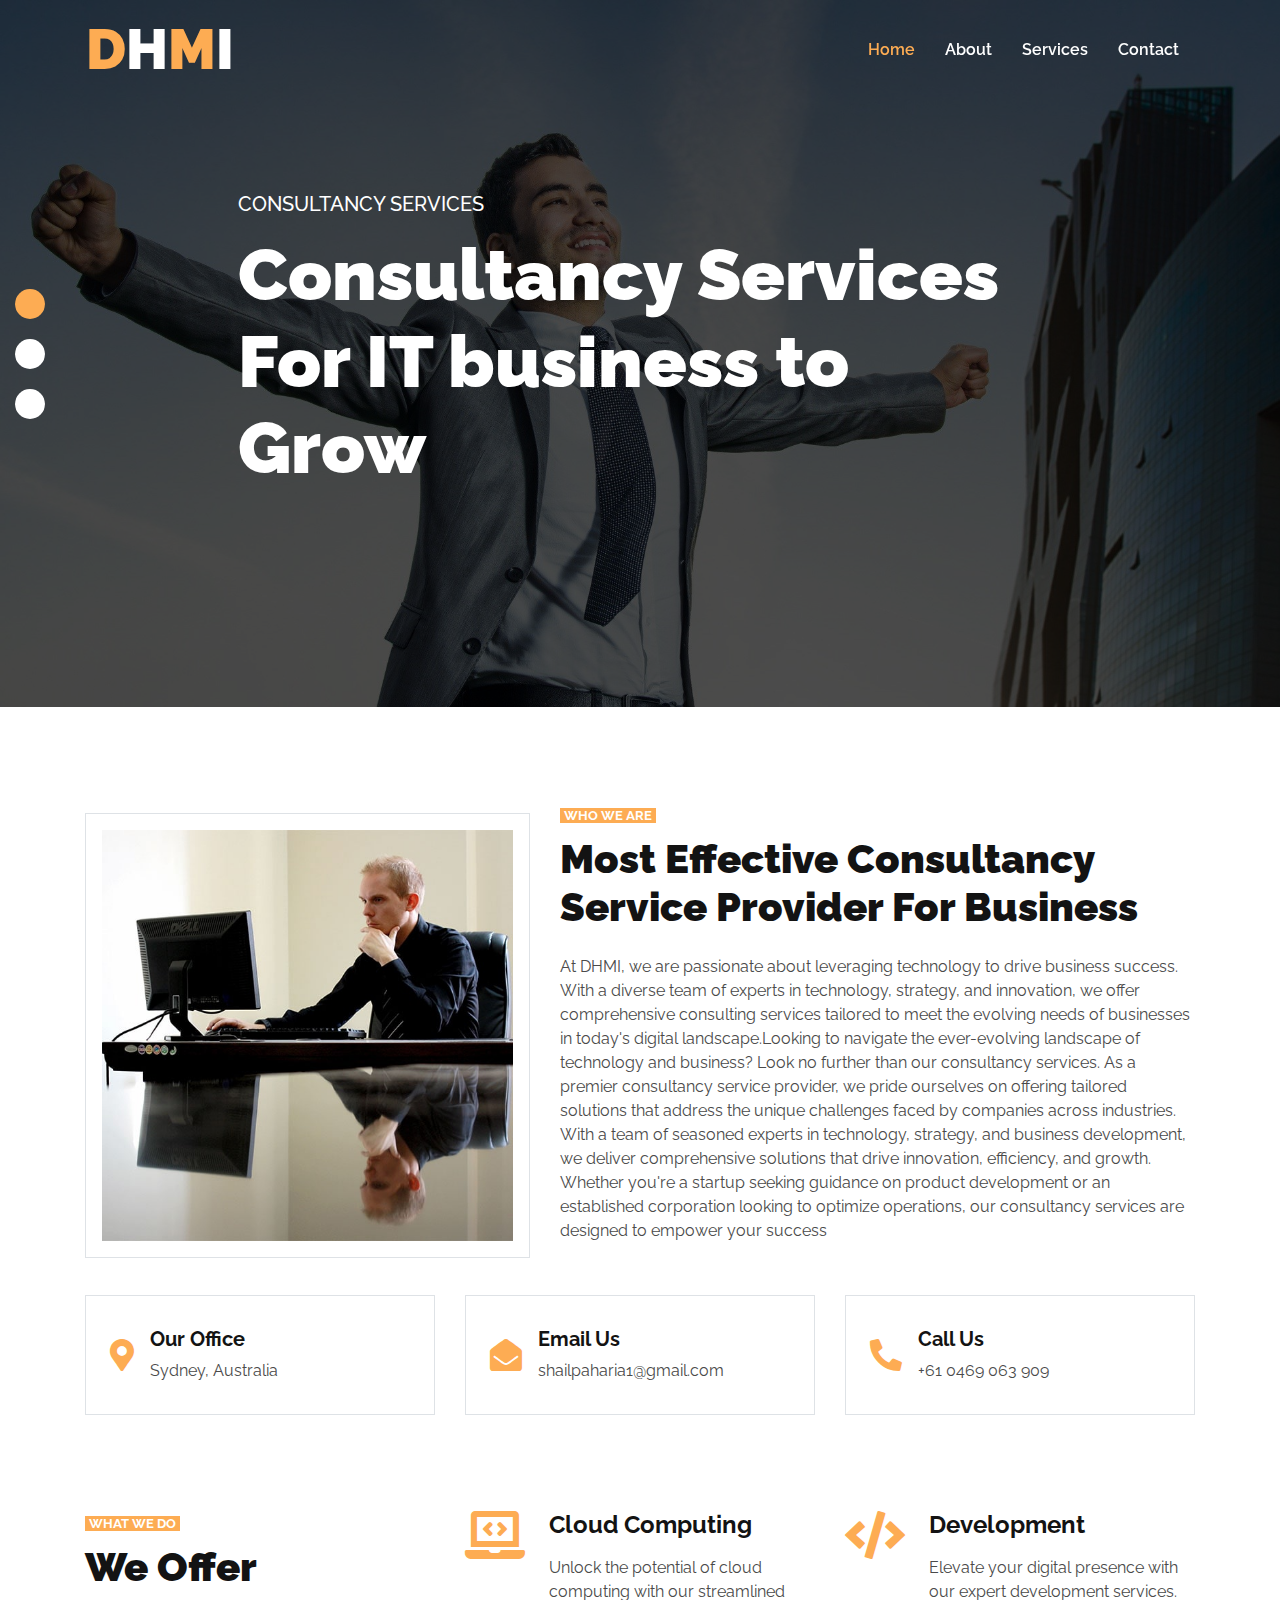
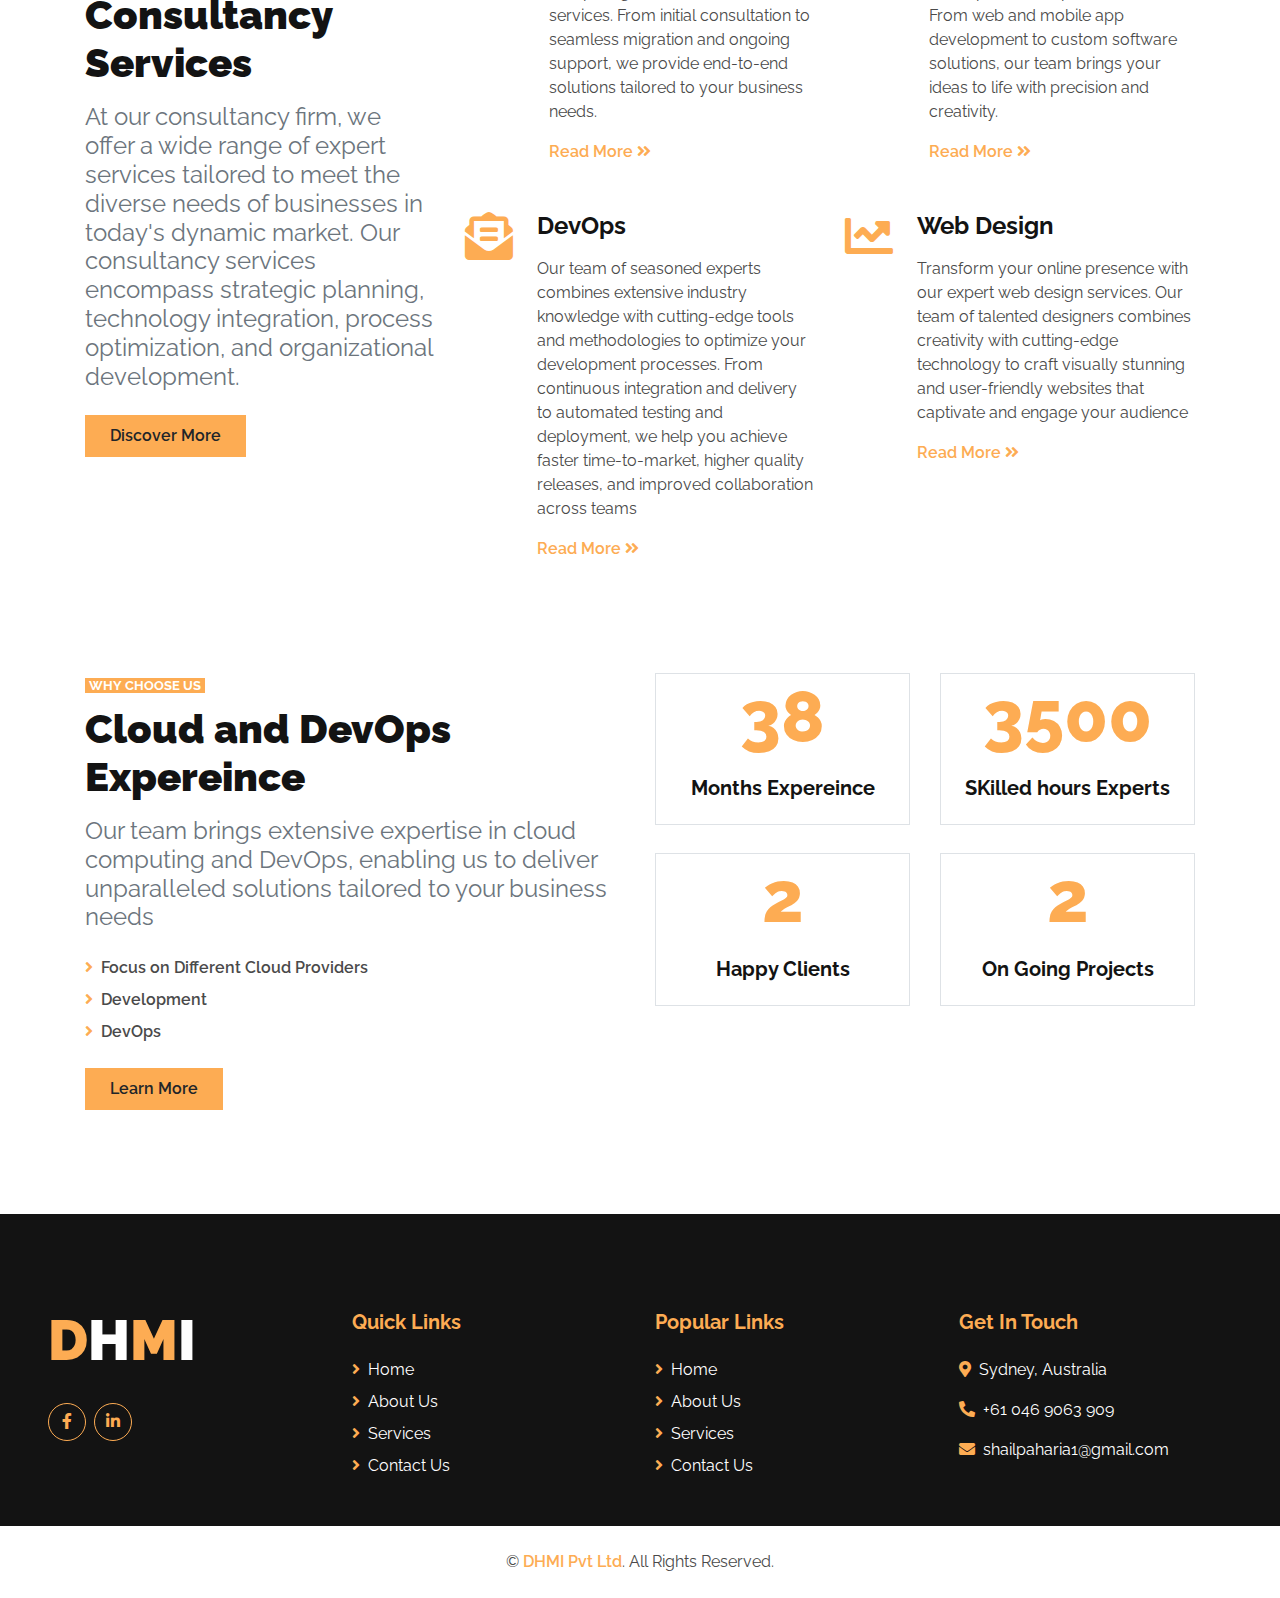
<file: index.html>
<!DOCTYPE html>
<html lang="en">

<head>
    <meta charset="utf-8">
    <title>DHMI - CONSULTANCY SERVICES</title>
    <meta content="width=device-width, initial-scale=1.0" name="viewport">
    <meta content="Free HTML Templates" name="keywords">
    <meta content="Free HTML Templates" name="description">

    <!-- Favicon -->
    <link href="img/favicon.ico" rel="icon">

    <!-- Google Web Fonts -->
    <link rel="preconnect" href="https://fonts.gstatic.com">
    <link href="https://fonts.googleapis.com/css2?family=Raleway:wght@400;500;600;700;800;900&display=swap" rel="stylesheet"> 

    <!-- Font Awesome -->
    <link href="https://cdnjs.cloudflare.com/ajax/libs/font-awesome/5.15.0/css/all.min.css" rel="stylesheet">

    <!-- Libraries Stylesheet -->
    <link href="lib/owlcarousel/assets/owl.carousel.min.css" rel="stylesheet">

    <!-- Customized Bootstrap Stylesheet -->
    <link href="css/style.css" rel="stylesheet">
</head>

<body>
    <!-- Navbar Start -->
    <div class="container-fluid nav-bar p-0">
        <div class="container-lg p-0">
            <nav class="navbar navbar-expand-lg bg-secondary navbar-dark">
                <a href="index.html" class="navbar-brand">
                    <h1 class="m-0 text-white display-4"><span class="text-primary">D</span>H<span class="text-primary">M</span>I</h1>
                </a>
                <button type="button" class="navbar-toggler" data-toggle="collapse" data-target="#navbarCollapse">
                    <span class="navbar-toggler-icon"></span>
                </button>
                <div class="collapse navbar-collapse justify-content-between" id="navbarCollapse">
                    <div class="navbar-nav ml-auto py-0">
                        <a href="index.html" class="nav-item nav-link active">Home</a>
                        <a href="about.html" class="nav-item nav-link">About</a>
                        <a href="service.html" class="nav-item nav-link">Services</a>
                        <a href="contact.html" class="nav-item nav-link">Contact</a>
                    </div>
                </div>
            </nav>
        </div>
    </div>
    <!-- Navbar End -->


    <!-- Carousel Start -->
    <div class="container-fluid p-0 mb-5">
        <div id="header-carousel" class="carousel slide carousel-fade" data-ride="carousel">
            <ol class="carousel-indicators">
                <li data-target="#header-carousel" data-slide-to="0" class="active"></li>
                <li data-target="#header-carousel" data-slide-to="1"></li>
                <li data-target="#header-carousel" data-slide-to="2"></li>
            </ol>
            <div class="carousel-inner">
                <div class="carousel-item active">
                    <img class="img-fluid" src="img/carousel-1.jpg" alt="Image">
                    <div class="carousel-caption d-flex align-items-center justify-content-center">
                        <div class="p-5" style="width: 100%; max-width: 900px;">
                            <h5 class="text-white text-uppercase mb-md-3">CONSULTANCY SERVICES</h5>
                            <h1 class="display-3 text-white mb-md-4">Consultancy Services For IT business to Grow</h1>
                            <!--a href="" class="btn btn-primary py-md-2 px-md-4 font-weight-semi-bold mt-2">Learn More</a-->
                        </div>
                    </div>
                </div>
                <div class="carousel-item">
                    <img class="img-fluid" src="img/carousel-2.jpg" alt="Image">
                    <div class="carousel-caption d-flex align-items-center justify-content-center">
                        <div class="p-5" style="width: 100%; max-width: 900px;">
                            <h5 class="text-white text-uppercase mb-md-3">CONSULTANCY SERVICES</h5>
                            <h1 class="display-3 text-white mb-md-4">Highly Professional Team Members</h1>
                            <!--a href="" class="btn btn-primary py-md-2 px-md-4 font-weight-semi-bold mt-2">Learn More</a-->
                        </div>
                    </div>
                </div>
                <div class="carousel-item">
                    <img class="img-fluid" src="img/carousel-3.jpg" alt="Image">
                    <div class="carousel-caption d-flex align-items-center justify-content-center">
                        <div class="p-5" style="width: 100%; max-width: 900px;">
                            <h5 class="text-white text-uppercase mb-md-3">CONSULTANCY SERVICES</h5>
                            <h1 class="display-3 text-white mb-md-4">Happy Clients & Positive Reviews</h1>
                            <!--a href="" class="btn btn-primary py-md-2 px-md-4 font-weight-semi-bold mt-2">Learn More</a-->
                        </div>
                    </div>
                </div>
            </div>
        </div>
    </div>
    <!-- Carousel End -->


    <!-- About Start -->
    <div class="container-fluid py-5">
        <div class="container">
            <div class="row align-items-center pb-1">
                <div class="col-lg-5">
                    <img class="img-thumbnail p-3" src="img/about.jpg" alt="">
                </div>
                <div class="col-lg-7 mt-5 mt-lg-0">
                    <small class="bg-primary text-white text-uppercase font-weight-bold px-1">Who We Are</small>
                    <h1 class="mt-2 mb-4">Most Effective Consultancy Service Provider For Business</h1>
                    <p class="mb-4">At DHMI, we are passionate about leveraging technology to drive business success. With a diverse team of experts in technology, strategy, and innovation, we offer comprehensive consulting services tailored to meet the evolving needs of businesses in today's digital landscape.Looking to navigate the ever-evolving landscape of technology and business? Look no further than our consultancy services. As a premier consultancy service provider, we pride ourselves on offering tailored solutions that address the unique challenges faced by companies across industries. With a team of seasoned experts in technology, strategy, and business development, we deliver comprehensive solutions that drive innovation, efficiency, and growth. Whether you're a startup seeking guidance on product development or an established corporation looking to optimize operations, our consultancy services are designed to empower your success</p>
                    <!-- a href="" class="btn btn-primary py-md-2 px-md-4 font-weight-semi-bold">Read More</a -->
                </div>
            </div>
            <div class="row mt-4">
                <div class="col-md-4">
                    <div class="d-flex align-items-center border mb-4 mb-lg-0 p-4" style="height: 120px;">
                        <i class="fa fa-2x fa-map-marker-alt text-primary mr-3"></i>
                        <div class="d-flex flex-column">
                            <h5 class="font-weight-bold">Our Office</h5>
                            <p class="m-0"> Sydney, Australia</p>
                        </div>
                    </div>
                </div>
                <div class="col-md-4">
                    <div class="d-flex align-items-center border mb-4 mb-lg-0 p-4" style="height: 120px;">
                        <i class="fa fa-2x fa-envelope-open text-primary mr-3"></i>
                        <div class="d-flex flex-column">
                            <h5 class="font-weight-bold">Email Us</h5>
                            <p class="m-0">shailpaharia1@gmail.com</p>
                        </div>
                    </div>
                </div>
                <div class="col-md-4">
                    <div class="d-flex align-items-center border mb-4 mb-lg-0 p-4" style="height: 120px;">
                        <i class="fas fa-2x fa-phone-alt text-primary mr-3"></i>
                        <div class="d-flex flex-column">
                            <h5 class="font-weight-bold">Call Us</h5>
                            <p class="m-0">+61 0469 063 909</p>
                        </div>
                    </div>
                </div>
            </div>
        </div>
    </div>
    <!-- About End -->


    <!-- Services Start -->
    <div class="container-fluid pt-5 pb-3">
        <div class="container">
            <div class="row">
                <div class="col-lg-4 mb-5">
                    <small class="bg-primary text-white text-uppercase font-weight-bold px-1">What we do</small>
                    <h1 class="mt-2 mb-3">We Offer Consultancy Services</h1>
                    <h4 class="font-weight-normal text-muted mb-4">At our consultancy firm, we offer a wide range of expert services tailored to meet the diverse needs of businesses in today's dynamic market. Our consultancy services encompass strategic planning, technology integration, process optimization, and organizational development.</h4>
                    <a href="" class="btn btn-primary py-md-2 px-md-4 font-weight-semi-bold">Discover More</a>
                </div>
                <div class="col-lg-8">
                    <div class="row">
                        <div class="col-md-6 mb-5">
                            <div class="d-flex">
                                <i class="fa fa-3x fa-laptop-code text-primary mr-4"></i>
                                <div class="d-flex flex-column">
                                    <h4 class="font-weight-bold mb-3">Cloud Computing</h4>
                                    <p>Unlock the potential of cloud computing with our streamlined services. From initial consultation to seamless migration and ongoing support, we provide end-to-end solutions tailored to your business needs.</p>
                                    <a class="font-weight-semi-bold" href="">Read More <i class="fa fa-angle-double-right"></i></a>
                                </div>
                            </div>
                        </div>
                        <div class="col-md-6 mb-5">
                            <div class="d-flex">
                                <i class="fa fa-3x fa-code text-primary mr-4"></i>
                                <div class="d-flex flex-column">
                                    <h4 class="font-weight-bold mb-3">Development</h4>
                                    <p>Elevate your digital presence with our expert development services. From web and mobile app development to custom software solutions, our team brings your ideas to life with precision and creativity.</p>
                                    <a class="font-weight-semi-bold" href="">Read More <i class="fa fa-angle-double-right"></i></a>
                                </div>
                            </div>
                        </div>
                        <div class="col-md-6 mb-5">
                            <div class="d-flex">
                                <i class="fa fa-3x fa-envelope-open-text text-primary mr-4"></i>
                                <div class="d-flex flex-column">
                                    <h4 class="font-weight-bold mb-3">DevOps</h4>
                                    <p>Our team of seasoned experts combines extensive industry knowledge with cutting-edge tools and methodologies to optimize your development processes. From continuous integration and delivery to automated testing and deployment, we help you achieve faster time-to-market, higher quality releases, and improved collaboration across teams</p>
                                    <a class="font-weight-semi-bold" href="">Read More <i class="fa fa-angle-double-right"></i></a>
                                </div>
                            </div>
                        </div>
                        <div class="col-md-6 mb-5">
                            <div class="d-flex">
                                <i class="fa fa-3x fa-chart-line text-primary mr-4"></i>
                                <div class="d-flex flex-column">
                                    <h4 class="font-weight-bold mb-3">Web Design</h4>
                                    <p>Transform your online presence with our expert web design services. Our team of talented designers combines creativity with cutting-edge technology to craft visually stunning and user-friendly websites that captivate and engage your audience</p>
                                    <a class="font-weight-semi-bold" href="">Read More <i class="fa fa-angle-double-right"></i></a>
                                </div>
                            </div>
                        </div>
                    </div>
                </div>
            </div>
        </div>
    </div>
    <!-- Services End -->


    <!-- Features Start -->
    <div class="container-fluid pt-5 pb-2">
        <div class="container">
            <div class="row">
                <div class="col-lg-6 mb-5">
                    <small class="bg-primary text-white text-uppercase font-weight-bold px-1">Why Choose Us</small>
                    <h1 class="mt-2 mb-3">Cloud and DevOps Expereince</h1>
                    <h4 class="font-weight-normal text-muted mb-4">Our team brings extensive expertise in cloud computing and DevOps, enabling us to deliver unparalleled solutions tailored to your business needs</h4>
                    <div class="list-inline mb-4">
                        <p class="font-weight-semi-bold mb-2"><i class="fa fa-angle-right text-primary mr-2"></i>Focus on Different Cloud Providers</p>
                        <p class="font-weight-semi-bold mb-2"><i class="fa fa-angle-right text-primary mr-2"></i>Development</p>
                        <p class="font-weight-semi-bold mb-2"><i class="fa fa-angle-right text-primary mr-2"></i>DevOps</p>
                    </div>
                    <a href="" class="btn btn-primary py-md-2 px-md-4 font-weight-semi-bold">Learn More</a>
                </div>
                <div class="col-lg-6">
                    <div class="row">
                        <div class="col-sm-6 pb-1">
                            <div class="d-flex flex-column align-items-center border px-4 mb-4">
                                <h2 class="display-3 text-primary mb-3" data-toggle="counter-up">38</h2>
                                <h5 class="font-weight-bold mb-4">Months Expereince</h5>
                            </div>
                        </div>
                        <div class="col-sm-6 pb-1">
                            <div class="d-flex flex-column align-items-center border px-4 mb-4">
                                <h2 class="display-3 text-primary mb-3" data-toggle="counter-up">3500</h2>
                                <h5 class="font-weight-bold mb-4">SKilled hours Experts</h5>
                            </div>
                        </div>
                        <div class="col-sm-6 pb-1">
                            <div class="d-flex flex-column align-items-center border px-4 mb-4">
                                <h2 class="display-3 text-primary mb-3" data-toggle="counter-up">2</h2>
                                <h5 class="font-weight-bold mb-4">Happy Clients</h5>
                            </div>
                        </div>
                        <div class="col-sm-6 pb-1">
                            <div class="d-flex flex-column align-items-center border px-4 mb-4">
                                <h2 class="display-3 text-primary mb-3" data-toggle="counter-up">2</h2>
                                <h5 class="font-weight-bold mb-4">On Going Projects</h5>
                            </div>
                        </div>
                    </div>
                </div>
            </div>
        </div>
    </div>
    <!-- Features End -->
    
    <!-- Footer Start -->
    <div class="container-fluid bg-secondary text-white mt-5 pt-5 px-sm-3 px-md-5">
        <div class="row pt-5">
            <div class="col-lg-3 col-md-6 mb-5">
                <a href="index.html" class="navbar-brand">
                    <h1 class="m-0 mt-n2 text-white display-4"><span class="text-primary">D</span>H<span class="text-primary">M</span>I</h1>
                </a>
                <div class="d-flex justify-content-start mt-4">                    
                    <a class="btn btn-outline-primary rounded-circle text-center mr-2 px-0" style="width: 38px; height: 38px;" href="#"><i class="fab fa-facebook-f"></i></a>
                    <a class="btn btn-outline-primary rounded-circle text-center mr-2 px-0" style="width: 38px; height: 38px;" href="#"><i class="fab fa-linkedin-in"></i></a>
                </div>
            </div>
            <div class="col-lg-3 col-md-6 mb-5">
                <h5 class="font-weight-bold text-primary mb-4">Quick Links</h5>
                <div class="d-flex flex-column justify-content-start">
                    <a class="text-white mb-2" href="index.html"><i class="fa fa-angle-right text-primary mr-2"></i>Home</a>
                    <a class="text-white mb-2" href="about.html"><i class="fa fa-angle-right text-primary mr-2"></i>About Us</a>
                    <a class="text-white mb-2" href="service.html"><i class="fa fa-angle-right text-primary mr-2"></i>Services</a>
                    <a class="text-white" href="contact.html"><i class="fa fa-angle-right text-primary mr-2"></i>Contact Us</a>
                </div>
            </div>
            <div class="col-lg-3 col-md-6 mb-5">
                <h5 class="font-weight-bold text-primary mb-4">Popular Links</h5>
                <div class="d-flex flex-column justify-content-start">
                    <a class="text-white mb-2" href="index.html"><i class="fa fa-angle-right text-primary mr-2"></i>Home</a>
                    <a class="text-white mb-2" href="about.html"><i class="fa fa-angle-right text-primary mr-2"></i>About Us</a>
                    <a class="text-white mb-2" href="service.html"><i class="fa fa-angle-right text-primary mr-2"></i>Services</a>    
                    <a class="text-white" href="contact.html"><i class="fa fa-angle-right text-primary mr-2"></i>Contact Us</a>
                </div>
            </div>
            <div class="col-lg-3 col-md-6 mb-5">
                <h5 class="font-weight-bold text-primary mb-4">Get In Touch</h5>

                <p><i class="fa fa-map-marker-alt text-primary mr-2"></i>Sydney, Australia</p>
                <p><i class="fa fa-phone-alt text-primary mr-2"></i>+61 046 9063 909</p>
                <p><i class="fa fa-envelope text-primary mr-2"></i>shailpaharia1@gmail.com</p>
            </div>
        </div>
    </div>
    <div class="container-fluid py-4 px-sm-3 px-md-5">
        <p class="m-0 text-center">
            &copy; <a class="font-weight-semi-bold" href="#">DHMI Pvt Ltd</a>. All Rights Reserved.
            <!--a class="font-weight-semi-bold" href="https://freewebsitecode.com">Free Website Code</a-->
        </p>
    </div>
    <!-- Footer End -->


    <!-- Back to Top -->
    <a href="#" class="btn btn-lg btn-primary back-to-top"><i class="fa fa-angle-up"></i></a>


    <!-- JavaScript Libraries -->
    <script src="https://code.jquery.com/jquery-3.4.1.min.js"></script>
    <script src="https://stackpath.bootstrapcdn.com/bootstrap/4.4.1/js/bootstrap.bundle.min.js"></script>
    <script src="lib/easing/easing.min.js"></script>
    <script src="lib/waypoints/waypoints.min.js"></script>
    <script src="lib/counterup/counterup.min.js"></script>
    <script src="lib/owlcarousel/owl.carousel.min.js"></script>

    <!-- Contact Javascript File -->
    <script src="mail/jqBootstrapValidation.min.js"></script>
    <script src="mail/contact.js"></script>

    <!-- Template Javascript -->
    <script src="js/main.js"></script>
</body>

</html>
</file>
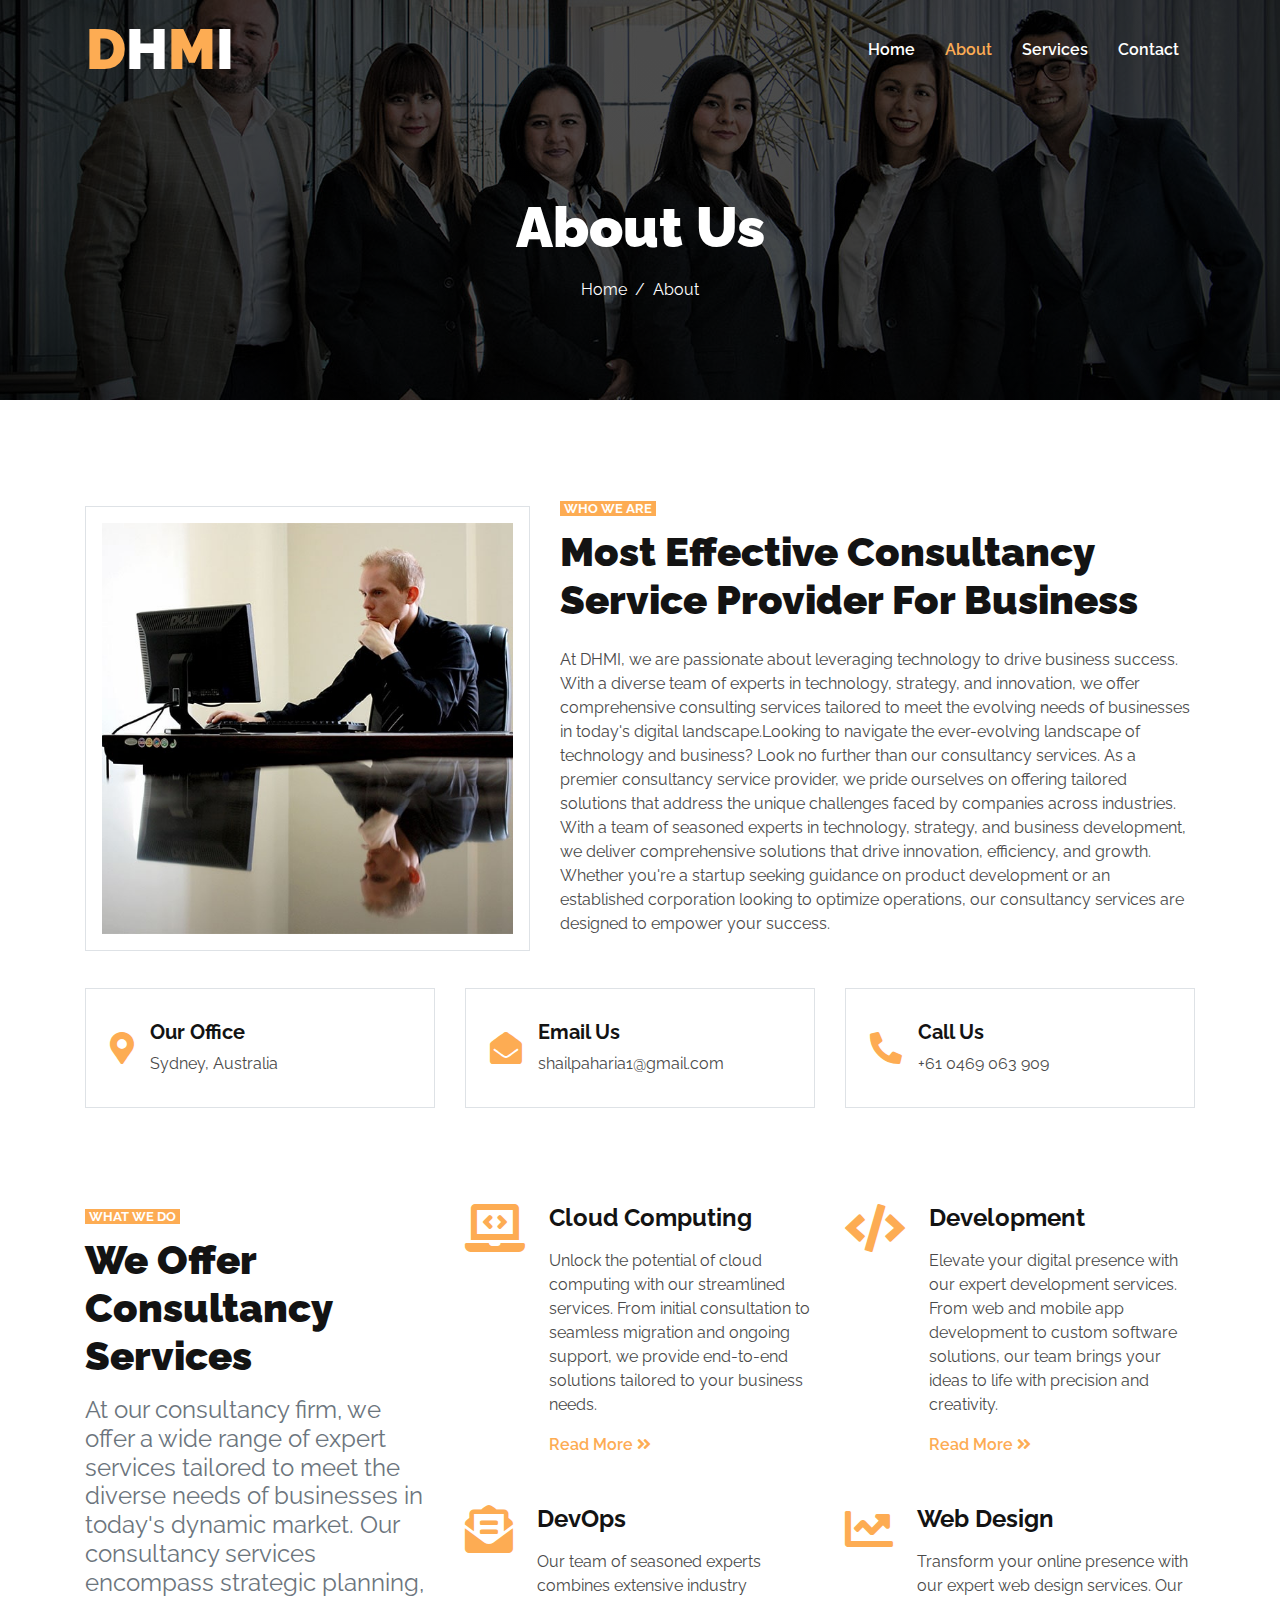
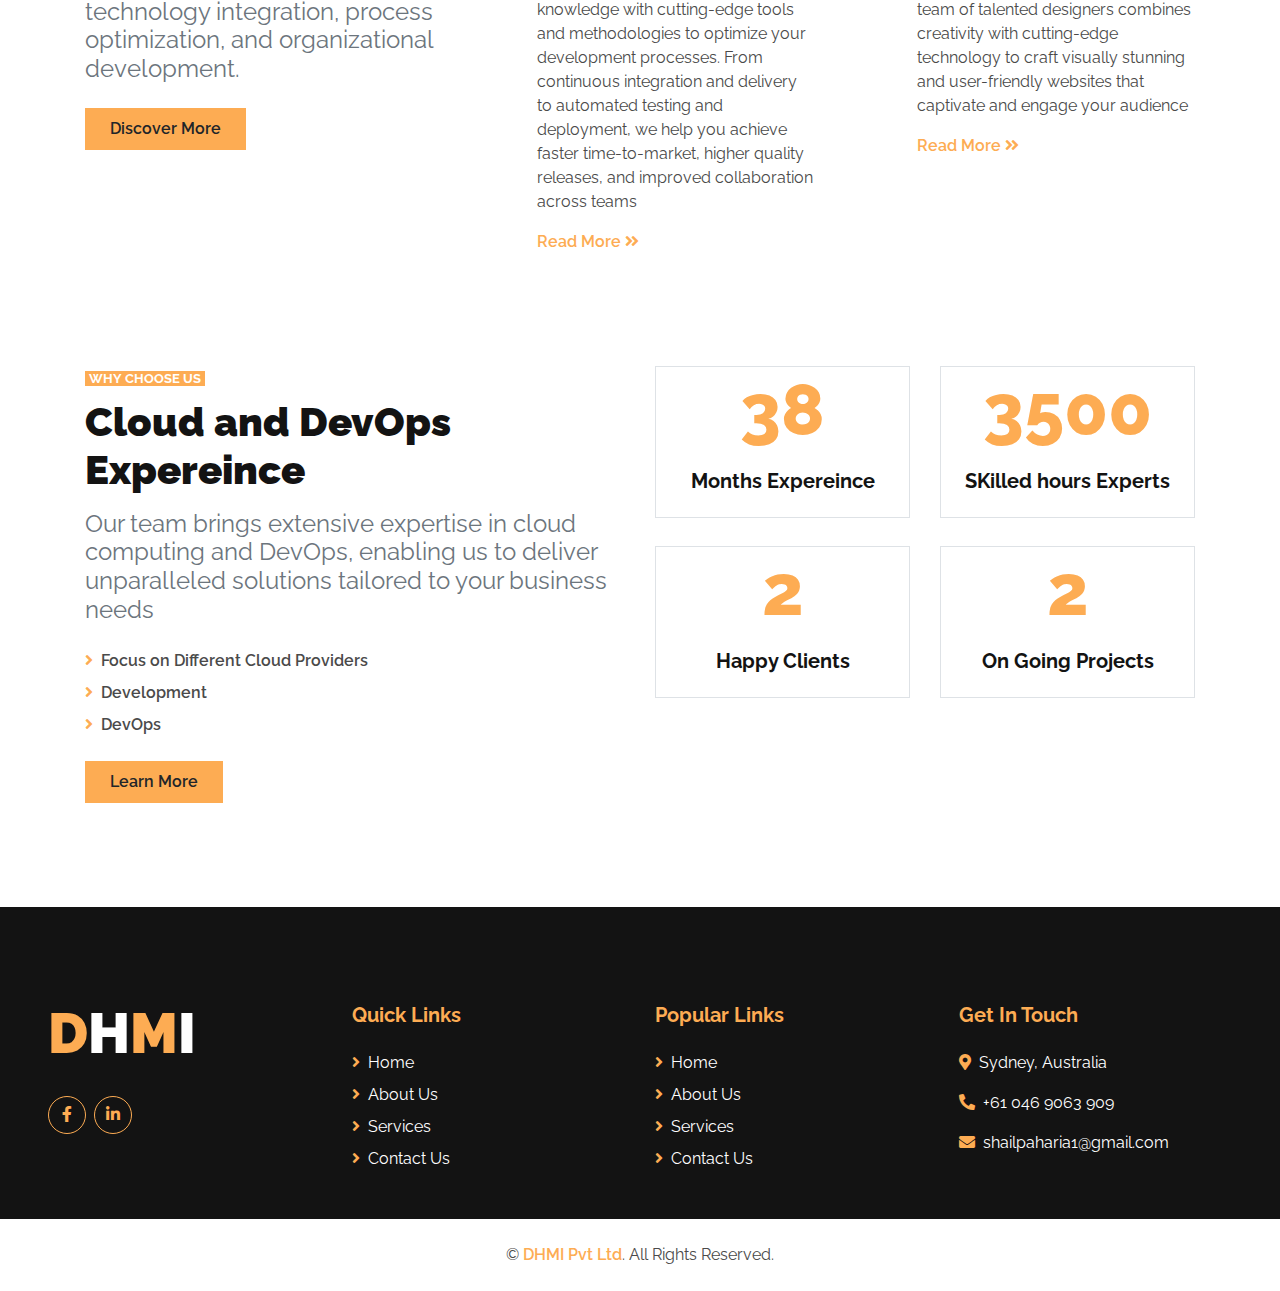
<file: about.html>
<!DOCTYPE html>
<html lang="en">

<head>
    <meta charset="utf-8">
    <title>DHMI - CONSULTANCY SERVICES</title>
    <meta content="width=device-width, initial-scale=1.0" name="viewport">
    <meta content="Free HTML Templates" name="keywords">
    <meta content="Free HTML Templates" name="description">

    <!-- Favicon -->
    <link href="img/favicon.ico" rel="icon">

    <!-- Google Web Fonts -->
    <link rel="preconnect" href="https://fonts.gstatic.com">
    <link href="https://fonts.googleapis.com/css2?family=Raleway:wght@400;500;600;700;800;900&display=swap" rel="stylesheet"> 

    <!-- Font Awesome -->
    <link href="https://cdnjs.cloudflare.com/ajax/libs/font-awesome/5.15.0/css/all.min.css" rel="stylesheet">

    <!-- Libraries Stylesheet -->
    <link href="lib/owlcarousel/assets/owl.carousel.min.css" rel="stylesheet">

    <!-- Customized Bootstrap Stylesheet -->
    <link href="css/style.css" rel="stylesheet">
</head>

<body>
    <!-- Navbar Start -->
    <div class="container-fluid nav-bar p-0">
        <div class="container-lg p-0">
            <nav class="navbar navbar-expand-lg bg-secondary navbar-dark">
                <a href="index.html" class="navbar-brand">
                    <h1 class="m-0 text-white display-4"><span class="text-primary">D</span>H<span class="text-primary">M</span>I</h1>
                </a>
                <button type="button" class="navbar-toggler" data-toggle="collapse" data-target="#navbarCollapse">
                    <span class="navbar-toggler-icon"></span>
                </button>
                <div class="collapse navbar-collapse justify-content-between" id="navbarCollapse">
                    <div class="navbar-nav ml-auto py-0">
                        <a href="index.html" class="nav-item nav-link">Home</a>
                        <a href="about.html" class="nav-item nav-link active">About</a>
                        <a href="service.html" class="nav-item nav-link">Services</a>
                        <a href="contact.html" class="nav-item nav-link">Contact</a>
                    </div>
                </div>
            </nav>
        </div>
    </div>
    <!-- Navbar End -->


        <!-- Page Header Start -->
        <div class="container-fluid page-header d-flex flex-column align-items-center justify-content-center pt-0 pt-lg-5 mb-5">
            <h1 class="display-4 text-white mb-3 mt-0 mt-lg-5">About Us</h1>
            <div class="d-inline-flex text-white">
                <p class="m-0"><a class="text-white" href="index.html">Home</a></p>
                <p class="m-0 px-2">/</p>
                <p class="m-0">About</p>
            </div>
        </div>
        <!-- Page Header Start -->


    <!-- About Start -->
    <div class="container-fluid py-5">
        <div class="container">
            <div class="row align-items-center pb-1">
                <div class="col-lg-5">
                    <img class="img-thumbnail p-3" src="img/about.jpg" alt="">
                </div>
                <div class="col-lg-7 mt-5 mt-lg-0">
                    <small class="bg-primary text-white text-uppercase font-weight-bold px-1">Who We Are</small>
                    <h1 class="mt-2 mb-4">Most Effective Consultancy Service Provider For Business</h1>
                    <p class="mb-4">At DHMI, we are passionate about leveraging technology to drive business success. With a diverse team of experts in technology, strategy, and innovation, we offer comprehensive consulting services tailored to meet the evolving needs of businesses in today's digital landscape.Looking to navigate the ever-evolving landscape of technology and business? Look no further than our consultancy services. As a premier consultancy service provider, we pride ourselves on offering tailored solutions that address the unique challenges faced by companies across industries. With a team of seasoned experts in technology, strategy, and business development, we deliver comprehensive solutions that drive innovation, efficiency, and growth. Whether you're a startup seeking guidance on product development or an established corporation looking to optimize operations, our consultancy services are designed to empower your success.</p>
                    <!-- a href="" class="btn btn-primary py-md-2 px-md-4 font-weight-semi-bold">Read More</a -->
                </div>
            </div>
            <div class="row mt-4">
                <div class="col-md-4">
                    <div class="d-flex align-items-center border mb-4 mb-lg-0 p-4" style="height: 120px;">
                        <i class="fa fa-2x fa-map-marker-alt text-primary mr-3"></i>
                        <div class="d-flex flex-column">
                            <h5 class="font-weight-bold">Our Office</h5>
                            <p class="m-0"> Sydney, Australia</p>
                        </div>
                    </div>
                </div>
                <div class="col-md-4">
                    <div class="d-flex align-items-center border mb-4 mb-lg-0 p-4" style="height: 120px;">
                        <i class="fa fa-2x fa-envelope-open text-primary mr-3"></i>
                        <div class="d-flex flex-column">
                            <h5 class="font-weight-bold">Email Us</h5>
                            <p class="m-0">shailpaharia1@gmail.com</p>
                        </div>
                    </div>
                </div>
                <div class="col-md-4">
                    <div class="d-flex align-items-center border mb-4 mb-lg-0 p-4" style="height: 120px;">
                        <i class="fas fa-2x fa-phone-alt text-primary mr-3"></i>
                        <div class="d-flex flex-column">
                            <h5 class="font-weight-bold">Call Us</h5>
                            <p class="m-0">+61 0469 063 909</p>
                        </div>
                    </div>
                </div>
            </div>
        </div>
    </div>
    <!-- About End -->


    <!-- Services Start -->
    <div class="container-fluid pt-5 pb-3">
        <div class="container">
            <div class="row">
                <div class="col-lg-4 mb-5">
                    <small class="bg-primary text-white text-uppercase font-weight-bold px-1">What we do</small>
                    <h1 class="mt-2 mb-3">We Offer Consultancy Services</h1>
                    <h4 class="font-weight-normal text-muted mb-4">At our consultancy firm, we offer a wide range of expert services tailored to meet the diverse needs of businesses in today's dynamic market. Our consultancy services encompass strategic planning, technology integration, process optimization, and organizational development.</h4>
                    <a href="" class="btn btn-primary py-md-2 px-md-4 font-weight-semi-bold">Discover More</a>
                </div>
                <div class="col-lg-8">
                    <div class="row">
                        <div class="col-md-6 mb-5">
                            <div class="d-flex">
                                <i class="fa fa-3x fa-laptop-code text-primary mr-4"></i>
                                <div class="d-flex flex-column">
                                    <h4 class="font-weight-bold mb-3">Cloud Computing</h4>
                                    <p>Unlock the potential of cloud computing with our streamlined services. From initial consultation to seamless migration and ongoing support, we provide end-to-end solutions tailored to your business needs.</p>
                                    <a class="font-weight-semi-bold" href="">Read More <i class="fa fa-angle-double-right"></i></a>
                                </div>
                            </div>
                        </div>
                        <div class="col-md-6 mb-5">
                            <div class="d-flex">
                                <i class="fa fa-3x fa-code text-primary mr-4"></i>
                                <div class="d-flex flex-column">
                                    <h4 class="font-weight-bold mb-3">Development</h4>
                                    <p>Elevate your digital presence with our expert development services. From web and mobile app development to custom software solutions, our team brings your ideas to life with precision and creativity.</p>
                                    <a class="font-weight-semi-bold" href="">Read More <i class="fa fa-angle-double-right"></i></a>
                                </div>
                            </div>
                        </div>
                        <div class="col-md-6 mb-5">
                            <div class="d-flex">
                                <i class="fa fa-3x fa-envelope-open-text text-primary mr-4"></i>
                                <div class="d-flex flex-column">
                                    <h4 class="font-weight-bold mb-3">DevOps</h4>
                                    <p>Our team of seasoned experts combines extensive industry knowledge with cutting-edge tools and methodologies to optimize your development processes. From continuous integration and delivery to automated testing and deployment, we help you achieve faster time-to-market, higher quality releases, and improved collaboration across teams</p>
                                    <a class="font-weight-semi-bold" href="">Read More <i class="fa fa-angle-double-right"></i></a>
                                </div>
                            </div>
                        </div>
                        <div class="col-md-6 mb-5">
                            <div class="d-flex">
                                <i class="fa fa-3x fa-chart-line text-primary mr-4"></i>
                                <div class="d-flex flex-column">
                                    <h4 class="font-weight-bold mb-3">Web Design</h4>
                                    <p>Transform your online presence with our expert web design services. Our team of talented designers combines creativity with cutting-edge technology to craft visually stunning and user-friendly websites that captivate and engage your audience</p>
                                    <a class="font-weight-semi-bold" href="">Read More <i class="fa fa-angle-double-right"></i></a>
                                </div>
                            </div>
                        </div>
                    </div>
                </div>
            </div>
        </div>
    </div>
    <!-- Services End -->



    <!-- Features Start -->
    <div class="container-fluid pt-5 pb-2">
        <div class="container">
            <div class="row">
                <div class="col-lg-6 mb-5">
                    <small class="bg-primary text-white text-uppercase font-weight-bold px-1">Why Choose Us</small>
                    <h1 class="mt-2 mb-3">Cloud and DevOps Expereince</h1>
                    <h4 class="font-weight-normal text-muted mb-4">Our team brings extensive expertise in cloud computing and DevOps, enabling us to deliver unparalleled solutions tailored to your business needs</h4>
                    <div class="list-inline mb-4">
                        <p class="font-weight-semi-bold mb-2"><i class="fa fa-angle-right text-primary mr-2"></i>Focus on Different Cloud Providers</p>
                        <p class="font-weight-semi-bold mb-2"><i class="fa fa-angle-right text-primary mr-2"></i>Development</p>
                        <p class="font-weight-semi-bold mb-2"><i class="fa fa-angle-right text-primary mr-2"></i>DevOps</p>
                    </div>
                    <a href="" class="btn btn-primary py-md-2 px-md-4 font-weight-semi-bold">Learn More</a>
                </div>
                <div class="col-lg-6">
                    <div class="row">
                        <div class="col-sm-6 pb-1">
                            <div class="d-flex flex-column align-items-center border px-4 mb-4">
                                <h2 class="display-3 text-primary mb-3" data-toggle="counter-up">38</h2>
                                <h5 class="font-weight-bold mb-4">Months Expereince</h5>
                            </div>
                        </div>
                        <div class="col-sm-6 pb-1">
                            <div class="d-flex flex-column align-items-center border px-4 mb-4">
                                <h2 class="display-3 text-primary mb-3" data-toggle="counter-up">3500</h2>
                                <h5 class="font-weight-bold mb-4">SKilled hours Experts</h5>
                            </div>
                        </div>
                        <div class="col-sm-6 pb-1">
                            <div class="d-flex flex-column align-items-center border px-4 mb-4">
                                <h2 class="display-3 text-primary mb-3" data-toggle="counter-up">2</h2>
                                <h5 class="font-weight-bold mb-4">Happy Clients</h5>
                            </div>
                        </div>
                        <div class="col-sm-6 pb-1">
                            <div class="d-flex flex-column align-items-center border px-4 mb-4">
                                <h2 class="display-3 text-primary mb-3" data-toggle="counter-up">2</h2>
                                <h5 class="font-weight-bold mb-4">On Going Projects</h5>
                            </div>
                        </div>
                    </div>
                </div>
            </div>
        </div>
    </div>
    <!-- Features End -->
    
    <!-- Footer Start -->
    <div class="container-fluid bg-secondary text-white mt-5 pt-5 px-sm-3 px-md-5">
        <div class="row pt-5">
            <div class="col-lg-3 col-md-6 mb-5">
                <a href="index.html" class="navbar-brand">
                    <h1 class="m-0 mt-n2 text-white display-4"><span class="text-primary">D</span>H<span class="text-primary">M</span>I</h1>
                </a>
                <div class="d-flex justify-content-start mt-4">                    
                    <a class="btn btn-outline-primary rounded-circle text-center mr-2 px-0" style="width: 38px; height: 38px;" href="#"><i class="fab fa-facebook-f"></i></a>
                    <a class="btn btn-outline-primary rounded-circle text-center mr-2 px-0" style="width: 38px; height: 38px;" href="#"><i class="fab fa-linkedin-in"></i></a>
                </div>
            </div>
            <div class="col-lg-3 col-md-6 mb-5">
                <h5 class="font-weight-bold text-primary mb-4">Quick Links</h5>
                <div class="d-flex flex-column justify-content-start">
                    <a class="text-white mb-2" href="index.html"><i class="fa fa-angle-right text-primary mr-2"></i>Home</a>
                    <a class="text-white mb-2" href="about.html"><i class="fa fa-angle-right text-primary mr-2"></i>About Us</a>
                    <a class="text-white mb-2" href="service.html"><i class="fa fa-angle-right text-primary mr-2"></i>Services</a>
                    <a class="text-white" href="contact.html"><i class="fa fa-angle-right text-primary mr-2"></i>Contact Us</a>
                </div>
            </div>
            <div class="col-lg-3 col-md-6 mb-5">
                <h5 class="font-weight-bold text-primary mb-4">Popular Links</h5>
                <div class="d-flex flex-column justify-content-start">
                    <a class="text-white mb-2" href="index.html"><i class="fa fa-angle-right text-primary mr-2"></i>Home</a>
                    <a class="text-white mb-2" href="about.html"><i class="fa fa-angle-right text-primary mr-2"></i>About Us</a>
                    <a class="text-white mb-2" href="service.html"><i class="fa fa-angle-right text-primary mr-2"></i>Services</a>    
                    <a class="text-white" href="contact.html"><i class="fa fa-angle-right text-primary mr-2"></i>Contact Us</a>
                </div>
            </div>
            <div class="col-lg-3 col-md-6 mb-5">
                <h5 class="font-weight-bold text-primary mb-4">Get In Touch</h5>

                <p><i class="fa fa-map-marker-alt text-primary mr-2"></i>Sydney, Australia</p>
                <p><i class="fa fa-phone-alt text-primary mr-2"></i>+61 046 9063 909</p>
                <p><i class="fa fa-envelope text-primary mr-2"></i>shailpaharia1@gmail.com</p>
            </div>
        </div>
    </div>
    <div class="container-fluid py-4 px-sm-3 px-md-5">
        <p class="m-0 text-center">
            &copy; <a class="font-weight-semi-bold" href="#">DHMI Pvt Ltd</a>. All Rights Reserved.
            <!--a class="font-weight-semi-bold" href="https://freewebsitecode.com">Free Website Code</a-->
        </p>
    </div>
    <!-- Footer End -->


    <!-- Back to Top -->
    <a href="#" class="btn btn-lg btn-primary back-to-top"><i class="fa fa-angle-up"></i></a>


    <!-- JavaScript Libraries -->
    <script src="https://code.jquery.com/jquery-3.4.1.min.js"></script>
    <script src="https://stackpath.bootstrapcdn.com/bootstrap/4.4.1/js/bootstrap.bundle.min.js"></script>
    <script src="lib/easing/easing.min.js"></script>
    <script src="lib/waypoints/waypoints.min.js"></script>
    <script src="lib/counterup/counterup.min.js"></script>
    <script src="lib/owlcarousel/owl.carousel.min.js"></script>

    <!-- Contact Javascript File -->
    <script src="mail/jqBootstrapValidation.min.js"></script>
    <script src="mail/contact.js"></script>

    <!-- Template Javascript -->
    <script src="js/main.js"></script>
</body>

</html>
</file>
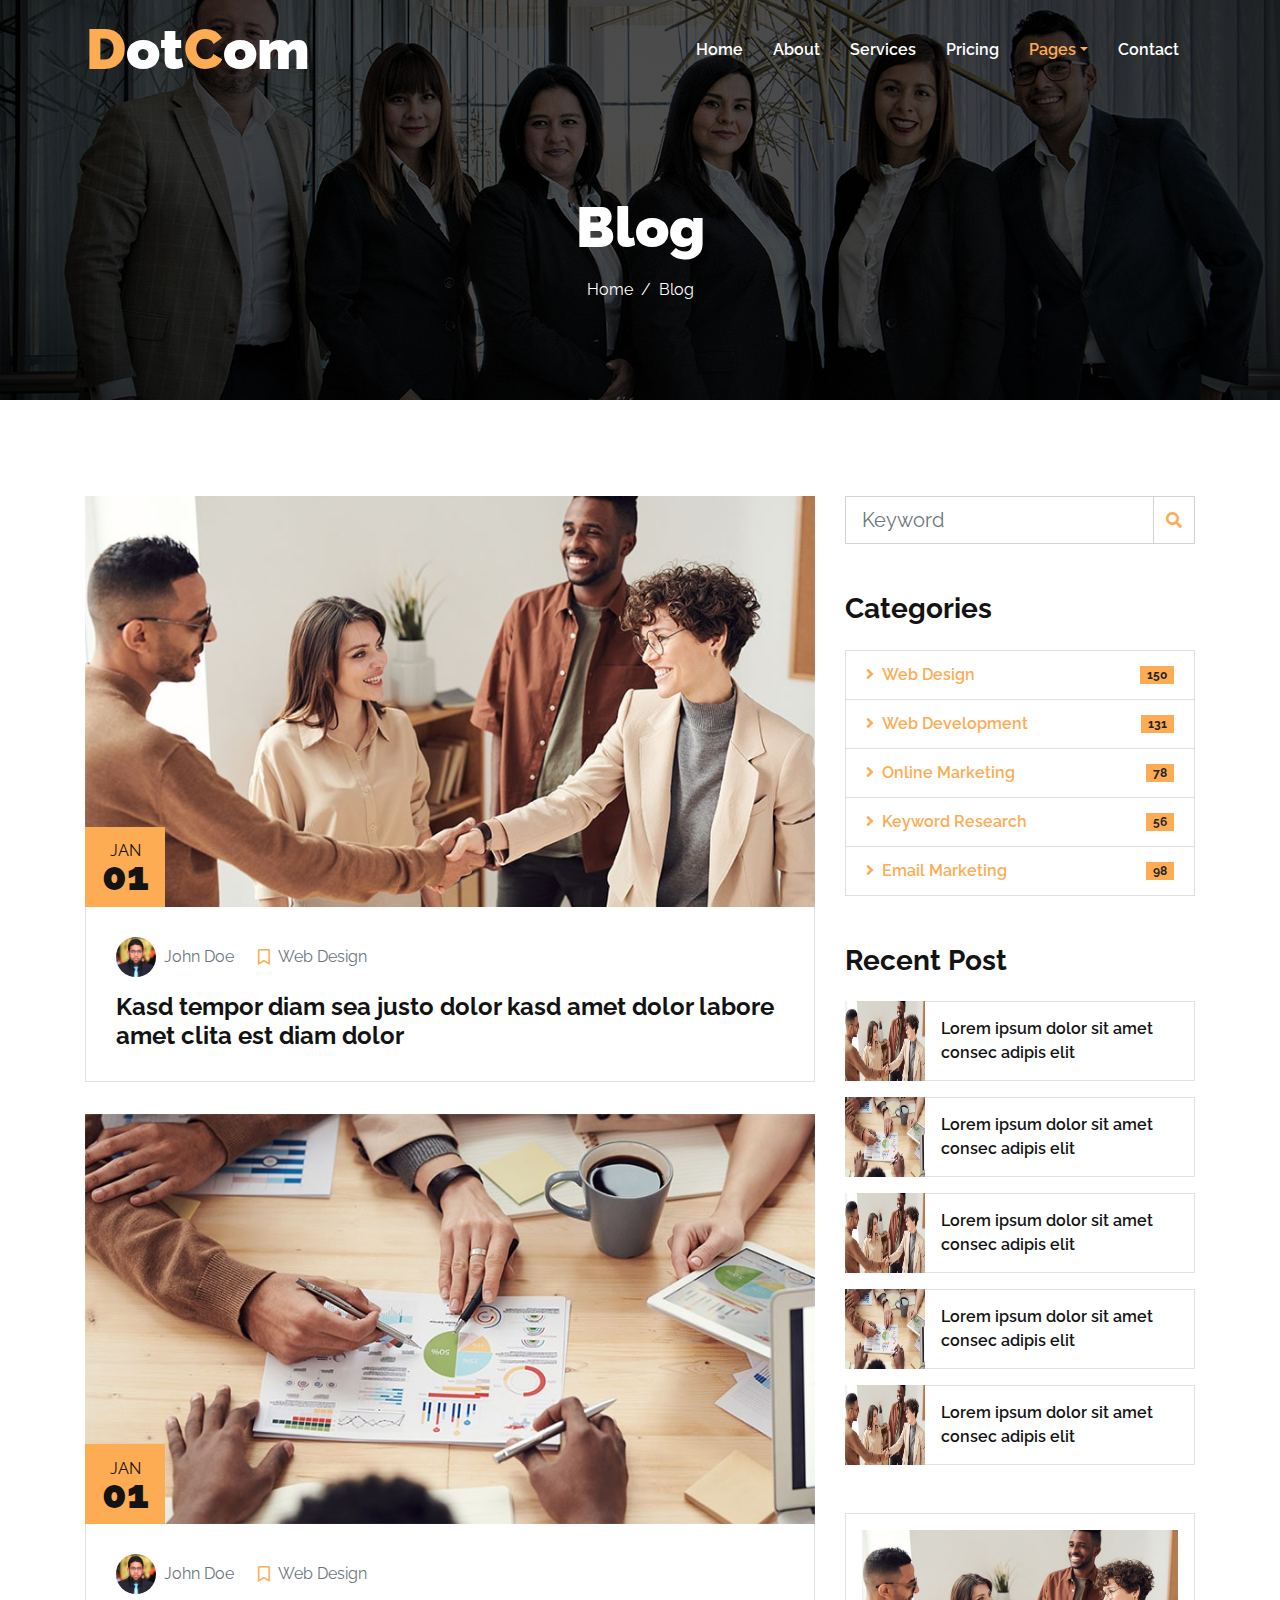
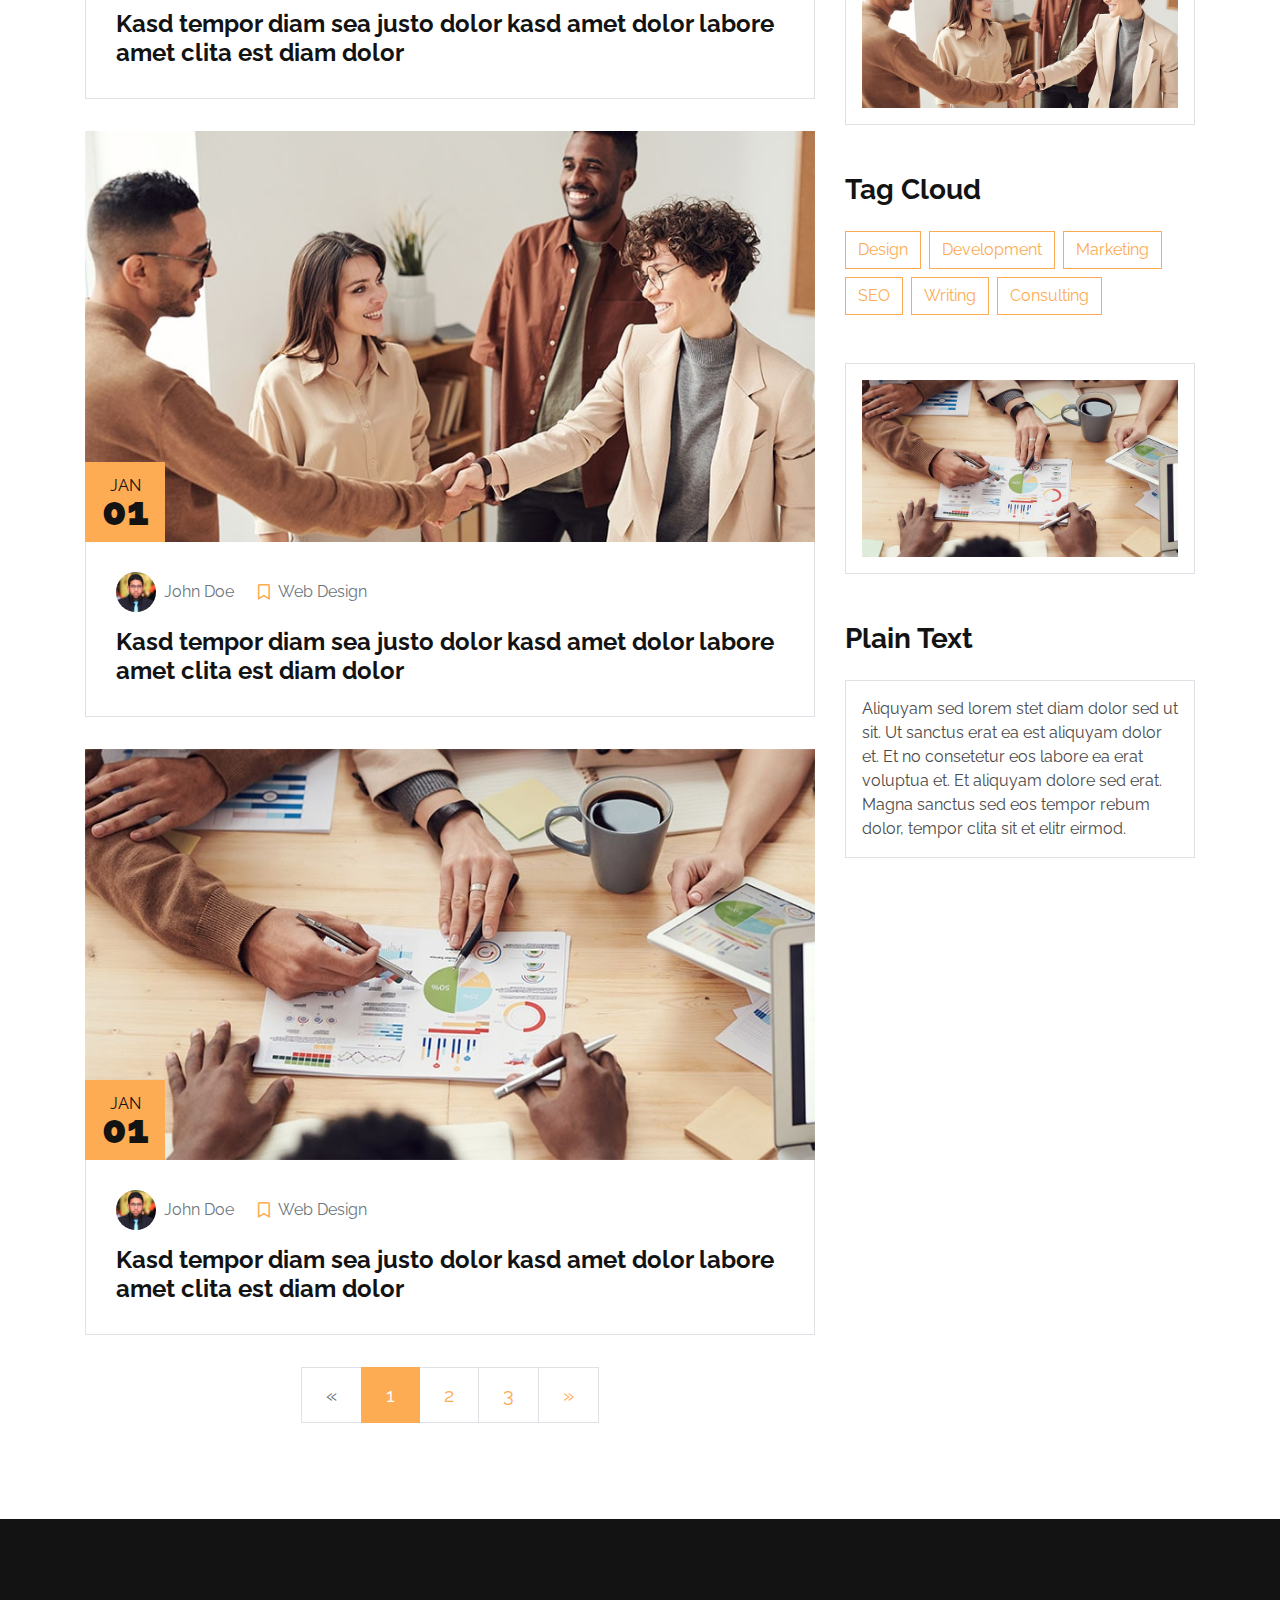
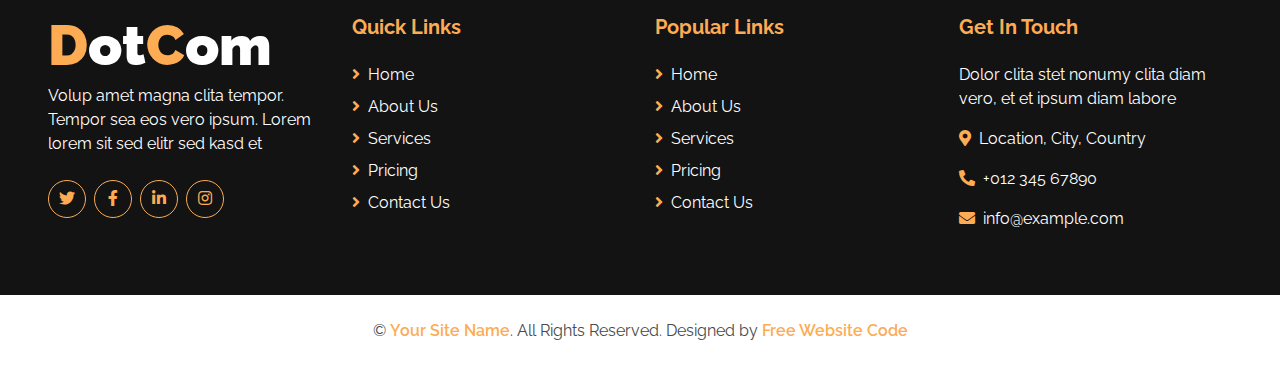
<file: blog.html>
<!DOCTYPE html>
<html lang="en">

<head>
    <meta charset="utf-8">
    <title>DotCom - Creative Agency Website Template</title>
    <meta content="width=device-width, initial-scale=1.0" name="viewport">
    <meta content="Free HTML Templates" name="keywords">
    <meta content="Free HTML Templates" name="description">

    <!-- Favicon -->
    <link href="img/favicon.ico" rel="icon">

    <!-- Google Web Fonts -->
    <link rel="preconnect" href="https://fonts.gstatic.com">
    <link href="https://fonts.googleapis.com/css2?family=Raleway:wght@400;500;600;700;800;900&display=swap" rel="stylesheet"> 

    <!-- Font Awesome -->
    <link href="https://cdnjs.cloudflare.com/ajax/libs/font-awesome/5.15.0/css/all.min.css" rel="stylesheet">

    <!-- Libraries Stylesheet -->
    <link href="lib/owlcarousel/assets/owl.carousel.min.css" rel="stylesheet">

    <!-- Customized Bootstrap Stylesheet -->
    <link href="css/style.css" rel="stylesheet">
</head>

<body>
    <!-- Navbar Start -->
    <div class="container-fluid nav-bar p-0">
        <div class="container-lg p-0">
            <nav class="navbar navbar-expand-lg bg-secondary navbar-dark">
                <a href="index.html" class="navbar-brand">
                    <h1 class="m-0 text-white display-4"><span class="text-primary">D</span>ot<span class="text-primary">C</span>om</h1>
                </a>
                <button type="button" class="navbar-toggler" data-toggle="collapse" data-target="#navbarCollapse">
                    <span class="navbar-toggler-icon"></span>
                </button>
                <div class="collapse navbar-collapse justify-content-between" id="navbarCollapse">
                    <div class="navbar-nav ml-auto py-0">
                        <a href="index.html" class="nav-item nav-link">Home</a>
                        <a href="about.html" class="nav-item nav-link">About</a>
                        <a href="service.html" class="nav-item nav-link">Services</a>
                        <a href="pricing.html" class="nav-item nav-link">Pricing</a>
                        <div class="nav-item dropdown">
                            <a href="#" class="nav-link dropdown-toggle active" data-toggle="dropdown">Pages</a>
                            <div class="dropdown-menu border-0 rounded-0 m-0">
                                <a href="blog.html" class="dropdown-item active">Blog Grid</a>
                                <a href="single.html" class="dropdown-item">Blog Detail</a>
                            </div>
                        </div>
                        <a href="contact.html" class="nav-item nav-link">Contact</a>
                    </div>
                </div>
            </nav>
        </div>
    </div>
    <!-- Navbar End -->


    <!-- Page Header Start -->
    <div class="container-fluid page-header d-flex flex-column align-items-center justify-content-center pt-0 pt-lg-5 mb-5">
        <h1 class="display-4 text-white mb-3 mt-0 mt-lg-5">Blog</h1>
        <div class="d-inline-flex text-white">
            <p class="m-0"><a class="text-white" href="">Home</a></p>
            <p class="m-0 px-2">/</p>
            <p class="m-0">Blog</p>
        </div>
    </div>
    <!-- Page Header Start -->


    <!-- Blog Start -->
    <div class="container py-5">
        <div class="row">
            <!-- Blog Grid Start -->
            <div class="col-lg-8">
                <div class="row">
                    <div class="col-md-12 mb-3">
                        <div class="position-relative">
                            <img class="img-fluid w-100" src="img/blog-1.jpg" alt="">
                            <div class="position-absolute bg-primary d-flex flex-column align-items-center justify-content-center"
                                style="width: 80px; height: 80px; bottom: 0; left: 0;">
                                <h6 class="text-uppercase mt-2 mb-n2">Jan</h6>
                                <h1 class="m-0">01</h1>
                            </div>
                        </div>
                        <div class="border border-top-0 mb-3" style="padding: 30px;">
                            <div class="d-flex mb-3">
                                <div class="d-flex align-items-center">
                                    <img class="rounded-circle" style="width: 40px; height: 40px;" src="img/user.jpg" alt="">
                                    <a class="text-muted ml-2" href="">John Doe</a>
                                </div>
                                <div class="d-flex align-items-center ml-4">
                                    <i class="far fa-bookmark text-primary"></i>
                                    <a class="text-muted ml-2" href="">Web Design</a>
                                </div>
                            </div>
                            <a class="h4 font-weight-bold" href="">Kasd tempor diam sea justo dolor kasd amet dolor labore amet clita est diam dolor</a>
                        </div>
                    </div>
                    <div class="col-md-12 mb-3">
                        <div class="position-relative">
                            <img class="img-fluid w-100" src="img/blog-2.jpg" alt="">
                            <div class="position-absolute bg-primary d-flex flex-column align-items-center justify-content-center"
                                style="width: 80px; height: 80px; bottom: 0; left: 0;">
                                <h6 class="text-uppercase mt-2 mb-n2">Jan</h6>
                                <h1 class="m-0">01</h1>
                            </div>
                        </div>
                        <div class="border border-top-0 mb-3" style="padding: 30px;">
                            <div class="d-flex mb-3">
                                <div class="d-flex align-items-center">
                                    <img class="rounded-circle" style="width: 40px; height: 40px;" src="img/user.jpg" alt="">
                                    <a class="text-muted ml-2" href="">John Doe</a>
                                </div>
                                <div class="d-flex align-items-center ml-4">
                                    <i class="far fa-bookmark text-primary"></i>
                                    <a class="text-muted ml-2" href="">Web Design</a>
                                </div>
                            </div>
                            <a class="h4 font-weight-bold" href="">Kasd tempor diam sea justo dolor kasd amet dolor labore amet clita est diam dolor</a>
                        </div>
                    </div>
                    <div class="col-md-12 mb-3">
                        <div class="position-relative">
                            <img class="img-fluid w-100" src="img/blog-1.jpg" alt="">
                            <div class="position-absolute bg-primary d-flex flex-column align-items-center justify-content-center"
                                style="width: 80px; height: 80px; bottom: 0; left: 0;">
                                <h6 class="text-uppercase mt-2 mb-n2">Jan</h6>
                                <h1 class="m-0">01</h1>
                            </div>
                        </div>
                        <div class="border border-top-0 mb-3" style="padding: 30px;">
                            <div class="d-flex mb-3">
                                <div class="d-flex align-items-center">
                                    <img class="rounded-circle" style="width: 40px; height: 40px;" src="img/user.jpg" alt="">
                                    <a class="text-muted ml-2" href="">John Doe</a>
                                </div>
                                <div class="d-flex align-items-center ml-4">
                                    <i class="far fa-bookmark text-primary"></i>
                                    <a class="text-muted ml-2" href="">Web Design</a>
                                </div>
                            </div>
                            <a class="h4 font-weight-bold" href="">Kasd tempor diam sea justo dolor kasd amet dolor labore amet clita est diam dolor</a>
                        </div>
                    </div>
                    <div class="col-md-12 mb-3">
                        <div class="position-relative">
                            <img class="img-fluid w-100" src="img/blog-2.jpg" alt="">
                            <div class="position-absolute bg-primary d-flex flex-column align-items-center justify-content-center"
                                style="width: 80px; height: 80px; bottom: 0; left: 0;">
                                <h6 class="text-uppercase mt-2 mb-n2">Jan</h6>
                                <h1 class="m-0">01</h1>
                            </div>
                        </div>
                        <div class="border border-top-0 mb-3" style="padding: 30px;">
                            <div class="d-flex mb-3">
                                <div class="d-flex align-items-center">
                                    <img class="rounded-circle" style="width: 40px; height: 40px;" src="img/user.jpg" alt="">
                                    <a class="text-muted ml-2" href="">John Doe</a>
                                </div>
                                <div class="d-flex align-items-center ml-4">
                                    <i class="far fa-bookmark text-primary"></i>
                                    <a class="text-muted ml-2" href="">Web Design</a>
                                </div>
                            </div>
                            <a class="h4 font-weight-bold" href="">Kasd tempor diam sea justo dolor kasd amet dolor labore amet clita est diam dolor</a>
                        </div>
                    </div>
                </div>
                <div class="row">
                    <div class="col-12">
                        <nav aria-label="Page navigation">
                          <ul class="pagination pagination-lg justify-content-center mb-0">
                            <li class="page-item disabled">
                              <a class="page-link" href="#" aria-label="Previous">
                                <span aria-hidden="true">&laquo;</span>
                                <span class="sr-only">Previous</span>
                              </a>
                            </li>
                            <li class="page-item active"><a class="page-link" href="#">1</a></li>
                            <li class="page-item"><a class="page-link" href="#">2</a></li>
                            <li class="page-item"><a class="page-link" href="#">3</a></li>
                            <li class="page-item">
                              <a class="page-link" href="#" aria-label="Next">
                                <span aria-hidden="true">&raquo;</span>
                                <span class="sr-only">Next</span>
                              </a>
                            </li>
                          </ul>
                        </nav>
                    </div>
                </div>
            </div>
            <!-- Blog Grid End -->

            <!-- Sidebar Start -->
            <div class="col-lg-4 mt-5 mt-lg-0">
                <!-- Search Form Start -->
                <div class="mb-5">
                    <form action="">
                        <div class="input-group">
                            <input type="text" class="form-control form-control-lg" placeholder="Keyword">
                            <div class="input-group-append">
                                <span class="input-group-text bg-transparent text-primary"><i
                                        class="fa fa-search"></i></span>
                            </div>
                        </div>
                    </form>
                </div>
                <!-- Search Form End -->

                <!-- Category Start -->
                <div class="mb-5">
                    <h3 class="font-weight-bold mb-4">Categories</h3>
                    <ul class="list-group">
                        <li class="list-group-item d-flex justify-content-between align-items-center">
                            <a class="font-weight-semi-bold text-decoration-none" href="#"><i class="fa fa-angle-right mr-2"></i>Web Design</a>
                            <span class="badge badge-primary badge-pill">150</span>
                        </li>
                        <li class="list-group-item d-flex justify-content-between align-items-center">
                            <a class="font-weight-semi-bold text-decoration-none" href="#"><i class="fa fa-angle-right mr-2"></i>Web Development</a>
                            <span class="badge badge-primary badge-pill">131</span>
                        </li>
                        <li class="list-group-item d-flex justify-content-between align-items-center">
                            <a class="font-weight-semi-bold text-decoration-none" href="#"><i class="fa fa-angle-right mr-2"></i>Online Marketing</a>
                            <span class="badge badge-primary badge-pill">78</span>
                        </li>
                        <li class="list-group-item d-flex justify-content-between align-items-center">
                            <a class="font-weight-semi-bold text-decoration-none" href="#"><i class="fa fa-angle-right mr-2"></i>Keyword Research</a>
                            <span class="badge badge-primary badge-pill">56</span>
                        </li>
                        <li class="list-group-item d-flex justify-content-between align-items-center">
                            <a class="font-weight-semi-bold text-decoration-none" href="#"><i class="fa fa-angle-right mr-2"></i>Email Marketing</a>
                            <span class="badge badge-primary badge-pill">98</span>
                        </li>
                    </ul>
                </div>
                <!-- Category End -->

                <!-- Recent Post Start -->
                <div class="mb-5">
                    <h3 class="font-weight-bold mb-4">Recent Post</h3>
                    <div class="d-flex mb-3">
                        <img class="img-fluid" src="img/blog-1.jpg" style="width: 80px; height: 80px;" alt="">
                        <div class="d-flex align-items-center border border-left-0 px-3" style="height: 80px;">
                            <a class="text-secondary font-weight-semi-bold" href="">Lorem ipsum dolor sit amet consec adipis elit</a>
                        </div>
                    </div>
                    <div class="d-flex mb-3">
                        <img class="img-fluid" src="img/blog-2.jpg" style="width: 80px; height: 80px;" alt="">
                        <div class="d-flex align-items-center border border-left-0 px-3" style="height: 80px;">
                            <a class="text-secondary font-weight-semi-bold" href="">Lorem ipsum dolor sit amet consec adipis elit</a>
                        </div>
                    </div>
                    <div class="d-flex mb-3">
                        <img class="img-fluid" src="img/blog-1.jpg" style="width: 80px; height: 80px;" alt="">
                        <div class="d-flex align-items-center border border-left-0 px-3" style="height: 80px;">
                            <a class="text-secondary font-weight-semi-bold" href="">Lorem ipsum dolor sit amet consec adipis elit</a>
                        </div>
                    </div>
                    <div class="d-flex mb-3">
                        <img class="img-fluid" src="img/blog-2.jpg" style="width: 80px; height: 80px;" alt="">
                        <div class="d-flex align-items-center border border-left-0 px-3" style="height: 80px;">
                            <a class="text-secondary font-weight-semi-bold" href="">Lorem ipsum dolor sit amet consec adipis elit</a>
                        </div>
                    </div>
                    <div class="d-flex mb-3">
                        <img class="img-fluid" src="img/blog-1.jpg" style="width: 80px; height: 80px;" alt="">
                        <div class="d-flex align-items-center border border-left-0 px-3" style="height: 80px;">
                            <a class="text-secondary font-weight-semi-bold" href="">Lorem ipsum dolor sit amet consec adipis elit</a>
                        </div>
                    </div>
                </div>
                <!-- Recent Post End -->

                <!-- Image Start -->
                <div class="border p-3 mb-5">
                    <img src="img/blog-1.jpg" alt="" class="img-fluid">
                </div>
                <!-- Image End -->

                <!-- Tags Start -->
                <div class="mb-5">
                    <h3 class="font-weight-bold mb-4">Tag Cloud</h3>
                    <div class="d-flex flex-wrap m-n1">
                        <a href="" class="btn btn-outline-primary m-1">Design</a>
                        <a href="" class="btn btn-outline-primary m-1">Development</a>
                        <a href="" class="btn btn-outline-primary m-1">Marketing</a>
                        <a href="" class="btn btn-outline-primary m-1">SEO</a>
                        <a href="" class="btn btn-outline-primary m-1">Writing</a>
                        <a href="" class="btn btn-outline-primary m-1">Consulting</a>
                    </div>
                </div>
                <!-- Tags End -->

                <!-- Image Start -->
                <div class="border p-3 mb-5">
                    <img src="img/blog-2.jpg" alt="" class="img-fluid">
                </div>
                <!-- Image End -->

                <!-- Plain Text Start -->
                <div>
                    <h3 class="font-weight-bold mb-4">Plain Text</h3>
                    <div class="border p-3">
                        Aliquyam sed lorem stet diam dolor sed ut sit. Ut sanctus erat ea est aliquyam dolor et. Et no consetetur eos labore ea erat voluptua et. Et aliquyam dolore sed erat. Magna sanctus sed eos tempor rebum dolor, tempor clita sit et elitr eirmod.
                    </div>
                </div>
                <!-- Plain Text End -->
            </div>
            <!-- Sidebar End -->
        </div>
    </div>
    <!-- Blog End -->


    <!-- Footer Start -->
    <div class="container-fluid bg-secondary text-white mt-5 pt-5 px-sm-3 px-md-5">
        <div class="row pt-5">
            <div class="col-lg-3 col-md-6 mb-5">
                <a href="index.html" class="navbar-brand">
                    <h1 class="m-0 mt-n2 text-white display-4"><span class="text-primary">D</span>ot<span class="text-primary">C</span>om</h1>
                </a>
                <p>Volup amet magna clita tempor. Tempor sea eos vero ipsum. Lorem lorem sit sed elitr sed kasd et</p>
                <div class="d-flex justify-content-start mt-4">
                    <a class="btn btn-outline-primary rounded-circle text-center mr-2 px-0" style="width: 38px; height: 38px;" href="#"><i class="fab fa-twitter"></i></a>
                    <a class="btn btn-outline-primary rounded-circle text-center mr-2 px-0" style="width: 38px; height: 38px;" href="#"><i class="fab fa-facebook-f"></i></a>
                    <a class="btn btn-outline-primary rounded-circle text-center mr-2 px-0" style="width: 38px; height: 38px;" href="#"><i class="fab fa-linkedin-in"></i></a>
                    <a class="btn btn-outline-primary rounded-circle text-center mr-2 px-0" style="width: 38px; height: 38px;" href="#"><i class="fab fa-instagram"></i></a>
                </div>
            </div>
            <div class="col-lg-3 col-md-6 mb-5">
                <h5 class="font-weight-bold text-primary mb-4">Quick Links</h5>
                <div class="d-flex flex-column justify-content-start">
                    <a class="text-white mb-2" href="#"><i class="fa fa-angle-right text-primary mr-2"></i>Home</a>
                    <a class="text-white mb-2" href="#"><i class="fa fa-angle-right text-primary mr-2"></i>About Us</a>
                    <a class="text-white mb-2" href="#"><i class="fa fa-angle-right text-primary mr-2"></i>Services</a>
                    <a class="text-white mb-2" href="#"><i class="fa fa-angle-right text-primary mr-2"></i>Pricing</a>
                    <a class="text-white" href="#"><i class="fa fa-angle-right text-primary mr-2"></i>Contact Us</a>
                </div>
            </div>
            <div class="col-lg-3 col-md-6 mb-5">
                <h5 class="font-weight-bold text-primary mb-4">Popular Links</h5>
                <div class="d-flex flex-column justify-content-start">
                    <a class="text-white mb-2" href="#"><i class="fa fa-angle-right text-primary mr-2"></i>Home</a>
                    <a class="text-white mb-2" href="#"><i class="fa fa-angle-right text-primary mr-2"></i>About Us</a>
                    <a class="text-white mb-2" href="#"><i class="fa fa-angle-right text-primary mr-2"></i>Services</a>
                    <a class="text-white mb-2" href="#"><i class="fa fa-angle-right text-primary mr-2"></i>Pricing</a>
                    <a class="text-white" href="#"><i class="fa fa-angle-right text-primary mr-2"></i>Contact Us</a>
                </div>
            </div>
            <div class="col-lg-3 col-md-6 mb-5">
                <h5 class="font-weight-bold text-primary mb-4">Get In Touch</h5>
                <p>Dolor clita stet nonumy clita diam vero, et et ipsum diam labore</p>
                <p><i class="fa fa-map-marker-alt text-primary mr-2"></i>Location, City, Country</p>
                <p><i class="fa fa-phone-alt text-primary mr-2"></i>+012 345 67890</p>
                <p><i class="fa fa-envelope text-primary mr-2"></i>info@example.com</p>
            </div>
        </div>
    </div>
    <div class="container-fluid py-4 px-sm-3 px-md-5">
        <p class="m-0 text-center">
            &copy; <a class="font-weight-semi-bold" href="#">Your Site Name</a>. All Rights Reserved. Designed by
            <a class="font-weight-semi-bold" href="https://freewebsitecode.com">Free Website Code</a>
        </p>
    </div>
    <!-- Footer End -->


    <!-- Back to Top -->
    <a href="#" class="btn btn-lg btn-primary back-to-top"><i class="fa fa-angle-up"></i></a>


    <!-- JavaScript Libraries -->
    <script src="https://code.jquery.com/jquery-3.4.1.min.js"></script>
    <script src="https://stackpath.bootstrapcdn.com/bootstrap/4.4.1/js/bootstrap.bundle.min.js"></script>
    <script src="lib/easing/easing.min.js"></script>
    <script src="lib/waypoints/waypoints.min.js"></script>
    <script src="lib/counterup/counterup.min.js"></script>
    <script src="lib/owlcarousel/owl.carousel.min.js"></script>

    <!-- Contact Javascript File -->
    <script src="mail/jqBootstrapValidation.min.js"></script>
    <script src="mail/contact.js"></script>

    <!-- Template Javascript -->
    <script src="js/main.js"></script>
</body>

</html>
</file>
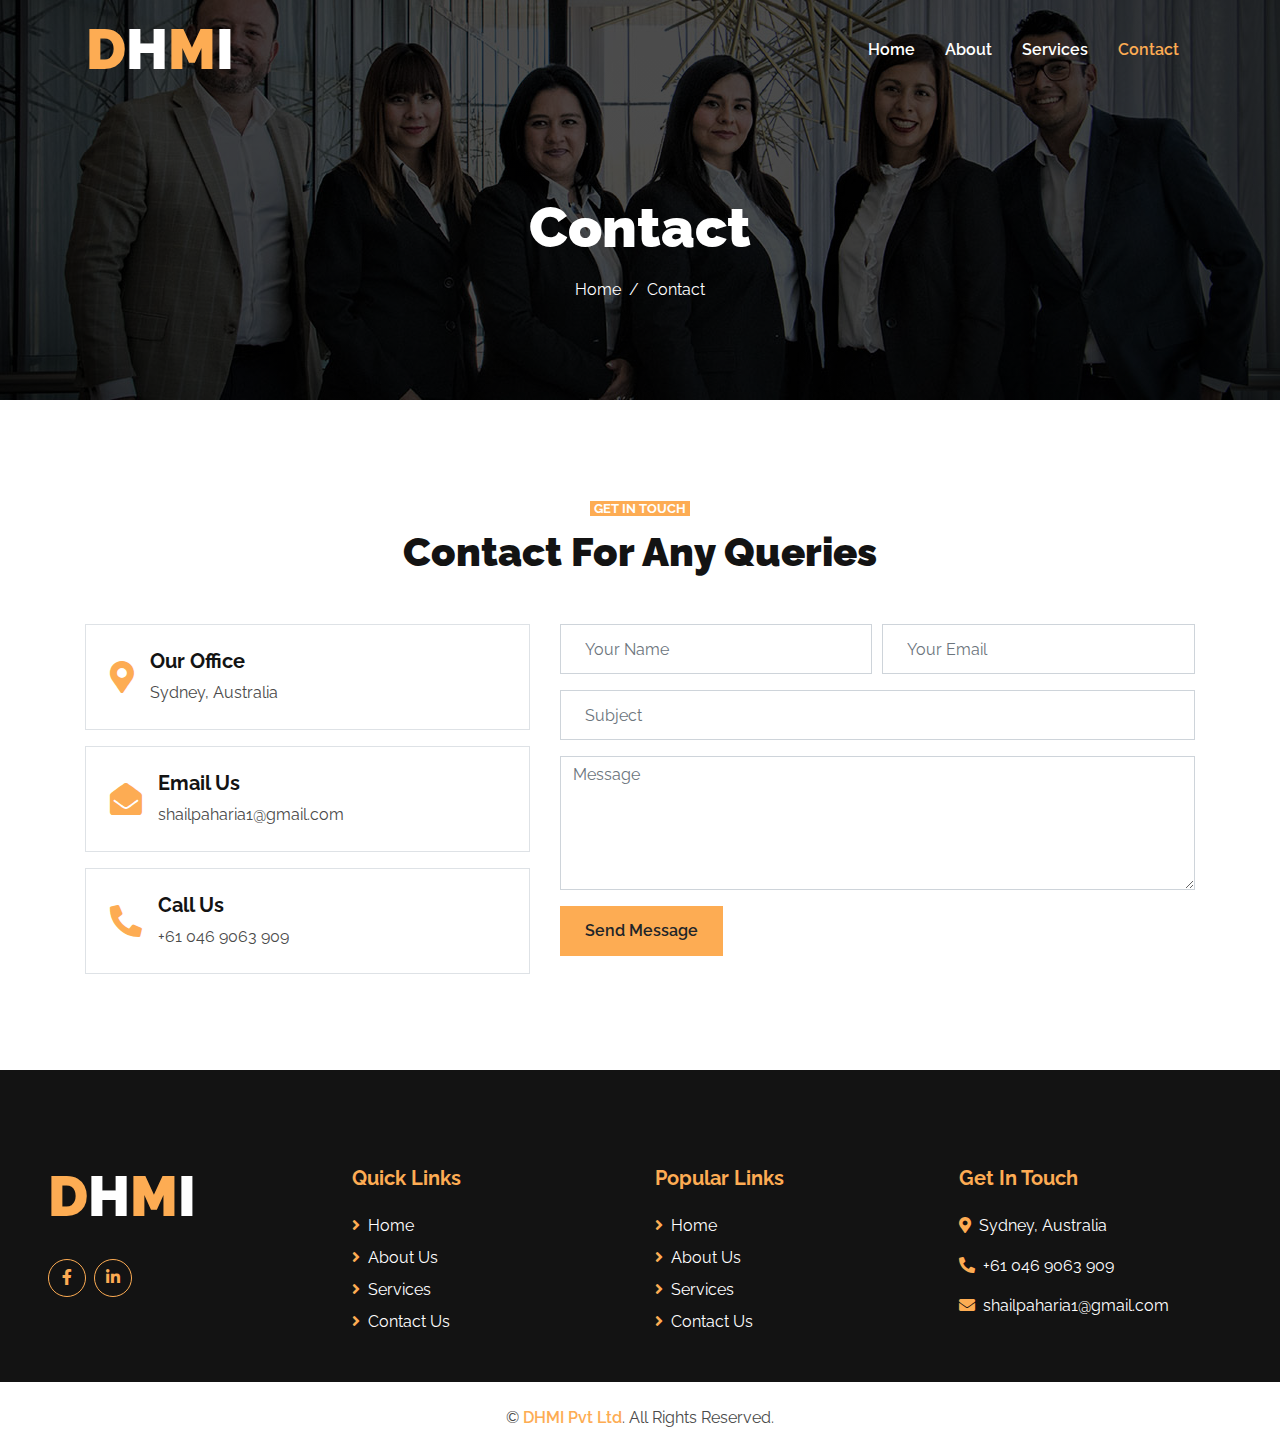
<file: contact.html>
<!DOCTYPE html>
<html lang="en">

    <head>
        <meta charset="utf-8">
        <title>DHMI - CONSULTANCY SERVICES</title>
        <meta content="width=device-width, initial-scale=1.0" name="viewport">
        <meta content="Free HTML Templates" name="keywords">
        <meta content="Free HTML Templates" name="description">
    
        <!-- Favicon -->
        <link href="img/favicon.ico" rel="icon">
    
        <!-- Google Web Fonts -->
        <link rel="preconnect" href="https://fonts.gstatic.com">
        <link href="https://fonts.googleapis.com/css2?family=Raleway:wght@400;500;600;700;800;900&display=swap" rel="stylesheet"> 
    
        <!-- Font Awesome -->
        <link href="https://cdnjs.cloudflare.com/ajax/libs/font-awesome/5.15.0/css/all.min.css" rel="stylesheet">
    
        <!-- Libraries Stylesheet -->
        <link href="lib/owlcarousel/assets/owl.carousel.min.css" rel="stylesheet">
    
        <!-- Customized Bootstrap Stylesheet -->
        <link href="css/style.css" rel="stylesheet">
    </head>
    
    <body>
        <!-- Navbar Start -->
        <div class="container-fluid nav-bar p-0">
            <div class="container-lg p-0">
                <nav class="navbar navbar-expand-lg bg-secondary navbar-dark">
                    <a href="index.html" class="navbar-brand">
                        <h1 class="m-0 text-white display-4"><span class="text-primary">D</span>H<span class="text-primary">M</span>I</h1>
                    </a>
                    <button type="button" class="navbar-toggler" data-toggle="collapse" data-target="#navbarCollapse">
                        <span class="navbar-toggler-icon"></span>
                    </button>
                    <div class="collapse navbar-collapse justify-content-between" id="navbarCollapse">
                        <div class="navbar-nav ml-auto py-0">
                            <a href="index.html" class="nav-item nav-link">Home</a>
                            <a href="about.html" class="nav-item nav-link">About</a>
                            <a href="service.html" class="nav-item nav-link">Services</a>
                            <a href="contact.html" class="nav-item nav-link active">Contact</a>
                        </div>
                    </div>
                </nav>
            </div>
        </div>
        <!-- Navbar End -->
    
    
            <!-- Page Header Start -->
            <div class="container-fluid page-header d-flex flex-column align-items-center justify-content-center pt-0 pt-lg-5 mb-5">
                <h1 class="display-4 text-white mb-3 mt-0 mt-lg-5">Contact</h1>
                <div class="d-inline-flex text-white">
                    <p class="m-0"><a class="text-white" href="index.html">Home</a></p>
                    <p class="m-0 px-2">/</p>
                    <p class="m-0">Contact</p>
                </div>
            </div>
            <!-- Page Header Start -->


    <!-- Contact Start -->
    <div class="container-fluid py-5">
        <div class="container">
            <div class="text-center">
                <small class="bg-primary text-white text-uppercase font-weight-bold text-center px-1">Get In Touch</small>
                <h1 class="mt-2 mb-5">Contact For Any Queries</h1>
            </div>
            <div class="row">
                <div class="col-md-5">
                    <div class="d-flex align-items-center border mb-3 p-4">
                        <i class="fa fa-2x fa-map-marker-alt text-primary mr-3"></i>
                        <div class="d-flex flex-column">
                            <h5 class="font-weight-bold">Our Office</h5>
                            <p class="m-0">Sydney, Australia</p>
                        </div>
                    </div>
                    <div class="d-flex align-items-center border mb-3 p-4">
                        <i class="fa fa-2x fa-envelope-open text-primary mr-3"></i>
                        <div class="d-flex flex-column">
                            <h5 class="font-weight-bold">Email Us</h5>
                            <p class="m-0">shailpaharia1@gmail.com</p>
                        </div>
                    </div>
                    <div class="d-flex align-items-center border mb-3 mb-md-0 p-4">
                        <i class="fas fa-2x fa-phone-alt text-primary mr-3"></i>
                        <div class="d-flex flex-column">
                            <h5 class="font-weight-bold">Call Us</h5>
                            <p class="m-0">+61 046 9063 909</p>
                        </div>
                    </div>
                </div>
                <div class="col-md-7">
                    <div class="contact-form">
                        <div id="success"></div>
                        <form name="sentMessage" id="contactForm" novalidate="novalidate">
                            <div class="form-row">
                                <div class="col-md-6">
                                    <div class="control-group">
                                        <input type="text" class="form-control p-4" id="name" placeholder="Your Name" required="required" data-validation-required-message="Please enter your name" />
                                        <p class="help-block text-danger"></p>
                                    </div>
                                </div>
                                <div class="col-md-6">
                                    <div class="control-group">
                                        <input type="email" class="form-control p-4" id="email" placeholder="Your Email" required="required" data-validation-required-message="Please enter your email" />
                                        <p class="help-block text-danger"></p>
                                    </div>
                                </div>
                            </div>
                            <div class="control-group">
                                <input type="text" class="form-control p-4" id="subject" placeholder="Subject" required="required" data-validation-required-message="Please enter a subject" />
                                <p class="help-block text-danger"></p>
                            </div>
                            <div class="control-group">
                                <textarea class="form-control" rows="5" id="message" placeholder="Message" required="required" data-validation-required-message="Please enter your message"></textarea>
                                <p class="help-block text-danger"></p>
                            </div>
                            <div>
                                <button class="btn btn-primary font-weight-semi-bold px-4" style="height: 50px;" type="submit" id="sendMessageButton">Send Message</button>
                            </div>
                        </form>
                    </div>
                </div>
            </div>
        </div>
    </div>
    <!-- Contact End -->


    <!-- Footer Start -->
    <div class="container-fluid bg-secondary text-white mt-5 pt-5 px-sm-3 px-md-5">
        <div class="row pt-5">
            <div class="col-lg-3 col-md-6 mb-5">
                <a href="index.html" class="navbar-brand">
                    <h1 class="m-0 mt-n2 text-white display-4"><span class="text-primary">D</span>H<span class="text-primary">M</span>I</h1>
                </a>
                <div class="d-flex justify-content-start mt-4">                    
                    <a class="btn btn-outline-primary rounded-circle text-center mr-2 px-0" style="width: 38px; height: 38px;" href="#"><i class="fab fa-facebook-f"></i></a>
                    <a class="btn btn-outline-primary rounded-circle text-center mr-2 px-0" style="width: 38px; height: 38px;" href="#"><i class="fab fa-linkedin-in"></i></a>
                </div>
            </div>
            <div class="col-lg-3 col-md-6 mb-5">
                <h5 class="font-weight-bold text-primary mb-4">Quick Links</h5>
                <div class="d-flex flex-column justify-content-start">
                    <a class="text-white mb-2" href="index.html"><i class="fa fa-angle-right text-primary mr-2"></i>Home</a>
                    <a class="text-white mb-2" href="about.html"><i class="fa fa-angle-right text-primary mr-2"></i>About Us</a>
                    <a class="text-white mb-2" href="service.html"><i class="fa fa-angle-right text-primary mr-2"></i>Services</a>
                    <a class="text-white" href="contact.html"><i class="fa fa-angle-right text-primary mr-2"></i>Contact Us</a>
                </div>
            </div>
            <div class="col-lg-3 col-md-6 mb-5">
                <h5 class="font-weight-bold text-primary mb-4">Popular Links</h5>
                <div class="d-flex flex-column justify-content-start">
                    <a class="text-white mb-2" href="index.html"><i class="fa fa-angle-right text-primary mr-2"></i>Home</a>
                    <a class="text-white mb-2" href="about.html"><i class="fa fa-angle-right text-primary mr-2"></i>About Us</a>
                    <a class="text-white mb-2" href="service.html"><i class="fa fa-angle-right text-primary mr-2"></i>Services</a>    
                    <a class="text-white" href="contact.html"><i class="fa fa-angle-right text-primary mr-2"></i>Contact Us</a>
                </div>
            </div>
            <div class="col-lg-3 col-md-6 mb-5">
                <h5 class="font-weight-bold text-primary mb-4">Get In Touch</h5>

                <p><i class="fa fa-map-marker-alt text-primary mr-2"></i>Sydney, Australia</p>
                <p><i class="fa fa-phone-alt text-primary mr-2"></i>+61 046 9063 909</p>
                <p><i class="fa fa-envelope text-primary mr-2"></i>shailpaharia1@gmail.com</p>
            </div>
        </div>
    </div>
    <div class="container-fluid py-4 px-sm-3 px-md-5">
        <p class="m-0 text-center">
            &copy; <a class="font-weight-semi-bold" href="#">DHMI Pvt Ltd</a>. All Rights Reserved.
            <!--a class="font-weight-semi-bold" href="https://freewebsitecode.com">Free Website Code</a-->
        </p>
    </div>
    <!-- Footer End -->


    <!-- Back to Top -->
    <a href="#" class="btn btn-lg btn-primary back-to-top"><i class="fa fa-angle-up"></i></a>


    <!-- JavaScript Libraries -->
    <script src="https://code.jquery.com/jquery-3.4.1.min.js"></script>
    <script src="https://stackpath.bootstrapcdn.com/bootstrap/4.4.1/js/bootstrap.bundle.min.js"></script>
    <script src="lib/easing/easing.min.js"></script>
    <script src="lib/waypoints/waypoints.min.js"></script>
    <script src="lib/counterup/counterup.min.js"></script>
    <script src="lib/owlcarousel/owl.carousel.min.js"></script>

    <!-- Contact Javascript File -->
    <script src="mail/jqBootstrapValidation.min.js"></script>
    <script src="mail/contact.js"></script>

    <!-- Template Javascript -->
    <script src="js/main.js"></script>
</body>

</html>
</file>
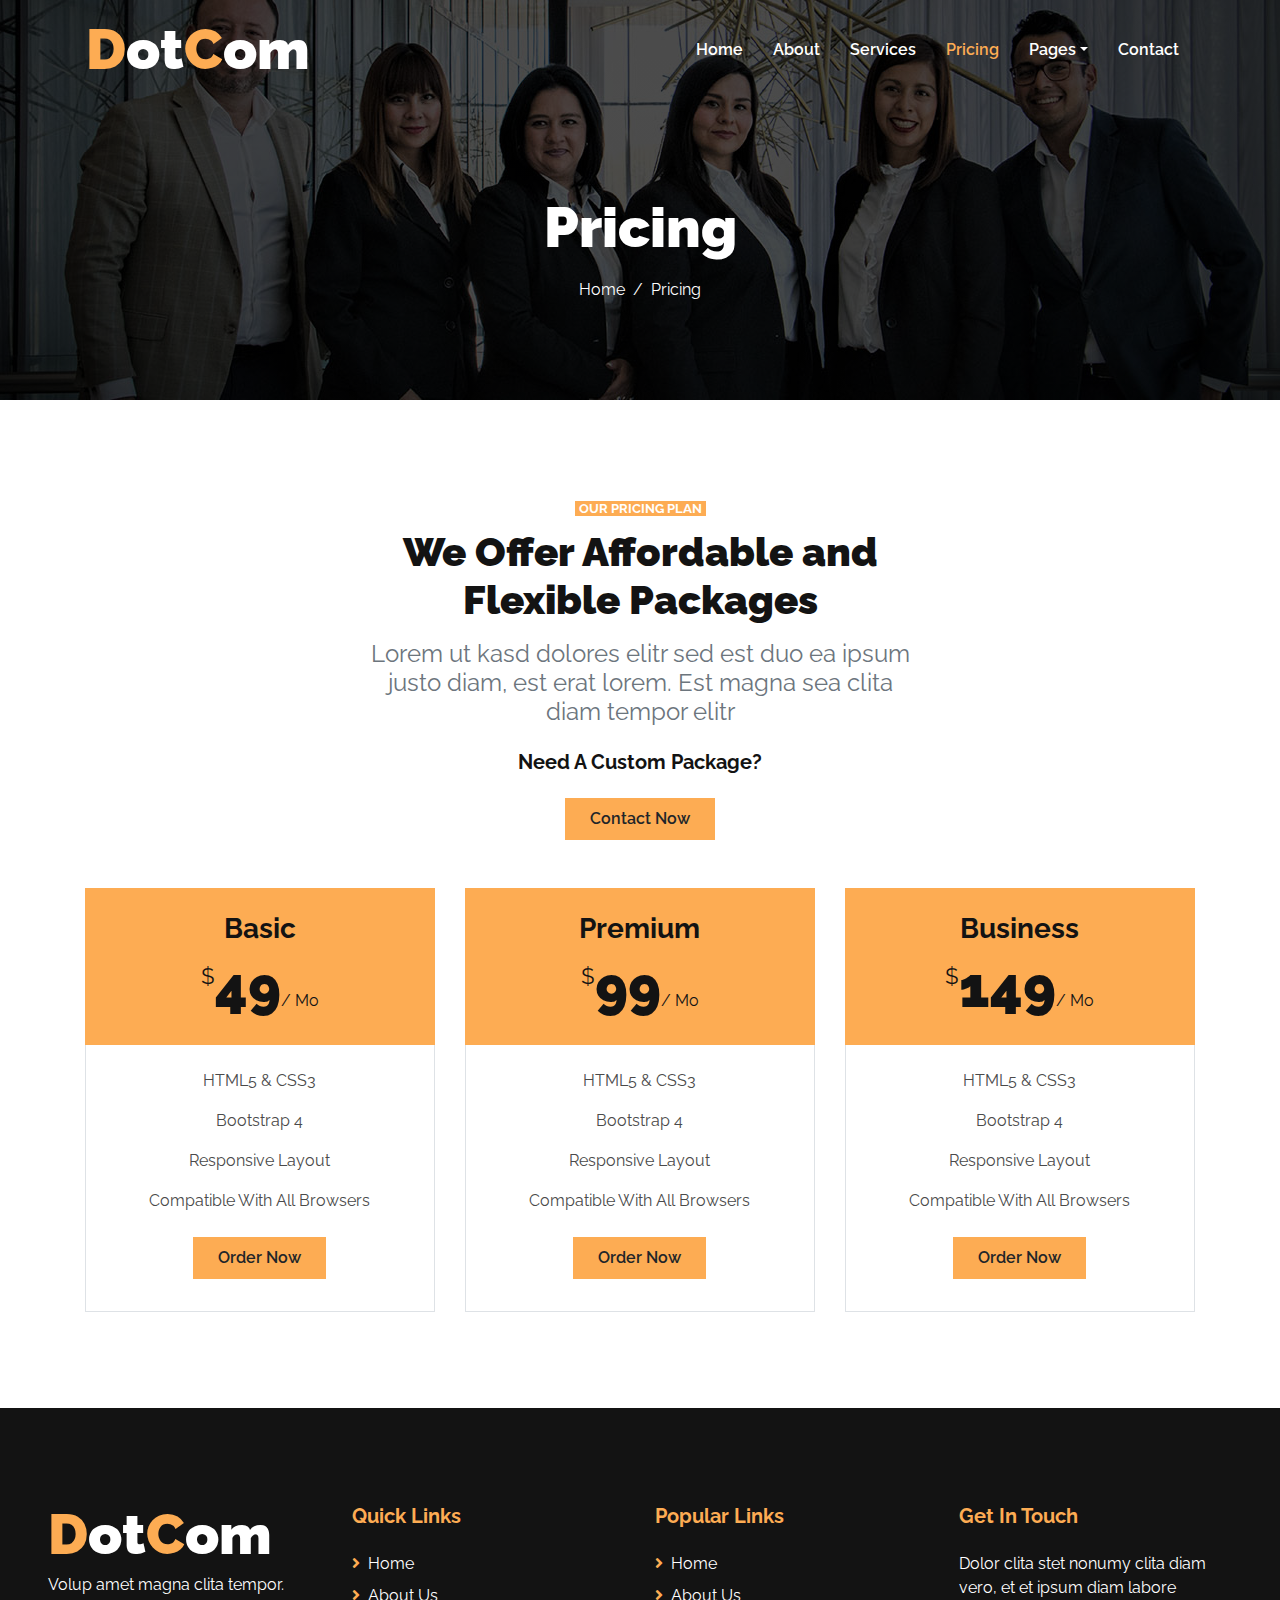
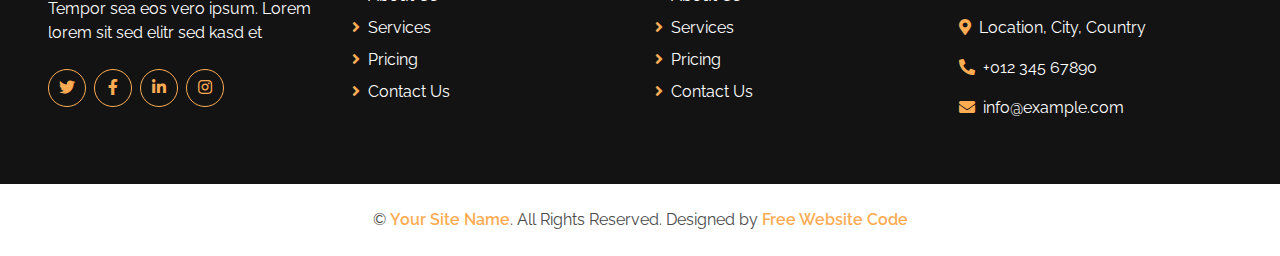
<file: pricing.html>
<!DOCTYPE html>
<html lang="en">

<head>
    <meta charset="utf-8">
    <title>DotCom - Creative Agency Website Template</title>
    <meta content="width=device-width, initial-scale=1.0" name="viewport">
    <meta content="Free HTML Templates" name="keywords">
    <meta content="Free HTML Templates" name="description">

    <!-- Favicon -->
    <link href="img/favicon.ico" rel="icon">

    <!-- Google Web Fonts -->
    <link rel="preconnect" href="https://fonts.gstatic.com">
    <link href="https://fonts.googleapis.com/css2?family=Raleway:wght@400;500;600;700;800;900&display=swap" rel="stylesheet"> 

    <!-- Font Awesome -->
    <link href="https://cdnjs.cloudflare.com/ajax/libs/font-awesome/5.15.0/css/all.min.css" rel="stylesheet">

    <!-- Libraries Stylesheet -->
    <link href="lib/owlcarousel/assets/owl.carousel.min.css" rel="stylesheet">

    <!-- Customized Bootstrap Stylesheet -->
    <link href="css/style.css" rel="stylesheet">
</head>

<body>
    <!-- Navbar Start -->
    <div class="container-fluid nav-bar p-0">
        <div class="container-lg p-0">
            <nav class="navbar navbar-expand-lg bg-secondary navbar-dark">
                <a href="index.html" class="navbar-brand">
                    <h1 class="m-0 text-white display-4"><span class="text-primary">D</span>ot<span class="text-primary">C</span>om</h1>
                </a>
                <button type="button" class="navbar-toggler" data-toggle="collapse" data-target="#navbarCollapse">
                    <span class="navbar-toggler-icon"></span>
                </button>
                <div class="collapse navbar-collapse justify-content-between" id="navbarCollapse">
                    <div class="navbar-nav ml-auto py-0">
                        <a href="index.html" class="nav-item nav-link">Home</a>
                        <a href="about.html" class="nav-item nav-link">About</a>
                        <a href="service.html" class="nav-item nav-link">Services</a>
                        <a href="pricing.html" class="nav-item nav-link active">Pricing</a>
                        <div class="nav-item dropdown">
                            <a href="#" class="nav-link dropdown-toggle" data-toggle="dropdown">Pages</a>
                            <div class="dropdown-menu border-0 rounded-0 m-0">
                                <a href="blog.html" class="dropdown-item">Blog Grid</a>
                                <a href="single.html" class="dropdown-item">Blog Detail</a>
                            </div>
                        </div>
                        <a href="contact.html" class="nav-item nav-link">Contact</a>
                    </div>
                </div>
            </nav>
        </div>
    </div>
    <!-- Navbar End -->


    <!-- Page Header Start -->
    <div class="container-fluid page-header d-flex flex-column align-items-center justify-content-center pt-0 pt-lg-5 mb-5">
        <h1 class="display-4 text-white mb-3 mt-0 mt-lg-5">Pricing</h1>
        <div class="d-inline-flex text-white">
            <p class="m-0"><a class="text-white" href="">Home</a></p>
            <p class="m-0 px-2">/</p>
            <p class="m-0">Pricing</p>
        </div>
    </div>
    <!-- Page Header Start -->


    <!-- Pricing Plan Start -->
    <div class="container-fluid pt-5">
        <div class="container">
            <div class="row justify-content-center">
                <div class="col-12 col-lg-6 text-center mb-5">
                    <small class="d-inline bg-primary text-white text-uppercase font-weight-bold px-1">Our Pricing Plan</small>
                    <h1 class="mt-2 mb-3">We Offer Affordable and Flexible Packages</h1>
                    <h4 class="font-weight-normal text-muted mb-4">Lorem ut kasd dolores elitr sed est duo ea ipsum justo diam, est erat lorem. Est magna sea clita diam tempor elitr</h4>
                    <h5 class="font-weight-bold mb-4">Need A Custom Package?</h5>
                    <a href="" class="btn btn-primary py-md-2 px-md-4 font-weight-semi-bold">Contact Now</a>
                </div>
            </div>
            <div class="row">
                <div class="col-md-4 mb-5">
                    <div class="d-flex flex-column align-items-center justify-content-center bg-primary p-4">
                        <h3>Basic</h3>
                        <h1 class="display-4 mb-0">
                            <small class="align-top"
                                style="font-size: 22px; line-height: 45px;">$</small>49<small
                                class="align-bottom" style="font-size: 16px; line-height: 40px;">/
                                Mo</small>
                        </h1>
                    </div>
                    <div class="border border-top-0 d-flex flex-column align-items-center py-4">
                        <p>HTML5 & CSS3</p>
                        <p>Bootstrap 4</p>
                        <p>Responsive Layout</p>
                        <p>Compatible With All Browsers</p>
                        <a href="" class="btn btn-primary py-md-2 px-md-4 font-weight-semi-bold my-2">Order Now</a>
                    </div>
                </div>
                <div class="col-md-4 mb-5">
                    <div class="d-flex flex-column align-items-center justify-content-center bg-primary p-4">
                        <h3>Premium</h3>
                        <h1 class="display-4 mb-0">
                            <small class="align-top"
                                style="font-size: 22px; line-height: 45px;">$</small>99<small
                                class="align-bottom" style="font-size: 16px; line-height: 40px;">/
                                Mo</small>
                        </h1>
                    </div>
                    <div class="border border-top-0 d-flex flex-column align-items-center py-4">
                        <p>HTML5 & CSS3</p>
                        <p>Bootstrap 4</p>
                        <p>Responsive Layout</p>
                        <p>Compatible With All Browsers</p>
                        <a href="" class="btn btn-primary py-md-2 px-md-4 font-weight-semi-bold my-2">Order Now</a>
                    </div>
                </div>
                <div class="col-md-4 mb-5">
                    <div class="d-flex flex-column align-items-center justify-content-center bg-primary p-4">
                        <h3>Business</h3>
                        <h1 class="display-4 mb-0">
                            <small class="align-top"
                                style="font-size: 22px; line-height: 45px;">$</small>149<small
                                class="align-bottom" style="font-size: 16px; line-height: 40px;">/
                                Mo</small>
                        </h1>
                    </div>
                    <div class="border border-top-0 d-flex flex-column align-items-center py-4">
                        <p>HTML5 & CSS3</p>
                        <p>Bootstrap 4</p>
                        <p>Responsive Layout</p>
                        <p>Compatible With All Browsers</p>
                        <a href="" class="btn btn-primary py-md-2 px-md-4 font-weight-semi-bold my-2">Order Now</a>
                    </div>
                </div>
            </div>
        </div>
    </div>
    <!-- Pricing Plan End -->


    <!-- Footer Start -->
    <div class="container-fluid bg-secondary text-white mt-5 pt-5 px-sm-3 px-md-5">
        <div class="row pt-5">
            <div class="col-lg-3 col-md-6 mb-5">
                <a href="index.html" class="navbar-brand">
                    <h1 class="m-0 mt-n2 text-white display-4"><span class="text-primary">D</span>ot<span class="text-primary">C</span>om</h1>
                </a>
                <p>Volup amet magna clita tempor. Tempor sea eos vero ipsum. Lorem lorem sit sed elitr sed kasd et</p>
                <div class="d-flex justify-content-start mt-4">
                    <a class="btn btn-outline-primary rounded-circle text-center mr-2 px-0" style="width: 38px; height: 38px;" href="#"><i class="fab fa-twitter"></i></a>
                    <a class="btn btn-outline-primary rounded-circle text-center mr-2 px-0" style="width: 38px; height: 38px;" href="#"><i class="fab fa-facebook-f"></i></a>
                    <a class="btn btn-outline-primary rounded-circle text-center mr-2 px-0" style="width: 38px; height: 38px;" href="#"><i class="fab fa-linkedin-in"></i></a>
                    <a class="btn btn-outline-primary rounded-circle text-center mr-2 px-0" style="width: 38px; height: 38px;" href="#"><i class="fab fa-instagram"></i></a>
                </div>
            </div>
            <div class="col-lg-3 col-md-6 mb-5">
                <h5 class="font-weight-bold text-primary mb-4">Quick Links</h5>
                <div class="d-flex flex-column justify-content-start">
                    <a class="text-white mb-2" href="#"><i class="fa fa-angle-right text-primary mr-2"></i>Home</a>
                    <a class="text-white mb-2" href="#"><i class="fa fa-angle-right text-primary mr-2"></i>About Us</a>
                    <a class="text-white mb-2" href="#"><i class="fa fa-angle-right text-primary mr-2"></i>Services</a>
                    <a class="text-white mb-2" href="#"><i class="fa fa-angle-right text-primary mr-2"></i>Pricing</a>
                    <a class="text-white" href="#"><i class="fa fa-angle-right text-primary mr-2"></i>Contact Us</a>
                </div>
            </div>
            <div class="col-lg-3 col-md-6 mb-5">
                <h5 class="font-weight-bold text-primary mb-4">Popular Links</h5>
                <div class="d-flex flex-column justify-content-start">
                    <a class="text-white mb-2" href="#"><i class="fa fa-angle-right text-primary mr-2"></i>Home</a>
                    <a class="text-white mb-2" href="#"><i class="fa fa-angle-right text-primary mr-2"></i>About Us</a>
                    <a class="text-white mb-2" href="#"><i class="fa fa-angle-right text-primary mr-2"></i>Services</a>
                    <a class="text-white mb-2" href="#"><i class="fa fa-angle-right text-primary mr-2"></i>Pricing</a>
                    <a class="text-white" href="#"><i class="fa fa-angle-right text-primary mr-2"></i>Contact Us</a>
                </div>
            </div>
            <div class="col-lg-3 col-md-6 mb-5">
                <h5 class="font-weight-bold text-primary mb-4">Get In Touch</h5>
                <p>Dolor clita stet nonumy clita diam vero, et et ipsum diam labore</p>
                <p><i class="fa fa-map-marker-alt text-primary mr-2"></i>Location, City, Country</p>
                <p><i class="fa fa-phone-alt text-primary mr-2"></i>+012 345 67890</p>
                <p><i class="fa fa-envelope text-primary mr-2"></i>info@example.com</p>
            </div>
        </div>
    </div>
    <div class="container-fluid py-4 px-sm-3 px-md-5">
        <p class="m-0 text-center">
            &copy; <a class="font-weight-semi-bold" href="#">Your Site Name</a>. All Rights Reserved. Designed by
            <a class="font-weight-semi-bold" href="https://freewebsitecode.com">Free Website Code</a>
        </p>
    </div>
    <!-- Footer End -->


    <!-- Back to Top -->
    <a href="#" class="btn btn-lg btn-primary back-to-top"><i class="fa fa-angle-up"></i></a>


    <!-- JavaScript Libraries -->
    <script src="https://code.jquery.com/jquery-3.4.1.min.js"></script>
    <script src="https://stackpath.bootstrapcdn.com/bootstrap/4.4.1/js/bootstrap.bundle.min.js"></script>
    <script src="lib/easing/easing.min.js"></script>
    <script src="lib/waypoints/waypoints.min.js"></script>
    <script src="lib/counterup/counterup.min.js"></script>
    <script src="lib/owlcarousel/owl.carousel.min.js"></script>

    <!-- Contact Javascript File -->
    <script src="mail/jqBootstrapValidation.min.js"></script>
    <script src="mail/contact.js"></script>

    <!-- Template Javascript -->
    <script src="js/main.js"></script>
</body>

</html>
</file>
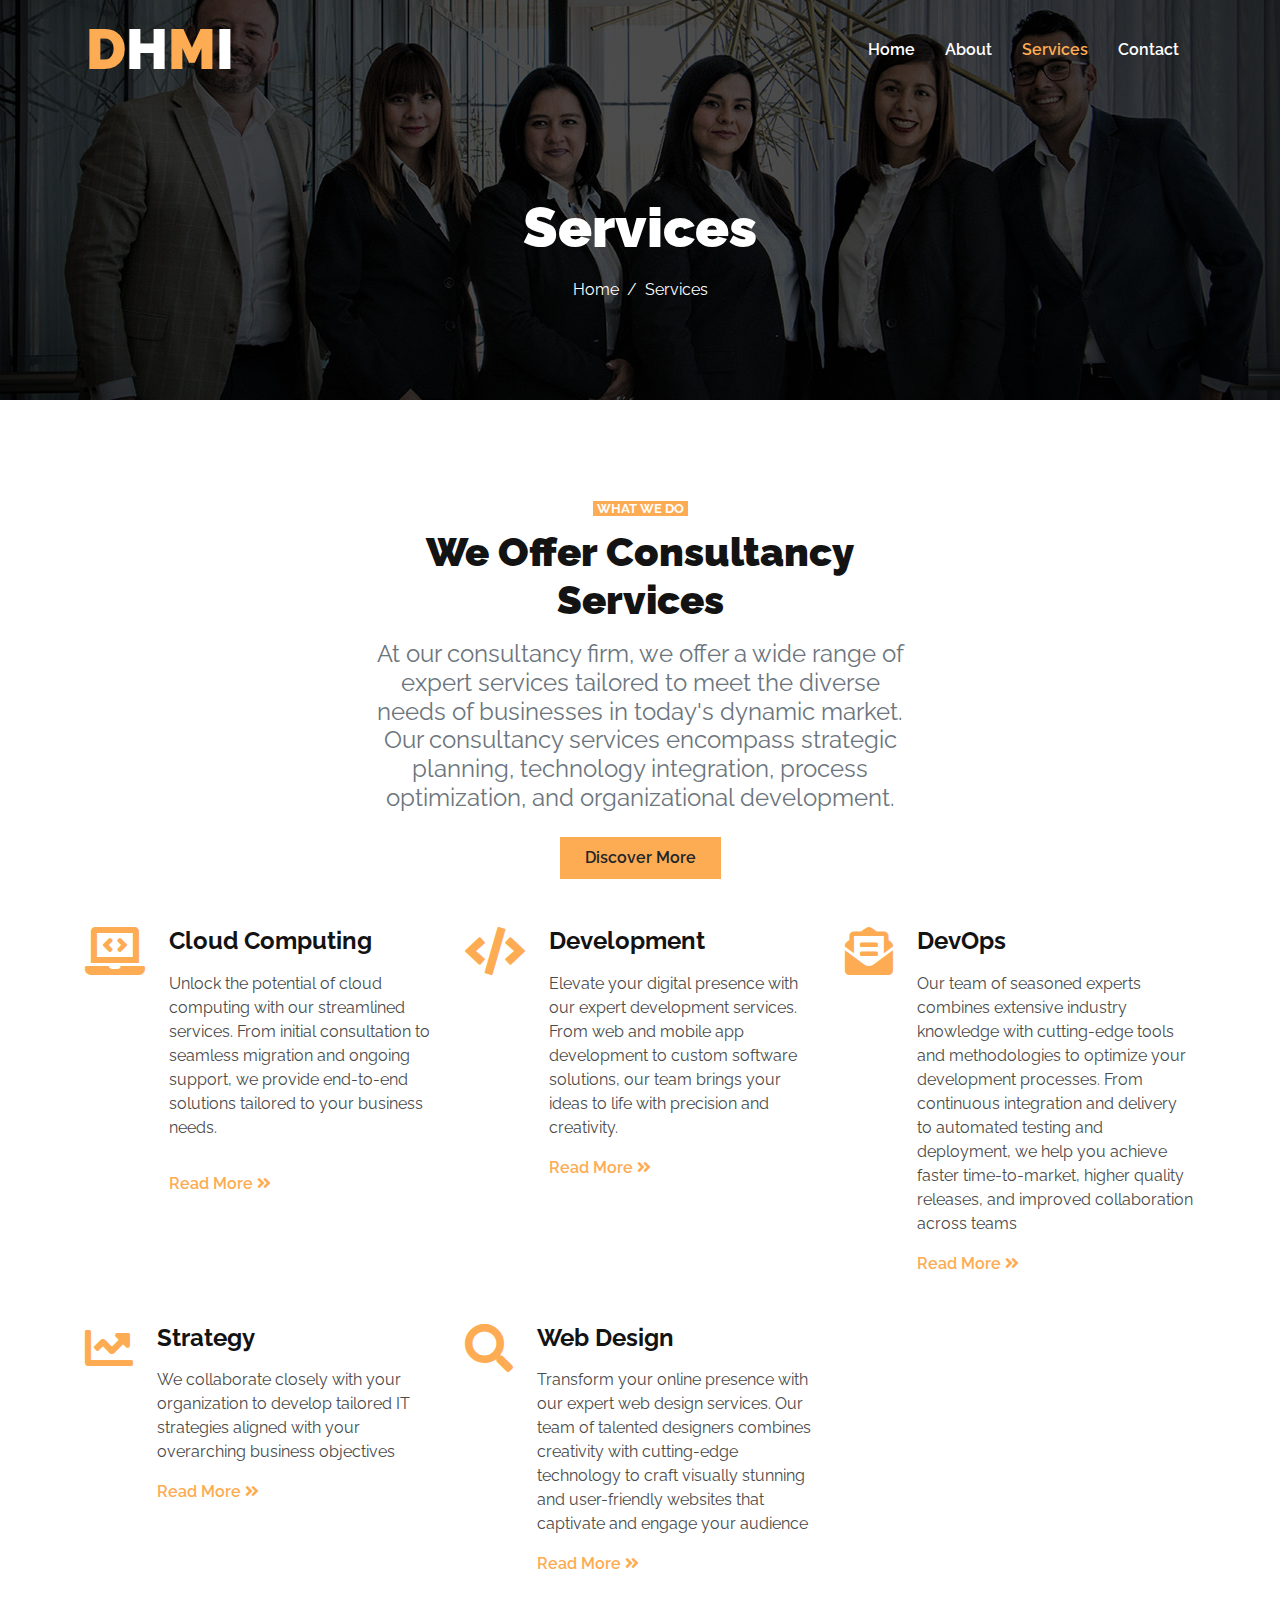
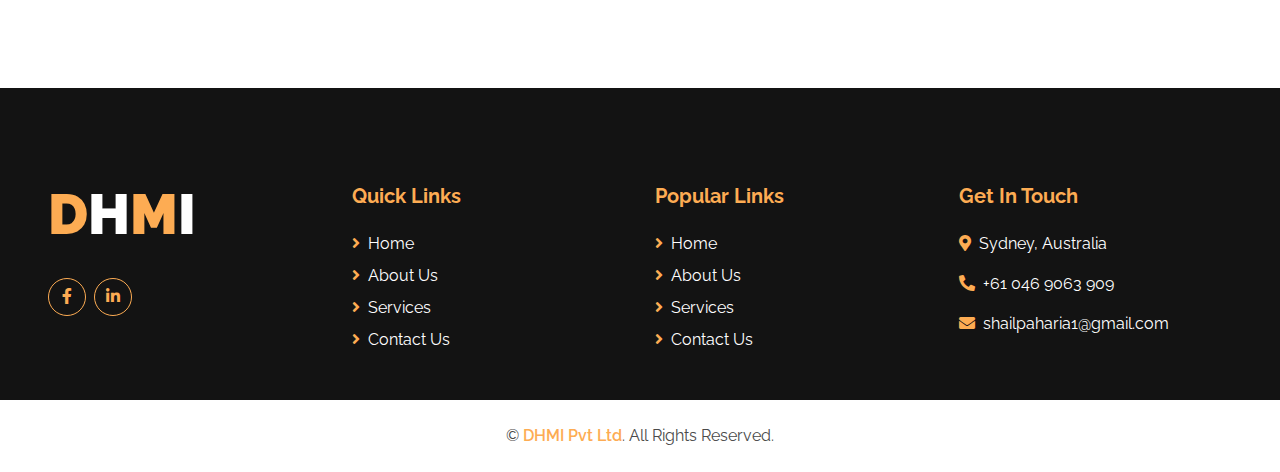
<file: service.html>
<!DOCTYPE html>
<html lang="en">

    <head>
        <meta charset="utf-8">
        <title>DHMI - CONSULTANCY SERVICES</title>
        <meta content="width=device-width, initial-scale=1.0" name="viewport">
        <meta content="Free HTML Templates" name="keywords">
        <meta content="Free HTML Templates" name="description">
    
        <!-- Favicon -->
        <link href="img/favicon.ico" rel="icon">
    
        <!-- Google Web Fonts -->
        <link rel="preconnect" href="https://fonts.gstatic.com">
        <link href="https://fonts.googleapis.com/css2?family=Raleway:wght@400;500;600;700;800;900&display=swap" rel="stylesheet"> 
    
        <!-- Font Awesome -->
        <link href="https://cdnjs.cloudflare.com/ajax/libs/font-awesome/5.15.0/css/all.min.css" rel="stylesheet">
    
        <!-- Libraries Stylesheet -->
        <link href="lib/owlcarousel/assets/owl.carousel.min.css" rel="stylesheet">
    
        <!-- Customized Bootstrap Stylesheet -->
        <link href="css/style.css" rel="stylesheet">
    </head>
    
    <body>
        <!-- Navbar Start -->
        <div class="container-fluid nav-bar p-0">
            <div class="container-lg p-0">
                <nav class="navbar navbar-expand-lg bg-secondary navbar-dark">
                    <a href="index.html" class="navbar-brand">
                        <h1 class="m-0 text-white display-4"><span class="text-primary">D</span>H<span class="text-primary">M</span>I</h1>
                    </a>
                    <button type="button" class="navbar-toggler" data-toggle="collapse" data-target="#navbarCollapse">
                        <span class="navbar-toggler-icon"></span>
                    </button>
                    <div class="collapse navbar-collapse justify-content-between" id="navbarCollapse">
                        <div class="navbar-nav ml-auto py-0">
                            <a href="index.html" class="nav-item nav-link">Home</a>
                            <a href="about.html" class="nav-item nav-link">About</a>
                            <a href="service.html" class="nav-item nav-link active">Services</a>
                            <a href="contact.html" class="nav-item nav-link">Contact</a>
                        </div>
                    </div>
                </nav>
            </div>
        </div>
        <!-- Navbar End -->
    
    
            <!-- Page Header Start -->
            <div class="container-fluid page-header d-flex flex-column align-items-center justify-content-center pt-0 pt-lg-5 mb-5">
                <h1 class="display-4 text-white mb-3 mt-0 mt-lg-5">Services</h1>
                <div class="d-inline-flex text-white">
                    <p class="m-0"><a class="text-white" href="index.html">Home</a></p>
                    <p class="m-0 px-2">/</p>
                    <p class="m-0">Services</p>
                </div>
            </div>
            <!-- Page Header Start -->
    

    <!-- Services Start -->
    <div class="container-fluid pt-5 pb-3">
        <div class="container">
            <div class="row justify-content-center">
                <div class="col-12 col-lg-6 text-center mb-5">
                    <small class="bg-primary text-white text-uppercase font-weight-bold px-1">What we do</small>
                    <h1 class="mt-2 mb-3">We Offer Consultancy Services</h1>
                    <h4 class="font-weight-normal text-muted mb-4">At our consultancy firm, we offer a wide range of expert services tailored to meet the diverse needs of businesses in today's dynamic market. Our consultancy services encompass strategic planning, technology integration, process optimization, and organizational development.</h4>
                    <a href="" class="btn btn-primary py-md-2 px-md-4 font-weight-semi-bold">Discover More</a>
                </div>
            </div>
            <div class="row">
                <div class="col-md-4 mb-5">
                    <div class="d-flex">
                        <i class="fa fa-3x fa-laptop-code text-primary mr-4"></i>
                        <div class="d-flex flex-column">
                            <h4 class="font-weight-bold mb-3">Cloud Computing</h4>
                            <p>Unlock the potential of cloud computing with our streamlined services. From initial consultation to seamless migration and ongoing support, we provide end-to-end solutions tailored to your business needs.</p></p>
                            <a class="font-weight-semi-bold" href="">Read More <i
                                    class="fa fa-angle-double-right"></i></a>
                        </div>
                    </div>
                </div>
                <div class="col-md-4 mb-5">
                    <div class="d-flex">
                        <i class="fa fa-3x fa-code text-primary mr-4"></i>
                        <div class="d-flex flex-column">
                            <h4 class="font-weight-bold mb-3">Development</h4>
                            <p>Elevate your digital presence with our expert development services. From web and mobile app development to custom software solutions, our team brings your ideas to life with precision and creativity.</p>
                            <a class="font-weight-semi-bold" href="">Read More <i
                                    class="fa fa-angle-double-right"></i></a>
                        </div>
                    </div>
                </div>
                <div class="col-md-4 mb-5">
                    <div class="d-flex">
                        <i class="fa fa-3x fa-envelope-open-text text-primary mr-4"></i>
                        <div class="d-flex flex-column">
                            <h4 class="font-weight-bold mb-3">DevOps</h4>
                            <p>Our team of seasoned experts combines extensive industry knowledge with cutting-edge tools and methodologies to optimize your development processes. From continuous integration and delivery to automated testing and deployment, we help you achieve faster time-to-market, higher quality releases, and improved collaboration across teams</p>
                            <a class="font-weight-semi-bold" href="">Read More <i
                                    class="fa fa-angle-double-right"></i></a>
                        </div>
                    </div>
                </div>
                <div class="col-md-4 mb-5">
                    <div class="d-flex">
                        <i class="fa fa-3x fa-chart-line text-primary mr-4"></i>
                        <div class="d-flex flex-column">
                            <h4 class="font-weight-bold mb-3">Strategy</h4>
                            <p>We collaborate closely with your organization to develop tailored IT strategies aligned with your overarching business objectives
                                </p>
                            <a class="font-weight-semi-bold" href="">Read More <i
                                    class="fa fa-angle-double-right"></i></a>
                        </div>
                    </div>
                </div>
                <div class="col-md-4 mb-5">
                    <div class="d-flex">
                        <i class="fa fa-3x fa-search text-primary mr-4"></i>
                        <div class="d-flex flex-column">
                            <h4 class="font-weight-bold mb-3">Web Design</h4>
                            <p>Transform your online presence with our expert web design services. Our team of talented designers combines creativity with cutting-edge technology to craft visually stunning and user-friendly websites that captivate and engage your audience</p>
                            <a class="font-weight-semi-bold" href="">Read More <i
                                    class="fa fa-angle-double-right"></i></a>
                        </div>
                    </div>
                </div>
                    </div>
                </div>
            </div>
        </div>
    </div>
    <!-- Services End -->


    <!-- Footer Start -->
    <div class="container-fluid bg-secondary text-white mt-5 pt-5 px-sm-3 px-md-5">
        <div class="row pt-5">
            <div class="col-lg-3 col-md-6 mb-5">
                <a href="index.html" class="navbar-brand">
                    <h1 class="m-0 mt-n2 text-white display-4"><span class="text-primary">D</span>H<span class="text-primary">M</span>I</h1>
                </a>
                <div class="d-flex justify-content-start mt-4">                    
                    <a class="btn btn-outline-primary rounded-circle text-center mr-2 px-0" style="width: 38px; height: 38px;" href="#"><i class="fab fa-facebook-f"></i></a>
                    <a class="btn btn-outline-primary rounded-circle text-center mr-2 px-0" style="width: 38px; height: 38px;" href="#"><i class="fab fa-linkedin-in"></i></a>
                </div>
            </div>
            <div class="col-lg-3 col-md-6 mb-5">
                <h5 class="font-weight-bold text-primary mb-4">Quick Links</h5>
                <div class="d-flex flex-column justify-content-start">
                    <a class="text-white mb-2" href="index.html"><i class="fa fa-angle-right text-primary mr-2"></i>Home</a>
                    <a class="text-white mb-2" href="about.html"><i class="fa fa-angle-right text-primary mr-2"></i>About Us</a>
                    <a class="text-white mb-2" href="service.html"><i class="fa fa-angle-right text-primary mr-2"></i>Services</a>
                    <a class="text-white" href="contact.html"><i class="fa fa-angle-right text-primary mr-2"></i>Contact Us</a>
                </div>
            </div>
            <div class="col-lg-3 col-md-6 mb-5">
                <h5 class="font-weight-bold text-primary mb-4">Popular Links</h5>
                <div class="d-flex flex-column justify-content-start">
                    <a class="text-white mb-2" href="index.html"><i class="fa fa-angle-right text-primary mr-2"></i>Home</a>
                    <a class="text-white mb-2" href="about.html"><i class="fa fa-angle-right text-primary mr-2"></i>About Us</a>
                    <a class="text-white mb-2" href="service.html"><i class="fa fa-angle-right text-primary mr-2"></i>Services</a>    
                    <a class="text-white" href="contact.html"><i class="fa fa-angle-right text-primary mr-2"></i>Contact Us</a>
                </div>
            </div>
            <div class="col-lg-3 col-md-6 mb-5">
                <h5 class="font-weight-bold text-primary mb-4">Get In Touch</h5>

                <p><i class="fa fa-map-marker-alt text-primary mr-2"></i>Sydney, Australia</p>
                <p><i class="fa fa-phone-alt text-primary mr-2"></i>+61 046 9063 909</p>
                <p><i class="fa fa-envelope text-primary mr-2"></i>shailpaharia1@gmail.com</p>
            </div>
        </div>
    </div>
    <div class="container-fluid py-4 px-sm-3 px-md-5">
        <p class="m-0 text-center">
            &copy; <a class="font-weight-semi-bold" href="#">DHMI Pvt Ltd</a>. All Rights Reserved.
            <!--a class="font-weight-semi-bold" href="https://freewebsitecode.com">Free Website Code</a-->
        </p>
    </div>
    <!-- Footer End -->


    <!-- Back to Top -->
    <a href="#" class="btn btn-lg btn-primary back-to-top"><i class="fa fa-angle-up"></i></a>


    <!-- JavaScript Libraries -->
    <script src="https://code.jquery.com/jquery-3.4.1.min.js"></script>
    <script src="https://stackpath.bootstrapcdn.com/bootstrap/4.4.1/js/bootstrap.bundle.min.js"></script>
    <script src="lib/easing/easing.min.js"></script>
    <script src="lib/waypoints/waypoints.min.js"></script>
    <script src="lib/counterup/counterup.min.js"></script>
    <script src="lib/owlcarousel/owl.carousel.min.js"></script>

    <!-- Contact Javascript File -->
    <script src="mail/jqBootstrapValidation.min.js"></script>
    <script src="mail/contact.js"></script>

    <!-- Template Javascript -->
    <script src="js/main.js"></script>
</body>

</html>
</file>
<file: css/style.css>
/******* Bootstrap Theming ********/
/*!
 * Bootstrap v4.5.3 (https://getbootstrap.com/)
 * Copyright 2011-2020 The Bootstrap Authors
 * Copyright 2011-2020 Twitter, Inc.
 * Licensed under MIT (https://github.com/twbs/bootstrap/blob/main/LICENSE)
 */
:root {
  --blue: #007bff;
  --indigo: #6610f2;
  --purple: #6f42c1;
  --pink: #e83e8c;
  --red: #dc3545;
  --orange: #fd7e14;
  --yellow: #ffc107;
  --green: #28a745;
  --teal: #20c997;
  --cyan: #17a2b8;
  --white: #fff;
  --gray: #6c757d;
  --gray-dark: #343a40;
  --primary: #FDAC53;
  --secondary: #131313;
  --success: #28a745;
  --info: #17a2b8;
  --warning: #ffc107;
  --danger: #dc3545;
  --light: #f8f9fa;
  --dark: #343a40;
  --breakpoint-xs: 0;
  --breakpoint-sm: 576px;
  --breakpoint-md: 768px;
  --breakpoint-lg: 992px;
  --breakpoint-xl: 1200px;
  --font-family-sans-serif: "Raleway", sans-serif;
  --font-family-monospace: SFMono-Regular, Menlo, Monaco, Consolas, "Liberation Mono", "Courier New", monospace;
}

*,
*::before,
*::after {
  box-sizing: border-box;
}

html {
  font-family: sans-serif;
  line-height: 1.15;
  -webkit-text-size-adjust: 100%;
  -webkit-tap-highlight-color: rgba(0, 0, 0, 0);
}

article, aside, figcaption, figure, footer, header, hgroup, main, nav, section {
  display: block;
}

body {
  margin: 0;
  font-family: "Raleway", sans-serif;
  font-size: 1rem;
  font-weight: 400;
  line-height: 1.5;
  color: #4A4A4A;
  text-align: left;
  background-color: #fff;
}

[tabindex="-1"]:focus:not(:focus-visible) {
  outline: 0 !important;
}

hr {
  box-sizing: content-box;
  height: 0;
  overflow: visible;
}

h1, h2, h3, h4, h5, h6 {
  margin-top: 0;
  margin-bottom: 0.5rem;
}

p {
  margin-top: 0;
  margin-bottom: 1rem;
}

abbr[title],
abbr[data-original-title] {
  text-decoration: underline;
  text-decoration: underline dotted;
  cursor: help;
  border-bottom: 0;
  text-decoration-skip-ink: none;
}

address {
  margin-bottom: 1rem;
  font-style: normal;
  line-height: inherit;
}

ol,
ul,
dl {
  margin-top: 0;
  margin-bottom: 1rem;
}

ol ol,
ul ul,
ol ul,
ul ol {
  margin-bottom: 0;
}

dt {
  font-weight: 700;
}

dd {
  margin-bottom: .5rem;
  margin-left: 0;
}

blockquote {
  margin: 0 0 1rem;
}

b,
strong {
  font-weight: bolder;
}

small {
  font-size: 80%;
}

sub,
sup {
  position: relative;
  font-size: 75%;
  line-height: 0;
  vertical-align: baseline;
}

sub {
  bottom: -.25em;
}

sup {
  top: -.5em;
}

a {
  color: #FDAC53;
  text-decoration: none;
  background-color: transparent;
}

a:hover {
  color: #fc8807;
  text-decoration: underline;
}

a:not([href]):not([class]) {
  color: inherit;
  text-decoration: none;
}

a:not([href]):not([class]):hover {
  color: inherit;
  text-decoration: none;
}

pre,
code,
kbd,
samp {
  font-family: SFMono-Regular, Menlo, Monaco, Consolas, "Liberation Mono", "Courier New", monospace;
  font-size: 1em;
}

pre {
  margin-top: 0;
  margin-bottom: 1rem;
  overflow: auto;
  -ms-overflow-style: scrollbar;
}

figure {
  margin: 0 0 1rem;
}

img {
  vertical-align: middle;
  border-style: none;
}

svg {
  overflow: hidden;
  vertical-align: middle;
}

table {
  border-collapse: collapse;
}

caption {
  padding-top: 0.75rem;
  padding-bottom: 0.75rem;
  color: #6c757d;
  text-align: left;
  caption-side: bottom;
}

th {
  text-align: inherit;
  text-align: -webkit-match-parent;
}

label {
  display: inline-block;
  margin-bottom: 0.5rem;
}

button {
  border-radius: 0;
}

button:focus {
  outline: 1px dotted;
  outline: 5px auto -webkit-focus-ring-color;
}

input,
button,
select,
optgroup,
textarea {
  margin: 0;
  font-family: inherit;
  font-size: inherit;
  line-height: inherit;
}

button,
input {
  overflow: visible;
}

button,
select {
  text-transform: none;
}

[role="button"] {
  cursor: pointer;
}

select {
  word-wrap: normal;
}

button,
[type="button"],
[type="reset"],
[type="submit"] {
  -webkit-appearance: button;
}

button:not(:disabled),
[type="button"]:not(:disabled),
[type="reset"]:not(:disabled),
[type="submit"]:not(:disabled) {
  cursor: pointer;
}

button::-moz-focus-inner,
[type="button"]::-moz-focus-inner,
[type="reset"]::-moz-focus-inner,
[type="submit"]::-moz-focus-inner {
  padding: 0;
  border-style: none;
}

input[type="radio"],
input[type="checkbox"] {
  box-sizing: border-box;
  padding: 0;
}

textarea {
  overflow: auto;
  resize: vertical;
}

fieldset {
  min-width: 0;
  padding: 0;
  margin: 0;
  border: 0;
}

legend {
  display: block;
  width: 100%;
  max-width: 100%;
  padding: 0;
  margin-bottom: .5rem;
  font-size: 1.5rem;
  line-height: inherit;
  color: inherit;
  white-space: normal;
}

@media (max-width: 1200px) {
  legend {
    font-size: calc(1.275rem + 0.3vw) ;
  }
}

progress {
  vertical-align: baseline;
}

[type="number"]::-webkit-inner-spin-button,
[type="number"]::-webkit-outer-spin-button {
  height: auto;
}

[type="search"] {
  outline-offset: -2px;
  -webkit-appearance: none;
}

[type="search"]::-webkit-search-decoration {
  -webkit-appearance: none;
}

::-webkit-file-upload-button {
  font: inherit;
  -webkit-appearance: button;
}

output {
  display: inline-block;
}

summary {
  display: list-item;
  cursor: pointer;
}

template {
  display: none;
}

[hidden] {
  display: none !important;
}

h1, h2, h3, h4, h5, h6,
.h1, .h2, .h3, .h4, .h5, .h6 {
  margin-bottom: 0.5rem;
  font-weight: 500;
  line-height: 1.2;
  color: #131313;
}

h1, .h1 {
  font-size: 2.5rem;
}

@media (max-width: 1200px) {
  h1, .h1 {
    font-size: calc(1.375rem + 1.5vw) ;
  }
}

h2, .h2 {
  font-size: 2rem;
}

@media (max-width: 1200px) {
  h2, .h2 {
    font-size: calc(1.325rem + 0.9vw) ;
  }
}

h3, .h3 {
  font-size: 1.75rem;
}

@media (max-width: 1200px) {
  h3, .h3 {
    font-size: calc(1.3rem + 0.6vw) ;
  }
}

h4, .h4 {
  font-size: 1.5rem;
}

@media (max-width: 1200px) {
  h4, .h4 {
    font-size: calc(1.275rem + 0.3vw) ;
  }
}

h5, .h5 {
  font-size: 1.25rem;
}

h6, .h6 {
  font-size: 1rem;
}

.lead {
  font-size: 1.25rem;
  font-weight: 300;
}

.display-1 {
  font-size: 6rem;
  font-weight: 300;
  line-height: 1.2;
}

@media (max-width: 1200px) {
  .display-1 {
    font-size: calc(1.725rem + 5.7vw) ;
  }
}

.display-2 {
  font-size: 5.5rem;
  font-weight: 300;
  line-height: 1.2;
}

@media (max-width: 1200px) {
  .display-2 {
    font-size: calc(1.675rem + 5.1vw) ;
  }
}

.display-3 {
  font-size: 4.5rem;
  font-weight: 300;
  line-height: 1.2;
}

@media (max-width: 1200px) {
  .display-3 {
    font-size: calc(1.575rem + 3.9vw) ;
  }
}

.display-4 {
  font-size: 3.5rem;
  font-weight: 300;
  line-height: 1.2;
}

@media (max-width: 1200px) {
  .display-4 {
    font-size: calc(1.475rem + 2.7vw) ;
  }
}

hr {
  margin-top: 1rem;
  margin-bottom: 1rem;
  border: 0;
  border-top: 1px solid rgba(0, 0, 0, 0.1);
}

small,
.small {
  font-size: 80%;
  font-weight: 400;
}

mark,
.mark {
  padding: 0.2em;
  background-color: #fcf8e3;
}

.list-unstyled {
  padding-left: 0;
  list-style: none;
}

.list-inline {
  padding-left: 0;
  list-style: none;
}

.list-inline-item {
  display: inline-block;
}

.list-inline-item:not(:last-child) {
  margin-right: 0.5rem;
}

.initialism {
  font-size: 90%;
  text-transform: uppercase;
}

.blockquote {
  margin-bottom: 1rem;
  font-size: 1.25rem;
}

.blockquote-footer {
  display: block;
  font-size: 80%;
  color: #6c757d;
}

.blockquote-footer::before {
  content: "\2014\00A0";
}

.img-fluid {
  display: block;
  height: auto;
  max-width: 100%;
  line-height: 1;
  margin: auto;
  width: 100%;
}

.img-thumbnail {
  padding: 0.25rem;
  background-color: #fff;
  border: 1px solid #dee2e6;
  max-width: 100%;
  height: auto;
}

.figure {
  display: inline-block;
}

.figure-img {
  margin-bottom: 0.5rem;
  line-height: 1;
}

.figure-caption {
  font-size: 90%;
  color: #6c757d;
}

code {
  font-size: 87.5%;
  color: #e83e8c;
  word-wrap: break-word;
}

a > code {
  color: inherit;
}

kbd {
  padding: 0.2rem 0.4rem;
  font-size: 87.5%;
  color: #fff;
  background-color: #212529;
}

kbd kbd {
  padding: 0;
  font-size: 100%;
  font-weight: 700;
}

pre {
  display: block;
  font-size: 87.5%;
  color: #212529;
}

pre code {
  font-size: inherit;
  color: inherit;
  word-break: normal;
}

.pre-scrollable {
  max-height: 340px;
  overflow-y: scroll;
}

.container,
.container-fluid,
.container-sm,
.container-md,
.container-lg,
.container-xl {
  width: 100%;
  padding-right: 15px;
  padding-left: 15px;
  margin-right: auto;
  margin-left: auto;
}

@media (min-width: 576px) {
  .container, .container-sm {
    max-width: 540px;
  }
}

@media (min-width: 768px) {
  .container, .container-sm, .container-md {
    max-width: 720px;
  }
}

@media (min-width: 992px) {
  .container, .container-sm, .container-md, .container-lg {
    max-width: 960px;
  }
}

@media (min-width: 1200px) {
  .container, .container-sm, .container-md, .container-lg, .container-xl {
    max-width: 1140px;
  }
}

.row {
  display: flex;
  flex-wrap: wrap;
  margin-right: -15px;
  margin-left: -15px;
}

.no-gutters {
  margin-right: 0;
  margin-left: 0;
}

.no-gutters > .col,
.no-gutters > [class*="col-"] {
  padding-right: 0;
  padding-left: 0;
}

.col-1, .col-2, .col-3, .col-4, .col-5, .col-6, .col-7, .col-8, .col-9, .col-10, .col-11, .col-12, .col,
.col-auto, .col-sm-1, .col-sm-2, .col-sm-3, .col-sm-4, .col-sm-5, .col-sm-6, .col-sm-7, .col-sm-8, .col-sm-9, .col-sm-10, .col-sm-11, .col-sm-12, .col-sm,
.col-sm-auto, .col-md-1, .col-md-2, .col-md-3, .col-md-4, .col-md-5, .col-md-6, .col-md-7, .col-md-8, .col-md-9, .col-md-10, .col-md-11, .col-md-12, .col-md,
.col-md-auto, .col-lg-1, .col-lg-2, .col-lg-3, .col-lg-4, .col-lg-5, .col-lg-6, .col-lg-7, .col-lg-8, .col-lg-9, .col-lg-10, .col-lg-11, .col-lg-12, .col-lg,
.col-lg-auto, .col-xl-1, .col-xl-2, .col-xl-3, .col-xl-4, .col-xl-5, .col-xl-6, .col-xl-7, .col-xl-8, .col-xl-9, .col-xl-10, .col-xl-11, .col-xl-12, .col-xl,
.col-xl-auto {
  position: relative;
  width: 100%;
  padding-right: 15px;
  padding-left: 15px;
}

.col {
  flex-basis: 0;
  flex-grow: 1;
  max-width: 100%;
}

.row-cols-1 > * {
  flex: 0 0 100%;
  max-width: 100%;
}

.row-cols-2 > * {
  flex: 0 0 50%;
  max-width: 50%;
}

.row-cols-3 > * {
  flex: 0 0 33.33333%;
  max-width: 33.33333%;
}

.row-cols-4 > * {
  flex: 0 0 25%;
  max-width: 25%;
}

.row-cols-5 > * {
  flex: 0 0 20%;
  max-width: 20%;
}

.row-cols-6 > * {
  flex: 0 0 16.66667%;
  max-width: 16.66667%;
}

.col-auto {
  flex: 0 0 auto;
  width: auto;
  max-width: 100%;
}

.col-1 {
  flex: 0 0 8.33333%;
  max-width: 8.33333%;
}

.col-2 {
  flex: 0 0 16.66667%;
  max-width: 16.66667%;
}

.col-3 {
  flex: 0 0 25%;
  max-width: 25%;
}

.col-4 {
  flex: 0 0 33.33333%;
  max-width: 33.33333%;
}

.col-5 {
  flex: 0 0 41.66667%;
  max-width: 41.66667%;
}

.col-6 {
  flex: 0 0 50%;
  max-width: 50%;
}

.col-7 {
  flex: 0 0 58.33333%;
  max-width: 58.33333%;
}

.col-8 {
  flex: 0 0 66.66667%;
  max-width: 66.66667%;
}

.col-9 {
  flex: 0 0 75%;
  max-width: 75%;
}

.col-10 {
  flex: 0 0 83.33333%;
  max-width: 83.33333%;
}

.col-11 {
  flex: 0 0 91.66667%;
  max-width: 91.66667%;
}

.col-12 {
  flex: 0 0 100%;
  max-width: 100%;
}

.order-first {
  order: -1;
}

.order-last {
  order: 13;
}

.order-0 {
  order: 0;
}

.order-1 {
  order: 1;
}

.order-2 {
  order: 2;
}

.order-3 {
  order: 3;
}

.order-4 {
  order: 4;
}

.order-5 {
  order: 5;
}

.order-6 {
  order: 6;
}

.order-7 {
  order: 7;
}

.order-8 {
  order: 8;
}

.order-9 {
  order: 9;
}

.order-10 {
  order: 10;
}

.order-11 {
  order: 11;
}

.order-12 {
  order: 12;
}

.offset-1 {
  margin-left: 8.33333%;
}

.offset-2 {
  margin-left: 16.66667%;
}

.offset-3 {
  margin-left: 25%;
}

.offset-4 {
  margin-left: 33.33333%;
}

.offset-5 {
  margin-left: 41.66667%;
}

.offset-6 {
  margin-left: 50%;
}

.offset-7 {
  margin-left: 58.33333%;
}

.offset-8 {
  margin-left: 66.66667%;
}

.offset-9 {
  margin-left: 75%;
}

.offset-10 {
  margin-left: 83.33333%;
}

.offset-11 {
  margin-left: 91.66667%;
}

@media (min-width: 576px) {
  .col-sm {
    flex-basis: 0;
    flex-grow: 1;
    max-width: 100%;
  }
  .row-cols-sm-1 > * {
    flex: 0 0 100%;
    max-width: 100%;
  }
  .row-cols-sm-2 > * {
    flex: 0 0 50%;
    max-width: 50%;
  }
  .row-cols-sm-3 > * {
    flex: 0 0 33.33333%;
    max-width: 33.33333%;
  }
  .row-cols-sm-4 > * {
    flex: 0 0 25%;
    max-width: 25%;
  }
  .row-cols-sm-5 > * {
    flex: 0 0 20%;
    max-width: 20%;
  }
  .row-cols-sm-6 > * {
    flex: 0 0 16.66667%;
    max-width: 16.66667%;
  }
  .col-sm-auto {
    flex: 0 0 auto;
    width: auto;
    max-width: 100%;
  }
  .col-sm-1 {
    flex: 0 0 8.33333%;
    max-width: 8.33333%;
  }
  .col-sm-2 {
    flex: 0 0 16.66667%;
    max-width: 16.66667%;
  }
  .col-sm-3 {
    flex: 0 0 25%;
    max-width: 25%;
  }
  .col-sm-4 {
    flex: 0 0 33.33333%;
    max-width: 33.33333%;
  }
  .col-sm-5 {
    flex: 0 0 41.66667%;
    max-width: 41.66667%;
  }
  .col-sm-6 {
    flex: 0 0 50%;
    max-width: 50%;
  }
  .col-sm-7 {
    flex: 0 0 58.33333%;
    max-width: 58.33333%;
  }
  .col-sm-8 {
    flex: 0 0 66.66667%;
    max-width: 66.66667%;
  }
  .col-sm-9 {
    flex: 0 0 75%;
    max-width: 75%;
  }
  .col-sm-10 {
    flex: 0 0 83.33333%;
    max-width: 83.33333%;
  }
  .col-sm-11 {
    flex: 0 0 91.66667%;
    max-width: 91.66667%;
  }
  .col-sm-12 {
    flex: 0 0 100%;
    max-width: 100%;
  }
  .order-sm-first {
    order: -1;
  }
  .order-sm-last {
    order: 13;
  }
  .order-sm-0 {
    order: 0;
  }
  .order-sm-1 {
    order: 1;
  }
  .order-sm-2 {
    order: 2;
  }
  .order-sm-3 {
    order: 3;
  }
  .order-sm-4 {
    order: 4;
  }
  .order-sm-5 {
    order: 5;
  }
  .order-sm-6 {
    order: 6;
  }
  .order-sm-7 {
    order: 7;
  }
  .order-sm-8 {
    order: 8;
  }
  .order-sm-9 {
    order: 9;
  }
  .order-sm-10 {
    order: 10;
  }
  .order-sm-11 {
    order: 11;
  }
  .order-sm-12 {
    order: 12;
  }
  .offset-sm-0 {
    margin-left: 0;
  }
  .offset-sm-1 {
    margin-left: 8.33333%;
  }
  .offset-sm-2 {
    margin-left: 16.66667%;
  }
  .offset-sm-3 {
    margin-left: 25%;
  }
  .offset-sm-4 {
    margin-left: 33.33333%;
  }
  .offset-sm-5 {
    margin-left: 41.66667%;
  }
  .offset-sm-6 {
    margin-left: 50%;
  }
  .offset-sm-7 {
    margin-left: 58.33333%;
  }
  .offset-sm-8 {
    margin-left: 66.66667%;
  }
  .offset-sm-9 {
    margin-left: 75%;
  }
  .offset-sm-10 {
    margin-left: 83.33333%;
  }
  .offset-sm-11 {
    margin-left: 91.66667%;
  }
}

@media (min-width: 768px) {
  .col-md {
    flex-basis: 0;
    flex-grow: 1;
    max-width: 100%;
  }
  .row-cols-md-1 > * {
    flex: 0 0 100%;
    max-width: 100%;
  }
  .row-cols-md-2 > * {
    flex: 0 0 50%;
    max-width: 50%;
  }
  .row-cols-md-3 > * {
    flex: 0 0 33.33333%;
    max-width: 33.33333%;
  }
  .row-cols-md-4 > * {
    flex: 0 0 25%;
    max-width: 25%;
  }
  .row-cols-md-5 > * {
    flex: 0 0 20%;
    max-width: 20%;
  }
  .row-cols-md-6 > * {
    flex: 0 0 16.66667%;
    max-width: 16.66667%;
  }
  .col-md-auto {
    flex: 0 0 auto;
    width: auto;
    max-width: 100%;
  }
  .col-md-1 {
    flex: 0 0 8.33333%;
    max-width: 8.33333%;
  }
  .col-md-2 {
    flex: 0 0 16.66667%;
    max-width: 16.66667%;
  }
  .col-md-3 {
    flex: 0 0 25%;
    max-width: 25%;
  }
  .col-md-4 {
    flex: 0 0 33.33333%;
    max-width: 33.33333%;
  }
  .col-md-5 {
    flex: 0 0 41.66667%;
    max-width: 41.66667%;
  }
  .col-md-6 {
    flex: 0 0 50%;
    max-width: 50%;
  }
  .col-md-7 {
    flex: 0 0 58.33333%;
    max-width: 58.33333%;
  }
  .col-md-8 {
    flex: 0 0 66.66667%;
    max-width: 66.66667%;
  }
  .col-md-9 {
    flex: 0 0 75%;
    max-width: 75%;
  }
  .col-md-10 {
    flex: 0 0 83.33333%;
    max-width: 83.33333%;
  }
  .col-md-11 {
    flex: 0 0 91.66667%;
    max-width: 91.66667%;
  }
  .col-md-12 {
    flex: 0 0 100%;
    max-width: 100%;
  }
  .order-md-first {
    order: -1;
  }
  .order-md-last {
    order: 13;
  }
  .order-md-0 {
    order: 0;
  }
  .order-md-1 {
    order: 1;
  }
  .order-md-2 {
    order: 2;
  }
  .order-md-3 {
    order: 3;
  }
  .order-md-4 {
    order: 4;
  }
  .order-md-5 {
    order: 5;
  }
  .order-md-6 {
    order: 6;
  }
  .order-md-7 {
    order: 7;
  }
  .order-md-8 {
    order: 8;
  }
  .order-md-9 {
    order: 9;
  }
  .order-md-10 {
    order: 10;
  }
  .order-md-11 {
    order: 11;
  }
  .order-md-12 {
    order: 12;
  }
  .offset-md-0 {
    margin-left: 0;
  }
  .offset-md-1 {
    margin-left: 8.33333%;
  }
  .offset-md-2 {
    margin-left: 16.66667%;
  }
  .offset-md-3 {
    margin-left: 25%;
  }
  .offset-md-4 {
    margin-left: 33.33333%;
  }
  .offset-md-5 {
    margin-left: 41.66667%;
  }
  .offset-md-6 {
    margin-left: 50%;
  }
  .offset-md-7 {
    margin-left: 58.33333%;
  }
  .offset-md-8 {
    margin-left: 66.66667%;
  }
  .offset-md-9 {
    margin-left: 75%;
  }
  .offset-md-10 {
    margin-left: 83.33333%;
  }
  .offset-md-11 {
    margin-left: 91.66667%;
  }
}

@media (min-width: 992px) {
  .col-lg {
    flex-basis: 0;
    flex-grow: 1;
    max-width: 100%;
  }
  .row-cols-lg-1 > * {
    flex: 0 0 100%;
    max-width: 100%;
  }
  .row-cols-lg-2 > * {
    flex: 0 0 50%;
    max-width: 50%;
  }
  .row-cols-lg-3 > * {
    flex: 0 0 33.33333%;
    max-width: 33.33333%;
  }
  .row-cols-lg-4 > * {
    flex: 0 0 25%;
    max-width: 25%;
  }
  .row-cols-lg-5 > * {
    flex: 0 0 20%;
    max-width: 20%;
  }
  .row-cols-lg-6 > * {
    flex: 0 0 16.66667%;
    max-width: 16.66667%;
  }
  .col-lg-auto {
    flex: 0 0 auto;
    width: auto;
    max-width: 100%;
  }
  .col-lg-1 {
    flex: 0 0 8.33333%;
    max-width: 8.33333%;
  }
  .col-lg-2 {
    flex: 0 0 16.66667%;
    max-width: 16.66667%;
  }
  .col-lg-3 {
    flex: 0 0 25%;
    max-width: 25%;
  }
  .col-lg-4 {
    flex: 0 0 33.33333%;
    max-width: 33.33333%;
  }
  .col-lg-5 {
    flex: 0 0 41.66667%;
    max-width: 41.66667%;
  }
  .col-lg-6 {
    flex: 0 0 50%;
    max-width: 50%;
  }
  .col-lg-7 {
    flex: 0 0 58.33333%;
    max-width: 58.33333%;
  }
  .col-lg-8 {
    flex: 0 0 66.66667%;
    max-width: 66.66667%;
  }
  .col-lg-9 {
    flex: 0 0 75%;
    max-width: 75%;
  }
  .col-lg-10 {
    flex: 0 0 83.33333%;
    max-width: 83.33333%;
  }
  .col-lg-11 {
    flex: 0 0 91.66667%;
    max-width: 91.66667%;
  }
  .col-lg-12 {
    flex: 0 0 100%;
    max-width: 100%;
  }
  .order-lg-first {
    order: -1;
  }
  .order-lg-last {
    order: 13;
  }
  .order-lg-0 {
    order: 0;
  }
  .order-lg-1 {
    order: 1;
  }
  .order-lg-2 {
    order: 2;
  }
  .order-lg-3 {
    order: 3;
  }
  .order-lg-4 {
    order: 4;
  }
  .order-lg-5 {
    order: 5;
  }
  .order-lg-6 {
    order: 6;
  }
  .order-lg-7 {
    order: 7;
  }
  .order-lg-8 {
    order: 8;
  }
  .order-lg-9 {
    order: 9;
  }
  .order-lg-10 {
    order: 10;
  }
  .order-lg-11 {
    order: 11;
  }
  .order-lg-12 {
    order: 12;
  }
  .offset-lg-0 {
    margin-left: 0;
  }
  .offset-lg-1 {
    margin-left: 8.33333%;
  }
  .offset-lg-2 {
    margin-left: 16.66667%;
  }
  .offset-lg-3 {
    margin-left: 25%;
  }
  .offset-lg-4 {
    margin-left: 33.33333%;
  }
  .offset-lg-5 {
    margin-left: 41.66667%;
  }
  .offset-lg-6 {
    margin-left: 50%;
  }
  .offset-lg-7 {
    margin-left: 58.33333%;
  }
  .offset-lg-8 {
    margin-left: 66.66667%;
  }
  .offset-lg-9 {
    margin-left: 75%;
  }
  .offset-lg-10 {
    margin-left: 83.33333%;
  }
  .offset-lg-11 {
    margin-left: 91.66667%;
  }
}

@media (min-width: 1200px) {
  .col-xl {
    flex-basis: 0;
    flex-grow: 1;
    max-width: 100%;
  }
  .row-cols-xl-1 > * {
    flex: 0 0 100%;
    max-width: 100%;
  }
  .row-cols-xl-2 > * {
    flex: 0 0 50%;
    max-width: 50%;
  }
  .row-cols-xl-3 > * {
    flex: 0 0 33.33333%;
    max-width: 33.33333%;
  }
  .row-cols-xl-4 > * {
    flex: 0 0 25%;
    max-width: 25%;
  }
  .row-cols-xl-5 > * {
    flex: 0 0 20%;
    max-width: 20%;
  }
  .row-cols-xl-6 > * {
    flex: 0 0 16.66667%;
    max-width: 16.66667%;
  }
  .col-xl-auto {
    flex: 0 0 auto;
    width: auto;
    max-width: 100%;
  }
  .col-xl-1 {
    flex: 0 0 8.33333%;
    max-width: 8.33333%;
  }
  .col-xl-2 {
    flex: 0 0 16.66667%;
    max-width: 16.66667%;
  }
  .col-xl-3 {
    flex: 0 0 25%;
    max-width: 25%;
  }
  .col-xl-4 {
    flex: 0 0 33.33333%;
    max-width: 33.33333%;
  }
  .col-xl-5 {
    flex: 0 0 41.66667%;
    max-width: 41.66667%;
  }
  .col-xl-6 {
    flex: 0 0 50%;
    max-width: 50%;
  }
  .col-xl-7 {
    flex: 0 0 58.33333%;
    max-width: 58.33333%;
  }
  .col-xl-8 {
    flex: 0 0 66.66667%;
    max-width: 66.66667%;
  }
  .col-xl-9 {
    flex: 0 0 75%;
    max-width: 75%;
  }
  .col-xl-10 {
    flex: 0 0 83.33333%;
    max-width: 83.33333%;
  }
  .col-xl-11 {
    flex: 0 0 91.66667%;
    max-width: 91.66667%;
  }
  .col-xl-12 {
    flex: 0 0 100%;
    max-width: 100%;
  }
  .order-xl-first {
    order: -1;
  }
  .order-xl-last {
    order: 13;
  }
  .order-xl-0 {
    order: 0;
  }
  .order-xl-1 {
    order: 1;
  }
  .order-xl-2 {
    order: 2;
  }
  .order-xl-3 {
    order: 3;
  }
  .order-xl-4 {
    order: 4;
  }
  .order-xl-5 {
    order: 5;
  }
  .order-xl-6 {
    order: 6;
  }
  .order-xl-7 {
    order: 7;
  }
  .order-xl-8 {
    order: 8;
  }
  .order-xl-9 {
    order: 9;
  }
  .order-xl-10 {
    order: 10;
  }
  .order-xl-11 {
    order: 11;
  }
  .order-xl-12 {
    order: 12;
  }
  .offset-xl-0 {
    margin-left: 0;
  }
  .offset-xl-1 {
    margin-left: 8.33333%;
  }
  .offset-xl-2 {
    margin-left: 16.66667%;
  }
  .offset-xl-3 {
    margin-left: 25%;
  }
  .offset-xl-4 {
    margin-left: 33.33333%;
  }
  .offset-xl-5 {
    margin-left: 41.66667%;
  }
  .offset-xl-6 {
    margin-left: 50%;
  }
  .offset-xl-7 {
    margin-left: 58.33333%;
  }
  .offset-xl-8 {
    margin-left: 66.66667%;
  }
  .offset-xl-9 {
    margin-left: 75%;
  }
  .offset-xl-10 {
    margin-left: 83.33333%;
  }
  .offset-xl-11 {
    margin-left: 91.66667%;
  }
}

.table {
  width: 100%;
  margin-bottom: 1rem;
  color: #4A4A4A;
}

.table th,
.table td {
  padding: 0.75rem;
  vertical-align: top;
  border-top: 1px solid #dee2e6;
}

.table thead th {
  vertical-align: bottom;
  border-bottom: 2px solid #dee2e6;
}

.table tbody + tbody {
  border-top: 2px solid #dee2e6;
}

.table-sm th,
.table-sm td {
  padding: 0.3rem;
}

.table-bordered {
  border: 1px solid #dee2e6;
}

.table-bordered th,
.table-bordered td {
  border: 1px solid #dee2e6;
}

.table-bordered thead th,
.table-bordered thead td {
  border-bottom-width: 2px;
}

.table-borderless th,
.table-borderless td,
.table-borderless thead th,
.table-borderless tbody + tbody {
  border: 0;
}

.table-striped tbody tr:nth-of-type(odd) {
  background-color: rgba(0, 0, 0, 0.05);
}

.table-hover tbody tr:hover {
  color: #4A4A4A;
  background-color: rgba(0, 0, 0, 0.075);
}

.table-primary,
.table-primary > th,
.table-primary > td {
  background-color: #fee8cf;
}

.table-primary th,
.table-primary td,
.table-primary thead th,
.table-primary tbody + tbody {
  border-color: #fed4a6;
}

.table-hover .table-primary:hover {
  background-color: #fddcb6;
}

.table-hover .table-primary:hover > td,
.table-hover .table-primary:hover > th {
  background-color: #fddcb6;
}

.table-secondary,
.table-secondary > th,
.table-secondary > td {
  background-color: #bdbdbd;
}

.table-secondary th,
.table-secondary td,
.table-secondary thead th,
.table-secondary tbody + tbody {
  border-color: #848484;
}

.table-hover .table-secondary:hover {
  background-color: #b0b0b0;
}

.table-hover .table-secondary:hover > td,
.table-hover .table-secondary:hover > th {
  background-color: #b0b0b0;
}

.table-success,
.table-success > th,
.table-success > td {
  background-color: #c3e6cb;
}

.table-success th,
.table-success td,
.table-success thead th,
.table-success tbody + tbody {
  border-color: #8fd19e;
}

.table-hover .table-success:hover {
  background-color: #b1dfbb;
}

.table-hover .table-success:hover > td,
.table-hover .table-success:hover > th {
  background-color: #b1dfbb;
}

.table-info,
.table-info > th,
.table-info > td {
  background-color: #bee5eb;
}

.table-info th,
.table-info td,
.table-info thead th,
.table-info tbody + tbody {
  border-color: #86cfda;
}

.table-hover .table-info:hover {
  background-color: #abdde5;
}

.table-hover .table-info:hover > td,
.table-hover .table-info:hover > th {
  background-color: #abdde5;
}

.table-warning,
.table-warning > th,
.table-warning > td {
  background-color: #ffeeba;
}

.table-warning th,
.table-warning td,
.table-warning thead th,
.table-warning tbody + tbody {
  border-color: #ffdf7e;
}

.table-hover .table-warning:hover {
  background-color: #ffe8a1;
}

.table-hover .table-warning:hover > td,
.table-hover .table-warning:hover > th {
  background-color: #ffe8a1;
}

.table-danger,
.table-danger > th,
.table-danger > td {
  background-color: #f5c6cb;
}

.table-danger th,
.table-danger td,
.table-danger thead th,
.table-danger tbody + tbody {
  border-color: #ed969e;
}

.table-hover .table-danger:hover {
  background-color: #f1b0b7;
}

.table-hover .table-danger:hover > td,
.table-hover .table-danger:hover > th {
  background-color: #f1b0b7;
}

.table-light,
.table-light > th,
.table-light > td {
  background-color: #fdfdfe;
}

.table-light th,
.table-light td,
.table-light thead th,
.table-light tbody + tbody {
  border-color: #fbfcfc;
}

.table-hover .table-light:hover {
  background-color: #ececf6;
}

.table-hover .table-light:hover > td,
.table-hover .table-light:hover > th {
  background-color: #ececf6;
}

.table-dark,
.table-dark > th,
.table-dark > td {
  background-color: #c6c8ca;
}

.table-dark th,
.table-dark td,
.table-dark thead th,
.table-dark tbody + tbody {
  border-color: #95999c;
}

.table-hover .table-dark:hover {
  background-color: #b9bbbe;
}

.table-hover .table-dark:hover > td,
.table-hover .table-dark:hover > th {
  background-color: #b9bbbe;
}

.table-active,
.table-active > th,
.table-active > td {
  background-color: rgba(0, 0, 0, 0.075);
}

.table-hover .table-active:hover {
  background-color: rgba(0, 0, 0, 0.075);
}

.table-hover .table-active:hover > td,
.table-hover .table-active:hover > th {
  background-color: rgba(0, 0, 0, 0.075);
}

.table .thead-dark th {
  color: #fff;
  background-color: #343a40;
  border-color: #454d55;
}

.table .thead-light th {
  color: #495057;
  background-color: #e9ecef;
  border-color: #dee2e6;
}

.table-dark {
  color: #fff;
  background-color: #343a40;
}

.table-dark th,
.table-dark td,
.table-dark thead th {
  border-color: #454d55;
}

.table-dark.table-bordered {
  border: 0;
}

.table-dark.table-striped tbody tr:nth-of-type(odd) {
  background-color: rgba(255, 255, 255, 0.05);
}

.table-dark.table-hover tbody tr:hover {
  color: #fff;
  background-color: rgba(255, 255, 255, 0.075);
}

@media (max-width: 575.98px) {
  .table-responsive-sm {
    display: block;
    width: 100%;
    overflow-x: auto;
    -webkit-overflow-scrolling: touch;
  }
  .table-responsive-sm > .table-bordered {
    border: 0;
  }
}

@media (max-width: 767.98px) {
  .table-responsive-md {
    display: block;
    width: 100%;
    overflow-x: auto;
    -webkit-overflow-scrolling: touch;
  }
  .table-responsive-md > .table-bordered {
    border: 0;
  }
}

@media (max-width: 991.98px) {
  .table-responsive-lg {
    display: block;
    width: 100%;
    overflow-x: auto;
    -webkit-overflow-scrolling: touch;
  }
  .table-responsive-lg > .table-bordered {
    border: 0;
  }
}

@media (max-width: 1199.98px) {
  .table-responsive-xl {
    display: block;
    width: 100%;
    overflow-x: auto;
    -webkit-overflow-scrolling: touch;
  }
  .table-responsive-xl > .table-bordered {
    border: 0;
  }
}

.table-responsive {
  display: block;
  width: 100%;
  overflow-x: auto;
  -webkit-overflow-scrolling: touch;
}

.table-responsive > .table-bordered {
  border: 0;
}

.form-control {
  display: block;
  width: 100%;
  height: calc(1.5em + 0.75rem + 2px);
  padding: 0.375rem 0.75rem;
  font-size: 1rem;
  font-weight: 400;
  line-height: 1.5;
  color: #495057;
  background-color: #fff;
  background-clip: padding-box;
  border: 1px solid #ced4da;
  border-radius: 0;
  transition: border-color 0.15s ease-in-out, box-shadow 0.15s ease-in-out;
}

@media (prefers-reduced-motion: reduce) {
  .form-control {
    transition: none;
  }
}

.form-control::-ms-expand {
  background-color: transparent;
  border: 0;
}

.form-control:-moz-focusring {
  color: transparent;
  text-shadow: 0 0 0 #495057;
}

.form-control:focus {
  color: #495057;
  background-color: #fff;
  border-color: #fee9d1;
  outline: 0;
  box-shadow: 0 0 0 0.2rem rgba(253, 172, 83, 0.25);
}

.form-control::placeholder {
  color: #6c757d;
  opacity: 1;
}

.form-control:disabled, .form-control[readonly] {
  background-color: #e9ecef;
  opacity: 1;
}

input[type="date"].form-control,
input[type="time"].form-control,
input[type="datetime-local"].form-control,
input[type="month"].form-control {
  appearance: none;
}

select.form-control:focus::-ms-value {
  color: #495057;
  background-color: #fff;
}

.form-control-file,
.form-control-range {
  display: block;
  width: 100%;
}

.col-form-label {
  padding-top: calc(0.375rem + 1px);
  padding-bottom: calc(0.375rem + 1px);
  margin-bottom: 0;
  font-size: inherit;
  line-height: 1.5;
}

.col-form-label-lg {
  padding-top: calc(0.5rem + 1px);
  padding-bottom: calc(0.5rem + 1px);
  font-size: 1.25rem;
  line-height: 1.5;
}

.col-form-label-sm {
  padding-top: calc(0.25rem + 1px);
  padding-bottom: calc(0.25rem + 1px);
  font-size: 0.875rem;
  line-height: 1.5;
}

.form-control-plaintext {
  display: block;
  width: 100%;
  padding: 0.375rem 0;
  margin-bottom: 0;
  font-size: 1rem;
  line-height: 1.5;
  color: #4A4A4A;
  background-color: transparent;
  border: solid transparent;
  border-width: 1px 0;
}

.form-control-plaintext.form-control-sm, .form-control-plaintext.form-control-lg {
  padding-right: 0;
  padding-left: 0;
}

.form-control-sm {
  height: calc(1.5em + 0.5rem + 2px);
  padding: 0.25rem 0.5rem;
  font-size: 0.875rem;
  line-height: 1.5;
}

.form-control-lg {
  height: calc(1.5em + 1rem + 2px);
  padding: 0.5rem 1rem;
  font-size: 1.25rem;
  line-height: 1.5;
}

select.form-control[size], select.form-control[multiple] {
  height: auto;
}

textarea.form-control {
  height: auto;
}

.form-group {
  margin-bottom: 1rem;
}

.form-text {
  display: block;
  margin-top: 0.25rem;
}

.form-row {
  display: flex;
  flex-wrap: wrap;
  margin-right: -5px;
  margin-left: -5px;
}

.form-row > .col,
.form-row > [class*="col-"] {
  padding-right: 5px;
  padding-left: 5px;
}

.form-check {
  position: relative;
  display: block;
  padding-left: 1.25rem;
}

.form-check-input {
  position: absolute;
  margin-top: 0.3rem;
  margin-left: -1.25rem;
}

.form-check-input[disabled] ~ .form-check-label,
.form-check-input:disabled ~ .form-check-label {
  color: #6c757d;
}

.form-check-label {
  margin-bottom: 0;
}

.form-check-inline {
  display: inline-flex;
  align-items: center;
  padding-left: 0;
  margin-right: 0.75rem;
}

.form-check-inline .form-check-input {
  position: static;
  margin-top: 0;
  margin-right: 0.3125rem;
  margin-left: 0;
}

.valid-feedback {
  display: none;
  width: 100%;
  margin-top: 0.25rem;
  font-size: 80%;
  color: #28a745;
}

.valid-tooltip {
  position: absolute;
  top: 100%;
  left: 0;
  z-index: 5;
  display: none;
  max-width: 100%;
  padding: 0.25rem 0.5rem;
  margin-top: .1rem;
  font-size: 0.875rem;
  line-height: 1.5;
  color: #fff;
  background-color: rgba(40, 167, 69, 0.9);
}

.was-validated :valid ~ .valid-feedback,
.was-validated :valid ~ .valid-tooltip,
.is-valid ~ .valid-feedback,
.is-valid ~ .valid-tooltip {
  display: block;
}

.was-validated .form-control:valid, .form-control.is-valid {
  border-color: #28a745;
  padding-right: calc(1.5em + 0.75rem);
  background-image: url("data:image/svg+xml,%3csvg xmlns='http://www.w3.org/2000/svg' width='8' height='8' viewBox='0 0 8 8'%3e%3cpath fill='%2328a745' d='M2.3 6.73L.6 4.53c-.4-1.04.46-1.4 1.1-.8l1.1 1.4 3.4-3.8c.6-.63 1.6-.27 1.2.7l-4 4.6c-.43.5-.8.4-1.1.1z'/%3e%3c/svg%3e");
  background-repeat: no-repeat;
  background-position: right calc(0.375em + 0.1875rem) center;
  background-size: calc(0.75em + 0.375rem) calc(0.75em + 0.375rem);
}

.was-validated .form-control:valid:focus, .form-control.is-valid:focus {
  border-color: #28a745;
  box-shadow: 0 0 0 0.2rem rgba(40, 167, 69, 0.25);
}

.was-validated textarea.form-control:valid, textarea.form-control.is-valid {
  padding-right: calc(1.5em + 0.75rem);
  background-position: top calc(0.375em + 0.1875rem) right calc(0.375em + 0.1875rem);
}

.was-validated .custom-select:valid, .custom-select.is-valid {
  border-color: #28a745;
  padding-right: calc(0.75em + 2.3125rem);
  background: url("data:image/svg+xml,%3csvg xmlns='http://www.w3.org/2000/svg' width='4' height='5' viewBox='0 0 4 5'%3e%3cpath fill='%23343a40' d='M2 0L0 2h4zm0 5L0 3h4z'/%3e%3c/svg%3e") no-repeat right 0.75rem center/8px 10px, url("data:image/svg+xml,%3csvg xmlns='http://www.w3.org/2000/svg' width='8' height='8' viewBox='0 0 8 8'%3e%3cpath fill='%2328a745' d='M2.3 6.73L.6 4.53c-.4-1.04.46-1.4 1.1-.8l1.1 1.4 3.4-3.8c.6-.63 1.6-.27 1.2.7l-4 4.6c-.43.5-.8.4-1.1.1z'/%3e%3c/svg%3e") #fff no-repeat center right 1.75rem/calc(0.75em + 0.375rem) calc(0.75em + 0.375rem);
}

.was-validated .custom-select:valid:focus, .custom-select.is-valid:focus {
  border-color: #28a745;
  box-shadow: 0 0 0 0.2rem rgba(40, 167, 69, 0.25);
}

.was-validated .form-check-input:valid ~ .form-check-label, .form-check-input.is-valid ~ .form-check-label {
  color: #28a745;
}

.was-validated .form-check-input:valid ~ .valid-feedback,
.was-validated .form-check-input:valid ~ .valid-tooltip, .form-check-input.is-valid ~ .valid-feedback,
.form-check-input.is-valid ~ .valid-tooltip {
  display: block;
}

.was-validated .custom-control-input:valid ~ .custom-control-label, .custom-control-input.is-valid ~ .custom-control-label {
  color: #28a745;
}

.was-validated .custom-control-input:valid ~ .custom-control-label::before, .custom-control-input.is-valid ~ .custom-control-label::before {
  border-color: #28a745;
}

.was-validated .custom-control-input:valid:checked ~ .custom-control-label::before, .custom-control-input.is-valid:checked ~ .custom-control-label::before {
  border-color: #34ce57;
  background-color: #34ce57;
}

.was-validated .custom-control-input:valid:focus ~ .custom-control-label::before, .custom-control-input.is-valid:focus ~ .custom-control-label::before {
  box-shadow: 0 0 0 0.2rem rgba(40, 167, 69, 0.25);
}

.was-validated .custom-control-input:valid:focus:not(:checked) ~ .custom-control-label::before, .custom-control-input.is-valid:focus:not(:checked) ~ .custom-control-label::before {
  border-color: #28a745;
}

.was-validated .custom-file-input:valid ~ .custom-file-label, .custom-file-input.is-valid ~ .custom-file-label {
  border-color: #28a745;
}

.was-validated .custom-file-input:valid:focus ~ .custom-file-label, .custom-file-input.is-valid:focus ~ .custom-file-label {
  border-color: #28a745;
  box-shadow: 0 0 0 0.2rem rgba(40, 167, 69, 0.25);
}

.invalid-feedback {
  display: none;
  width: 100%;
  margin-top: 0.25rem;
  font-size: 80%;
  color: #dc3545;
}

.invalid-tooltip {
  position: absolute;
  top: 100%;
  left: 0;
  z-index: 5;
  display: none;
  max-width: 100%;
  padding: 0.25rem 0.5rem;
  margin-top: .1rem;
  font-size: 0.875rem;
  line-height: 1.5;
  color: #fff;
  background-color: rgba(220, 53, 69, 0.9);
}

.was-validated :invalid ~ .invalid-feedback,
.was-validated :invalid ~ .invalid-tooltip,
.is-invalid ~ .invalid-feedback,
.is-invalid ~ .invalid-tooltip {
  display: block;
}

.was-validated .form-control:invalid, .form-control.is-invalid {
  border-color: #dc3545;
  padding-right: calc(1.5em + 0.75rem);
  background-image: url("data:image/svg+xml,%3csvg xmlns='http://www.w3.org/2000/svg' width='12' height='12' fill='none' stroke='%23dc3545' viewBox='0 0 12 12'%3e%3ccircle cx='6' cy='6' r='4.5'/%3e%3cpath stroke-linejoin='round' d='M5.8 3.6h.4L6 6.5z'/%3e%3ccircle cx='6' cy='8.2' r='.6' fill='%23dc3545' stroke='none'/%3e%3c/svg%3e");
  background-repeat: no-repeat;
  background-position: right calc(0.375em + 0.1875rem) center;
  background-size: calc(0.75em + 0.375rem) calc(0.75em + 0.375rem);
}

.was-validated .form-control:invalid:focus, .form-control.is-invalid:focus {
  border-color: #dc3545;
  box-shadow: 0 0 0 0.2rem rgba(220, 53, 69, 0.25);
}

.was-validated textarea.form-control:invalid, textarea.form-control.is-invalid {
  padding-right: calc(1.5em + 0.75rem);
  background-position: top calc(0.375em + 0.1875rem) right calc(0.375em + 0.1875rem);
}

.was-validated .custom-select:invalid, .custom-select.is-invalid {
  border-color: #dc3545;
  padding-right: calc(0.75em + 2.3125rem);
  background: url("data:image/svg+xml,%3csvg xmlns='http://www.w3.org/2000/svg' width='4' height='5' viewBox='0 0 4 5'%3e%3cpath fill='%23343a40' d='M2 0L0 2h4zm0 5L0 3h4z'/%3e%3c/svg%3e") no-repeat right 0.75rem center/8px 10px, url("data:image/svg+xml,%3csvg xmlns='http://www.w3.org/2000/svg' width='12' height='12' fill='none' stroke='%23dc3545' viewBox='0 0 12 12'%3e%3ccircle cx='6' cy='6' r='4.5'/%3e%3cpath stroke-linejoin='round' d='M5.8 3.6h.4L6 6.5z'/%3e%3ccircle cx='6' cy='8.2' r='.6' fill='%23dc3545' stroke='none'/%3e%3c/svg%3e") #fff no-repeat center right 1.75rem/calc(0.75em + 0.375rem) calc(0.75em + 0.375rem);
}

.was-validated .custom-select:invalid:focus, .custom-select.is-invalid:focus {
  border-color: #dc3545;
  box-shadow: 0 0 0 0.2rem rgba(220, 53, 69, 0.25);
}

.was-validated .form-check-input:invalid ~ .form-check-label, .form-check-input.is-invalid ~ .form-check-label {
  color: #dc3545;
}

.was-validated .form-check-input:invalid ~ .invalid-feedback,
.was-validated .form-check-input:invalid ~ .invalid-tooltip, .form-check-input.is-invalid ~ .invalid-feedback,
.form-check-input.is-invalid ~ .invalid-tooltip {
  display: block;
}

.was-validated .custom-control-input:invalid ~ .custom-control-label, .custom-control-input.is-invalid ~ .custom-control-label {
  color: #dc3545;
}

.was-validated .custom-control-input:invalid ~ .custom-control-label::before, .custom-control-input.is-invalid ~ .custom-control-label::before {
  border-color: #dc3545;
}

.was-validated .custom-control-input:invalid:checked ~ .custom-control-label::before, .custom-control-input.is-invalid:checked ~ .custom-control-label::before {
  border-color: #e4606d;
  background-color: #e4606d;
}

.was-validated .custom-control-input:invalid:focus ~ .custom-control-label::before, .custom-control-input.is-invalid:focus ~ .custom-control-label::before {
  box-shadow: 0 0 0 0.2rem rgba(220, 53, 69, 0.25);
}

.was-validated .custom-control-input:invalid:focus:not(:checked) ~ .custom-control-label::before, .custom-control-input.is-invalid:focus:not(:checked) ~ .custom-control-label::before {
  border-color: #dc3545;
}

.was-validated .custom-file-input:invalid ~ .custom-file-label, .custom-file-input.is-invalid ~ .custom-file-label {
  border-color: #dc3545;
}

.was-validated .custom-file-input:invalid:focus ~ .custom-file-label, .custom-file-input.is-invalid:focus ~ .custom-file-label {
  border-color: #dc3545;
  box-shadow: 0 0 0 0.2rem rgba(220, 53, 69, 0.25);
}

.form-inline {
  display: flex;
  flex-flow: row wrap;
  align-items: center;
}

.form-inline .form-check {
  width: 100%;
}

@media (min-width: 576px) {
  .form-inline label {
    display: flex;
    align-items: center;
    justify-content: center;
    margin-bottom: 0;
  }
  .form-inline .form-group {
    display: flex;
    flex: 0 0 auto;
    flex-flow: row wrap;
    align-items: center;
    margin-bottom: 0;
  }
  .form-inline .form-control {
    display: inline-block;
    width: auto;
    vertical-align: middle;
  }
  .form-inline .form-control-plaintext {
    display: inline-block;
  }
  .form-inline .input-group,
  .form-inline .custom-select {
    width: auto;
  }
  .form-inline .form-check {
    display: flex;
    align-items: center;
    justify-content: center;
    width: auto;
    padding-left: 0;
  }
  .form-inline .form-check-input {
    position: relative;
    flex-shrink: 0;
    margin-top: 0;
    margin-right: 0.25rem;
    margin-left: 0;
  }
  .form-inline .custom-control {
    align-items: center;
    justify-content: center;
  }
  .form-inline .custom-control-label {
    margin-bottom: 0;
  }
}

.btn {
  display: inline-block;
  font-weight: 400;
  color: #4A4A4A;
  text-align: center;
  vertical-align: middle;
  user-select: none;
  background-color: transparent;
  border: 1px solid transparent;
  padding: 0.375rem 0.75rem;
  font-size: 1rem;
  line-height: 1.5;
  border-radius: 0;
  transition: color 0.15s ease-in-out, background-color 0.15s ease-in-out, border-color 0.15s ease-in-out, box-shadow 0.15s ease-in-out;
}

@media (prefers-reduced-motion: reduce) {
  .btn {
    transition: none;
  }
}

.btn:hover {
  color: #4A4A4A;
  text-decoration: none;
}

.btn:focus, .btn.focus {
  outline: 0;
  box-shadow: 0 0 0 0.2rem rgba(253, 172, 83, 0.25);
}

.btn.disabled, .btn:disabled {
  opacity: 0.65;
}

.btn:not(:disabled):not(.disabled) {
  cursor: pointer;
}

a.btn.disabled,
fieldset:disabled a.btn {
  pointer-events: none;
}

.btn-primary {
  color: #212529;
  background-color: #FDAC53;
  border-color: #FDAC53;
}

.btn-primary:hover {
  color: #212529;
  background-color: #fd9a2d;
  border-color: #fc9421;
}

.btn-primary:focus, .btn-primary.focus {
  color: #212529;
  background-color: #fd9a2d;
  border-color: #fc9421;
  box-shadow: 0 0 0 0.2rem rgba(220, 152, 77, 0.5);
}

.btn-primary.disabled, .btn-primary:disabled {
  color: #212529;
  background-color: #FDAC53;
  border-color: #FDAC53;
}

.btn-primary:not(:disabled):not(.disabled):active, .btn-primary:not(:disabled):not(.disabled).active,
.show > .btn-primary.dropdown-toggle {
  color: #212529;
  background-color: #fc9421;
  border-color: #fc8e14;
}

.btn-primary:not(:disabled):not(.disabled):active:focus, .btn-primary:not(:disabled):not(.disabled).active:focus,
.show > .btn-primary.dropdown-toggle:focus {
  box-shadow: 0 0 0 0.2rem rgba(220, 152, 77, 0.5);
}

.btn-secondary {
  color: #fff;
  background-color: #131313;
  border-color: #131313;
}

.btn-secondary:hover {
  color: #fff;
  background-color: black;
  border-color: black;
}

.btn-secondary:focus, .btn-secondary.focus {
  color: #fff;
  background-color: black;
  border-color: black;
  box-shadow: 0 0 0 0.2rem rgba(54, 54, 54, 0.5);
}

.btn-secondary.disabled, .btn-secondary:disabled {
  color: #fff;
  background-color: #131313;
  border-color: #131313;
}

.btn-secondary:not(:disabled):not(.disabled):active, .btn-secondary:not(:disabled):not(.disabled).active,
.show > .btn-secondary.dropdown-toggle {
  color: #fff;
  background-color: black;
  border-color: black;
}

.btn-secondary:not(:disabled):not(.disabled):active:focus, .btn-secondary:not(:disabled):not(.disabled).active:focus,
.show > .btn-secondary.dropdown-toggle:focus {
  box-shadow: 0 0 0 0.2rem rgba(54, 54, 54, 0.5);
}

.btn-success {
  color: #fff;
  background-color: #28a745;
  border-color: #28a745;
}

.btn-success:hover {
  color: #fff;
  background-color: #218838;
  border-color: #1e7e34;
}

.btn-success:focus, .btn-success.focus {
  color: #fff;
  background-color: #218838;
  border-color: #1e7e34;
  box-shadow: 0 0 0 0.2rem rgba(72, 180, 97, 0.5);
}

.btn-success.disabled, .btn-success:disabled {
  color: #fff;
  background-color: #28a745;
  border-color: #28a745;
}

.btn-success:not(:disabled):not(.disabled):active, .btn-success:not(:disabled):not(.disabled).active,
.show > .btn-success.dropdown-toggle {
  color: #fff;
  background-color: #1e7e34;
  border-color: #1c7430;
}

.btn-success:not(:disabled):not(.disabled):active:focus, .btn-success:not(:disabled):not(.disabled).active:focus,
.show > .btn-success.dropdown-toggle:focus {
  box-shadow: 0 0 0 0.2rem rgba(72, 180, 97, 0.5);
}

.btn-info {
  color: #fff;
  background-color: #17a2b8;
  border-color: #17a2b8;
}

.btn-info:hover {
  color: #fff;
  background-color: #138496;
  border-color: #117a8b;
}

.btn-info:focus, .btn-info.focus {
  color: #fff;
  background-color: #138496;
  border-color: #117a8b;
  box-shadow: 0 0 0 0.2rem rgba(58, 176, 195, 0.5);
}

.btn-info.disabled, .btn-info:disabled {
  color: #fff;
  background-color: #17a2b8;
  border-color: #17a2b8;
}

.btn-info:not(:disabled):not(.disabled):active, .btn-info:not(:disabled):not(.disabled).active,
.show > .btn-info.dropdown-toggle {
  color: #fff;
  background-color: #117a8b;
  border-color: #10707f;
}

.btn-info:not(:disabled):not(.disabled):active:focus, .btn-info:not(:disabled):not(.disabled).active:focus,
.show > .btn-info.dropdown-toggle:focus {
  box-shadow: 0 0 0 0.2rem rgba(58, 176, 195, 0.5);
}

.btn-warning {
  color: #212529;
  background-color: #ffc107;
  border-color: #ffc107;
}

.btn-warning:hover {
  color: #212529;
  background-color: #e0a800;
  border-color: #d39e00;
}

.btn-warning:focus, .btn-warning.focus {
  color: #212529;
  background-color: #e0a800;
  border-color: #d39e00;
  box-shadow: 0 0 0 0.2rem rgba(222, 170, 12, 0.5);
}

.btn-warning.disabled, .btn-warning:disabled {
  color: #212529;
  background-color: #ffc107;
  border-color: #ffc107;
}

.btn-warning:not(:disabled):not(.disabled):active, .btn-warning:not(:disabled):not(.disabled).active,
.show > .btn-warning.dropdown-toggle {
  color: #212529;
  background-color: #d39e00;
  border-color: #c69500;
}

.btn-warning:not(:disabled):not(.disabled):active:focus, .btn-warning:not(:disabled):not(.disabled).active:focus,
.show > .btn-warning.dropdown-toggle:focus {
  box-shadow: 0 0 0 0.2rem rgba(222, 170, 12, 0.5);
}

.btn-danger {
  color: #fff;
  background-color: #dc3545;
  border-color: #dc3545;
}

.btn-danger:hover {
  color: #fff;
  background-color: #c82333;
  border-color: #bd2130;
}

.btn-danger:focus, .btn-danger.focus {
  color: #fff;
  background-color: #c82333;
  border-color: #bd2130;
  box-shadow: 0 0 0 0.2rem rgba(225, 83, 97, 0.5);
}

.btn-danger.disabled, .btn-danger:disabled {
  color: #fff;
  background-color: #dc3545;
  border-color: #dc3545;
}

.btn-danger:not(:disabled):not(.disabled):active, .btn-danger:not(:disabled):not(.disabled).active,
.show > .btn-danger.dropdown-toggle {
  color: #fff;
  background-color: #bd2130;
  border-color: #b21f2d;
}

.btn-danger:not(:disabled):not(.disabled):active:focus, .btn-danger:not(:disabled):not(.disabled).active:focus,
.show > .btn-danger.dropdown-toggle:focus {
  box-shadow: 0 0 0 0.2rem rgba(225, 83, 97, 0.5);
}

.btn-light {
  color: #212529;
  background-color: #f8f9fa;
  border-color: #f8f9fa;
}

.btn-light:hover {
  color: #212529;
  background-color: #e2e6ea;
  border-color: #dae0e5;
}

.btn-light:focus, .btn-light.focus {
  color: #212529;
  background-color: #e2e6ea;
  border-color: #dae0e5;
  box-shadow: 0 0 0 0.2rem rgba(216, 217, 219, 0.5);
}

.btn-light.disabled, .btn-light:disabled {
  color: #212529;
  background-color: #f8f9fa;
  border-color: #f8f9fa;
}

.btn-light:not(:disabled):not(.disabled):active, .btn-light:not(:disabled):not(.disabled).active,
.show > .btn-light.dropdown-toggle {
  color: #212529;
  background-color: #dae0e5;
  border-color: #d3d9df;
}

.btn-light:not(:disabled):not(.disabled):active:focus, .btn-light:not(:disabled):not(.disabled).active:focus,
.show > .btn-light.dropdown-toggle:focus {
  box-shadow: 0 0 0 0.2rem rgba(216, 217, 219, 0.5);
}

.btn-dark {
  color: #fff;
  background-color: #343a40;
  border-color: #343a40;
}

.btn-dark:hover {
  color: #fff;
  background-color: #23272b;
  border-color: #1d2124;
}

.btn-dark:focus, .btn-dark.focus {
  color: #fff;
  background-color: #23272b;
  border-color: #1d2124;
  box-shadow: 0 0 0 0.2rem rgba(82, 88, 93, 0.5);
}

.btn-dark.disabled, .btn-dark:disabled {
  color: #fff;
  background-color: #343a40;
  border-color: #343a40;
}

.btn-dark:not(:disabled):not(.disabled):active, .btn-dark:not(:disabled):not(.disabled).active,
.show > .btn-dark.dropdown-toggle {
  color: #fff;
  background-color: #1d2124;
  border-color: #171a1d;
}

.btn-dark:not(:disabled):not(.disabled):active:focus, .btn-dark:not(:disabled):not(.disabled).active:focus,
.show > .btn-dark.dropdown-toggle:focus {
  box-shadow: 0 0 0 0.2rem rgba(82, 88, 93, 0.5);
}

.btn-outline-primary {
  color: #FDAC53;
  border-color: #FDAC53;
}

.btn-outline-primary:hover {
  color: #212529;
  background-color: #FDAC53;
  border-color: #FDAC53;
}

.btn-outline-primary:focus, .btn-outline-primary.focus {
  box-shadow: 0 0 0 0.2rem rgba(253, 172, 83, 0.5);
}

.btn-outline-primary.disabled, .btn-outline-primary:disabled {
  color: #FDAC53;
  background-color: transparent;
}

.btn-outline-primary:not(:disabled):not(.disabled):active, .btn-outline-primary:not(:disabled):not(.disabled).active,
.show > .btn-outline-primary.dropdown-toggle {
  color: #212529;
  background-color: #FDAC53;
  border-color: #FDAC53;
}

.btn-outline-primary:not(:disabled):not(.disabled):active:focus, .btn-outline-primary:not(:disabled):not(.disabled).active:focus,
.show > .btn-outline-primary.dropdown-toggle:focus {
  box-shadow: 0 0 0 0.2rem rgba(253, 172, 83, 0.5);
}

.btn-outline-secondary {
  color: #131313;
  border-color: #131313;
}

.btn-outline-secondary:hover {
  color: #fff;
  background-color: #131313;
  border-color: #131313;
}

.btn-outline-secondary:focus, .btn-outline-secondary.focus {
  box-shadow: 0 0 0 0.2rem rgba(19, 19, 19, 0.5);
}

.btn-outline-secondary.disabled, .btn-outline-secondary:disabled {
  color: #131313;
  background-color: transparent;
}

.btn-outline-secondary:not(:disabled):not(.disabled):active, .btn-outline-secondary:not(:disabled):not(.disabled).active,
.show > .btn-outline-secondary.dropdown-toggle {
  color: #fff;
  background-color: #131313;
  border-color: #131313;
}

.btn-outline-secondary:not(:disabled):not(.disabled):active:focus, .btn-outline-secondary:not(:disabled):not(.disabled).active:focus,
.show > .btn-outline-secondary.dropdown-toggle:focus {
  box-shadow: 0 0 0 0.2rem rgba(19, 19, 19, 0.5);
}

.btn-outline-success {
  color: #28a745;
  border-color: #28a745;
}

.btn-outline-success:hover {
  color: #fff;
  background-color: #28a745;
  border-color: #28a745;
}

.btn-outline-success:focus, .btn-outline-success.focus {
  box-shadow: 0 0 0 0.2rem rgba(40, 167, 69, 0.5);
}

.btn-outline-success.disabled, .btn-outline-success:disabled {
  color: #28a745;
  background-color: transparent;
}

.btn-outline-success:not(:disabled):not(.disabled):active, .btn-outline-success:not(:disabled):not(.disabled).active,
.show > .btn-outline-success.dropdown-toggle {
  color: #fff;
  background-color: #28a745;
  border-color: #28a745;
}

.btn-outline-success:not(:disabled):not(.disabled):active:focus, .btn-outline-success:not(:disabled):not(.disabled).active:focus,
.show > .btn-outline-success.dropdown-toggle:focus {
  box-shadow: 0 0 0 0.2rem rgba(40, 167, 69, 0.5);
}

.btn-outline-info {
  color: #17a2b8;
  border-color: #17a2b8;
}

.btn-outline-info:hover {
  color: #fff;
  background-color: #17a2b8;
  border-color: #17a2b8;
}

.btn-outline-info:focus, .btn-outline-info.focus {
  box-shadow: 0 0 0 0.2rem rgba(23, 162, 184, 0.5);
}

.btn-outline-info.disabled, .btn-outline-info:disabled {
  color: #17a2b8;
  background-color: transparent;
}

.btn-outline-info:not(:disabled):not(.disabled):active, .btn-outline-info:not(:disabled):not(.disabled).active,
.show > .btn-outline-info.dropdown-toggle {
  color: #fff;
  background-color: #17a2b8;
  border-color: #17a2b8;
}

.btn-outline-info:not(:disabled):not(.disabled):active:focus, .btn-outline-info:not(:disabled):not(.disabled).active:focus,
.show > .btn-outline-info.dropdown-toggle:focus {
  box-shadow: 0 0 0 0.2rem rgba(23, 162, 184, 0.5);
}

.btn-outline-warning {
  color: #ffc107;
  border-color: #ffc107;
}

.btn-outline-warning:hover {
  color: #212529;
  background-color: #ffc107;
  border-color: #ffc107;
}

.btn-outline-warning:focus, .btn-outline-warning.focus {
  box-shadow: 0 0 0 0.2rem rgba(255, 193, 7, 0.5);
}

.btn-outline-warning.disabled, .btn-outline-warning:disabled {
  color: #ffc107;
  background-color: transparent;
}

.btn-outline-warning:not(:disabled):not(.disabled):active, .btn-outline-warning:not(:disabled):not(.disabled).active,
.show > .btn-outline-warning.dropdown-toggle {
  color: #212529;
  background-color: #ffc107;
  border-color: #ffc107;
}

.btn-outline-warning:not(:disabled):not(.disabled):active:focus, .btn-outline-warning:not(:disabled):not(.disabled).active:focus,
.show > .btn-outline-warning.dropdown-toggle:focus {
  box-shadow: 0 0 0 0.2rem rgba(255, 193, 7, 0.5);
}

.btn-outline-danger {
  color: #dc3545;
  border-color: #dc3545;
}

.btn-outline-danger:hover {
  color: #fff;
  background-color: #dc3545;
  border-color: #dc3545;
}

.btn-outline-danger:focus, .btn-outline-danger.focus {
  box-shadow: 0 0 0 0.2rem rgba(220, 53, 69, 0.5);
}

.btn-outline-danger.disabled, .btn-outline-danger:disabled {
  color: #dc3545;
  background-color: transparent;
}

.btn-outline-danger:not(:disabled):not(.disabled):active, .btn-outline-danger:not(:disabled):not(.disabled).active,
.show > .btn-outline-danger.dropdown-toggle {
  color: #fff;
  background-color: #dc3545;
  border-color: #dc3545;
}

.btn-outline-danger:not(:disabled):not(.disabled):active:focus, .btn-outline-danger:not(:disabled):not(.disabled).active:focus,
.show > .btn-outline-danger.dropdown-toggle:focus {
  box-shadow: 0 0 0 0.2rem rgba(220, 53, 69, 0.5);
}

.btn-outline-light {
  color: #f8f9fa;
  border-color: #f8f9fa;
}

.btn-outline-light:hover {
  color: #212529;
  background-color: #f8f9fa;
  border-color: #f8f9fa;
}

.btn-outline-light:focus, .btn-outline-light.focus {
  box-shadow: 0 0 0 0.2rem rgba(248, 249, 250, 0.5);
}

.btn-outline-light.disabled, .btn-outline-light:disabled {
  color: #f8f9fa;
  background-color: transparent;
}

.btn-outline-light:not(:disabled):not(.disabled):active, .btn-outline-light:not(:disabled):not(.disabled).active,
.show > .btn-outline-light.dropdown-toggle {
  color: #212529;
  background-color: #f8f9fa;
  border-color: #f8f9fa;
}

.btn-outline-light:not(:disabled):not(.disabled):active:focus, .btn-outline-light:not(:disabled):not(.disabled).active:focus,
.show > .btn-outline-light.dropdown-toggle:focus {
  box-shadow: 0 0 0 0.2rem rgba(248, 249, 250, 0.5);
}

.btn-outline-dark {
  color: #343a40;
  border-color: #343a40;
}

.btn-outline-dark:hover {
  color: #fff;
  background-color: #343a40;
  border-color: #343a40;
}

.btn-outline-dark:focus, .btn-outline-dark.focus {
  box-shadow: 0 0 0 0.2rem rgba(52, 58, 64, 0.5);
}

.btn-outline-dark.disabled, .btn-outline-dark:disabled {
  color: #343a40;
  background-color: transparent;
}

.btn-outline-dark:not(:disabled):not(.disabled):active, .btn-outline-dark:not(:disabled):not(.disabled).active,
.show > .btn-outline-dark.dropdown-toggle {
  color: #fff;
  background-color: #343a40;
  border-color: #343a40;
}

.btn-outline-dark:not(:disabled):not(.disabled):active:focus, .btn-outline-dark:not(:disabled):not(.disabled).active:focus,
.show > .btn-outline-dark.dropdown-toggle:focus {
  box-shadow: 0 0 0 0.2rem rgba(52, 58, 64, 0.5);
}

.btn-link {
  font-weight: 400;
  color: #FDAC53;
  text-decoration: none;
}

.btn-link:hover {
  color: #fc8807;
  text-decoration: underline;
}

.btn-link:focus, .btn-link.focus {
  text-decoration: underline;
}

.btn-link:disabled, .btn-link.disabled {
  color: #6c757d;
  pointer-events: none;
}

.btn-lg, .btn-group-lg > .btn {
  padding: 0.5rem 1rem;
  font-size: 1.25rem;
  line-height: 1.5;
  border-radius: 0;
}

.btn-sm, .btn-group-sm > .btn {
  padding: 0.25rem 0.5rem;
  font-size: 0.875rem;
  line-height: 1.5;
  border-radius: 0;
}

.btn-block {
  display: block;
  width: 100%;
}

.btn-block + .btn-block {
  margin-top: 0.5rem;
}

input[type="submit"].btn-block,
input[type="reset"].btn-block,
input[type="button"].btn-block {
  width: 100%;
}

.fade {
  transition: opacity 0.15s linear;
}

@media (prefers-reduced-motion: reduce) {
  .fade {
    transition: none;
  }
}

.fade:not(.show) {
  opacity: 0;
}

.collapse:not(.show) {
  display: none;
}

.collapsing {
  position: relative;
  height: 0;
  overflow: hidden;
  transition: height 0.35s ease;
}

@media (prefers-reduced-motion: reduce) {
  .collapsing {
    transition: none;
  }
}

.dropup,
.dropright,
.dropdown,
.dropleft {
  position: relative;
}

.dropdown-toggle {
  white-space: nowrap;
}

.dropdown-toggle::after {
  display: inline-block;
  margin-left: 0.255em;
  vertical-align: 0.255em;
  content: "";
  border-top: 0.3em solid;
  border-right: 0.3em solid transparent;
  border-bottom: 0;
  border-left: 0.3em solid transparent;
}

.dropdown-toggle:empty::after {
  margin-left: 0;
}

.dropdown-menu {
  position: absolute;
  top: 100%;
  left: 0;
  z-index: 1000;
  display: none;
  float: left;
  min-width: 10rem;
  padding: 0.5rem 0;
  margin: 0.125rem 0 0;
  font-size: 1rem;
  color: #4A4A4A;
  text-align: left;
  list-style: none;
  background-color: #fff;
  background-clip: padding-box;
  border: 1px solid rgba(0, 0, 0, 0.15);
}

.dropdown-menu-left {
  right: auto;
  left: 0;
}

.dropdown-menu-right {
  right: 0;
  left: auto;
}

@media (min-width: 576px) {
  .dropdown-menu-sm-left {
    right: auto;
    left: 0;
  }
  .dropdown-menu-sm-right {
    right: 0;
    left: auto;
  }
}

@media (min-width: 768px) {
  .dropdown-menu-md-left {
    right: auto;
    left: 0;
  }
  .dropdown-menu-md-right {
    right: 0;
    left: auto;
  }
}

@media (min-width: 992px) {
  .dropdown-menu-lg-left {
    right: auto;
    left: 0;
  }
  .dropdown-menu-lg-right {
    right: 0;
    left: auto;
  }
}

@media (min-width: 1200px) {
  .dropdown-menu-xl-left {
    right: auto;
    left: 0;
  }
  .dropdown-menu-xl-right {
    right: 0;
    left: auto;
  }
}

.dropup .dropdown-menu {
  top: auto;
  bottom: 100%;
  margin-top: 0;
  margin-bottom: 0.125rem;
}

.dropup .dropdown-toggle::after {
  display: inline-block;
  margin-left: 0.255em;
  vertical-align: 0.255em;
  content: "";
  border-top: 0;
  border-right: 0.3em solid transparent;
  border-bottom: 0.3em solid;
  border-left: 0.3em solid transparent;
}

.dropup .dropdown-toggle:empty::after {
  margin-left: 0;
}

.dropright .dropdown-menu {
  top: 0;
  right: auto;
  left: 100%;
  margin-top: 0;
  margin-left: 0.125rem;
}

.dropright .dropdown-toggle::after {
  display: inline-block;
  margin-left: 0.255em;
  vertical-align: 0.255em;
  content: "";
  border-top: 0.3em solid transparent;
  border-right: 0;
  border-bottom: 0.3em solid transparent;
  border-left: 0.3em solid;
}

.dropright .dropdown-toggle:empty::after {
  margin-left: 0;
}

.dropright .dropdown-toggle::after {
  vertical-align: 0;
}

.dropleft .dropdown-menu {
  top: 0;
  right: 100%;
  left: auto;
  margin-top: 0;
  margin-right: 0.125rem;
}

.dropleft .dropdown-toggle::after {
  display: inline-block;
  margin-left: 0.255em;
  vertical-align: 0.255em;
  content: "";
}

.dropleft .dropdown-toggle::after {
  display: none;
}

.dropleft .dropdown-toggle::before {
  display: inline-block;
  margin-right: 0.255em;
  vertical-align: 0.255em;
  content: "";
  border-top: 0.3em solid transparent;
  border-right: 0.3em solid;
  border-bottom: 0.3em solid transparent;
}

.dropleft .dropdown-toggle:empty::after {
  margin-left: 0;
}

.dropleft .dropdown-toggle::before {
  vertical-align: 0;
}

.dropdown-menu[x-placement^="top"], .dropdown-menu[x-placement^="right"], .dropdown-menu[x-placement^="bottom"], .dropdown-menu[x-placement^="left"] {
  right: auto;
  bottom: auto;
}

.dropdown-divider {
  height: 0;
  margin: 0.5rem 0;
  overflow: hidden;
  border-top: 1px solid #e9ecef;
}

.dropdown-item {
  display: block;
  width: 100%;
  padding: 0.25rem 1.5rem;
  clear: both;
  font-weight: 400;
  color: #212529;
  text-align: inherit;
  white-space: nowrap;
  background-color: transparent;
  border: 0;
}

.dropdown-item:hover, .dropdown-item:focus {
  color: #16181b;
  text-decoration: none;
  background-color: #f8f9fa;
}

.dropdown-item.active, .dropdown-item:active {
  color: #fff;
  text-decoration: none;
  background-color: #FDAC53;
}

.dropdown-item.disabled, .dropdown-item:disabled {
  color: #6c757d;
  pointer-events: none;
  background-color: transparent;
}

.dropdown-menu.show {
  display: block;
}

.dropdown-header {
  display: block;
  padding: 0.5rem 1.5rem;
  margin-bottom: 0;
  font-size: 0.875rem;
  color: #6c757d;
  white-space: nowrap;
}

.dropdown-item-text {
  display: block;
  padding: 0.25rem 1.5rem;
  color: #212529;
}

.btn-group,
.btn-group-vertical {
  position: relative;
  display: inline-flex;
  vertical-align: middle;
}

.btn-group > .btn,
.btn-group-vertical > .btn {
  position: relative;
  flex: 1 1 auto;
}

.btn-group > .btn:hover,
.btn-group-vertical > .btn:hover {
  z-index: 1;
}

.btn-group > .btn:focus, .btn-group > .btn:active, .btn-group > .btn.active,
.btn-group-vertical > .btn:focus,
.btn-group-vertical > .btn:active,
.btn-group-vertical > .btn.active {
  z-index: 1;
}

.btn-toolbar {
  display: flex;
  flex-wrap: wrap;
  justify-content: flex-start;
}

.btn-toolbar .input-group {
  width: auto;
}

.btn-group > .btn:not(:first-child),
.btn-group > .btn-group:not(:first-child) {
  margin-left: -1px;
}

.dropdown-toggle-split {
  padding-right: 0.5625rem;
  padding-left: 0.5625rem;
}

.dropdown-toggle-split::after,
.dropup .dropdown-toggle-split::after,
.dropright .dropdown-toggle-split::after {
  margin-left: 0;
}

.dropleft .dropdown-toggle-split::before {
  margin-right: 0;
}

.btn-sm + .dropdown-toggle-split, .btn-group-sm > .btn + .dropdown-toggle-split {
  padding-right: 0.375rem;
  padding-left: 0.375rem;
}

.btn-lg + .dropdown-toggle-split, .btn-group-lg > .btn + .dropdown-toggle-split {
  padding-right: 0.75rem;
  padding-left: 0.75rem;
}

.btn-group-vertical {
  flex-direction: column;
  align-items: flex-start;
  justify-content: center;
}

.btn-group-vertical > .btn,
.btn-group-vertical > .btn-group {
  width: 100%;
}

.btn-group-vertical > .btn:not(:first-child),
.btn-group-vertical > .btn-group:not(:first-child) {
  margin-top: -1px;
}

.btn-group-toggle > .btn,
.btn-group-toggle > .btn-group > .btn {
  margin-bottom: 0;
}

.btn-group-toggle > .btn input[type="radio"],
.btn-group-toggle > .btn input[type="checkbox"],
.btn-group-toggle > .btn-group > .btn input[type="radio"],
.btn-group-toggle > .btn-group > .btn input[type="checkbox"] {
  position: absolute;
  clip: rect(0, 0, 0, 0);
  pointer-events: none;
}

.input-group {
  position: relative;
  display: flex;
  flex-wrap: wrap;
  align-items: stretch;
  width: 100%;
}

.input-group > .form-control,
.input-group > .form-control-plaintext,
.input-group > .custom-select,
.input-group > .custom-file {
  position: relative;
  flex: 1 1 auto;
  width: 1%;
  min-width: 0;
  margin-bottom: 0;
}

.input-group > .form-control + .form-control,
.input-group > .form-control + .custom-select,
.input-group > .form-control + .custom-file,
.input-group > .form-control-plaintext + .form-control,
.input-group > .form-control-plaintext + .custom-select,
.input-group > .form-control-plaintext + .custom-file,
.input-group > .custom-select + .form-control,
.input-group > .custom-select + .custom-select,
.input-group > .custom-select + .custom-file,
.input-group > .custom-file + .form-control,
.input-group > .custom-file + .custom-select,
.input-group > .custom-file + .custom-file {
  margin-left: -1px;
}

.input-group > .form-control:focus,
.input-group > .custom-select:focus,
.input-group > .custom-file .custom-file-input:focus ~ .custom-file-label {
  z-index: 3;
}

.input-group > .custom-file .custom-file-input:focus {
  z-index: 4;
}

.input-group > .custom-file {
  display: flex;
  align-items: center;
}

.input-group-prepend,
.input-group-append {
  display: flex;
}

.input-group-prepend .btn,
.input-group-append .btn {
  position: relative;
  z-index: 2;
}

.input-group-prepend .btn:focus,
.input-group-append .btn:focus {
  z-index: 3;
}

.input-group-prepend .btn + .btn,
.input-group-prepend .btn + .input-group-text,
.input-group-prepend .input-group-text + .input-group-text,
.input-group-prepend .input-group-text + .btn,
.input-group-append .btn + .btn,
.input-group-append .btn + .input-group-text,
.input-group-append .input-group-text + .input-group-text,
.input-group-append .input-group-text + .btn {
  margin-left: -1px;
}

.input-group-prepend {
  margin-right: -1px;
}

.input-group-append {
  margin-left: -1px;
}

.input-group-text {
  display: flex;
  align-items: center;
  padding: 0.375rem 0.75rem;
  margin-bottom: 0;
  font-size: 1rem;
  font-weight: 400;
  line-height: 1.5;
  color: #495057;
  text-align: center;
  white-space: nowrap;
  background-color: #e9ecef;
  border: 1px solid #ced4da;
}

.input-group-text input[type="radio"],
.input-group-text input[type="checkbox"] {
  margin-top: 0;
}

.input-group-lg > .form-control:not(textarea),
.input-group-lg > .custom-select {
  height: calc(1.5em + 1rem + 2px);
}

.input-group-lg > .form-control,
.input-group-lg > .custom-select,
.input-group-lg > .input-group-prepend > .input-group-text,
.input-group-lg > .input-group-append > .input-group-text,
.input-group-lg > .input-group-prepend > .btn,
.input-group-lg > .input-group-append > .btn {
  padding: 0.5rem 1rem;
  font-size: 1.25rem;
  line-height: 1.5;
}

.input-group-sm > .form-control:not(textarea),
.input-group-sm > .custom-select {
  height: calc(1.5em + 0.5rem + 2px);
}

.input-group-sm > .form-control,
.input-group-sm > .custom-select,
.input-group-sm > .input-group-prepend > .input-group-text,
.input-group-sm > .input-group-append > .input-group-text,
.input-group-sm > .input-group-prepend > .btn,
.input-group-sm > .input-group-append > .btn {
  padding: 0.25rem 0.5rem;
  font-size: 0.875rem;
  line-height: 1.5;
}

.input-group-lg > .custom-select,
.input-group-sm > .custom-select {
  padding-right: 1.75rem;
}

.custom-control {
  position: relative;
  z-index: 1;
  display: block;
  min-height: 1.5rem;
  padding-left: 1.5rem;
  color-adjust: exact;
}

.custom-control-inline {
  display: inline-flex;
  margin-right: 1rem;
}

.custom-control-input {
  position: absolute;
  left: 0;
  z-index: -1;
  width: 1rem;
  height: 1.25rem;
  opacity: 0;
}

.custom-control-input:checked ~ .custom-control-label::before {
  color: #fff;
  border-color: #FDAC53;
  background-color: #FDAC53;
}

.custom-control-input:focus ~ .custom-control-label::before {
  box-shadow: 0 0 0 0.2rem rgba(253, 172, 83, 0.25);
}

.custom-control-input:focus:not(:checked) ~ .custom-control-label::before {
  border-color: #fee9d1;
}

.custom-control-input:not(:disabled):active ~ .custom-control-label::before {
  color: #fff;
  background-color: white;
  border-color: white;
}

.custom-control-input[disabled] ~ .custom-control-label, .custom-control-input:disabled ~ .custom-control-label {
  color: #6c757d;
}

.custom-control-input[disabled] ~ .custom-control-label::before, .custom-control-input:disabled ~ .custom-control-label::before {
  background-color: #e9ecef;
}

.custom-control-label {
  position: relative;
  margin-bottom: 0;
  vertical-align: top;
}

.custom-control-label::before {
  position: absolute;
  top: 0.25rem;
  left: -1.5rem;
  display: block;
  width: 1rem;
  height: 1rem;
  pointer-events: none;
  content: "";
  background-color: #fff;
  border: #adb5bd solid 1px;
}

.custom-control-label::after {
  position: absolute;
  top: 0.25rem;
  left: -1.5rem;
  display: block;
  width: 1rem;
  height: 1rem;
  content: "";
  background: no-repeat 50% / 50% 50%;
}

.custom-checkbox .custom-control-input:checked ~ .custom-control-label::after {
  background-image: url("data:image/svg+xml,%3csvg xmlns='http://www.w3.org/2000/svg' width='8' height='8' viewBox='0 0 8 8'%3e%3cpath fill='%23fff' d='M6.564.75l-3.59 3.612-1.538-1.55L0 4.26l2.974 2.99L8 2.193z'/%3e%3c/svg%3e");
}

.custom-checkbox .custom-control-input:indeterminate ~ .custom-control-label::before {
  border-color: #FDAC53;
  background-color: #FDAC53;
}

.custom-checkbox .custom-control-input:indeterminate ~ .custom-control-label::after {
  background-image: url("data:image/svg+xml,%3csvg xmlns='http://www.w3.org/2000/svg' width='4' height='4' viewBox='0 0 4 4'%3e%3cpath stroke='%23fff' d='M0 2h4'/%3e%3c/svg%3e");
}

.custom-checkbox .custom-control-input:disabled:checked ~ .custom-control-label::before {
  background-color: rgba(253, 172, 83, 0.5);
}

.custom-checkbox .custom-control-input:disabled:indeterminate ~ .custom-control-label::before {
  background-color: rgba(253, 172, 83, 0.5);
}

.custom-radio .custom-control-label::before {
  border-radius: 50%;
}

.custom-radio .custom-control-input:checked ~ .custom-control-label::after {
  background-image: url("data:image/svg+xml,%3csvg xmlns='http://www.w3.org/2000/svg' width='12' height='12' viewBox='-4 -4 8 8'%3e%3ccircle r='3' fill='%23fff'/%3e%3c/svg%3e");
}

.custom-radio .custom-control-input:disabled:checked ~ .custom-control-label::before {
  background-color: rgba(253, 172, 83, 0.5);
}

.custom-switch {
  padding-left: 2.25rem;
}

.custom-switch .custom-control-label::before {
  left: -2.25rem;
  width: 1.75rem;
  pointer-events: all;
  border-radius: 0.5rem;
}

.custom-switch .custom-control-label::after {
  top: calc(0.25rem + 2px);
  left: calc(-2.25rem + 2px);
  width: calc(1rem - 4px);
  height: calc(1rem - 4px);
  background-color: #adb5bd;
  border-radius: 0.5rem;
  transition: transform 0.15s ease-in-out, background-color 0.15s ease-in-out, border-color 0.15s ease-in-out, box-shadow 0.15s ease-in-out;
}

@media (prefers-reduced-motion: reduce) {
  .custom-switch .custom-control-label::after {
    transition: none;
  }
}

.custom-switch .custom-control-input:checked ~ .custom-control-label::after {
  background-color: #fff;
  transform: translateX(0.75rem);
}

.custom-switch .custom-control-input:disabled:checked ~ .custom-control-label::before {
  background-color: rgba(253, 172, 83, 0.5);
}

.custom-select {
  display: inline-block;
  width: 100%;
  height: calc(1.5em + 0.75rem + 2px);
  padding: 0.375rem 1.75rem 0.375rem 0.75rem;
  font-size: 1rem;
  font-weight: 400;
  line-height: 1.5;
  color: #495057;
  vertical-align: middle;
  background: #fff url("data:image/svg+xml,%3csvg xmlns='http://www.w3.org/2000/svg' width='4' height='5' viewBox='0 0 4 5'%3e%3cpath fill='%23343a40' d='M2 0L0 2h4zm0 5L0 3h4z'/%3e%3c/svg%3e") no-repeat right 0.75rem center/8px 10px;
  border: 1px solid #ced4da;
  border-radius: 0;
  appearance: none;
}

.custom-select:focus {
  border-color: #fee9d1;
  outline: 0;
  box-shadow: 0 0 0 0.2rem rgba(253, 172, 83, 0.25);
}

.custom-select:focus::-ms-value {
  color: #495057;
  background-color: #fff;
}

.custom-select[multiple], .custom-select[size]:not([size="1"]) {
  height: auto;
  padding-right: 0.75rem;
  background-image: none;
}

.custom-select:disabled {
  color: #6c757d;
  background-color: #e9ecef;
}

.custom-select::-ms-expand {
  display: none;
}

.custom-select:-moz-focusring {
  color: transparent;
  text-shadow: 0 0 0 #495057;
}

.custom-select-sm {
  height: calc(1.5em + 0.5rem + 2px);
  padding-top: 0.25rem;
  padding-bottom: 0.25rem;
  padding-left: 0.5rem;
  font-size: 0.875rem;
}

.custom-select-lg {
  height: calc(1.5em + 1rem + 2px);
  padding-top: 0.5rem;
  padding-bottom: 0.5rem;
  padding-left: 1rem;
  font-size: 1.25rem;
}

.custom-file {
  position: relative;
  display: inline-block;
  width: 100%;
  height: calc(1.5em + 0.75rem + 2px);
  margin-bottom: 0;
}

.custom-file-input {
  position: relative;
  z-index: 2;
  width: 100%;
  height: calc(1.5em + 0.75rem + 2px);
  margin: 0;
  opacity: 0;
}

.custom-file-input:focus ~ .custom-file-label {
  border-color: #fee9d1;
  box-shadow: 0 0 0 0.2rem rgba(253, 172, 83, 0.25);
}

.custom-file-input[disabled] ~ .custom-file-label,
.custom-file-input:disabled ~ .custom-file-label {
  background-color: #e9ecef;
}

.custom-file-input:lang(en) ~ .custom-file-label::after {
  content: "Browse";
}

.custom-file-input ~ .custom-file-label[data-browse]::after {
  content: attr(data-browse);
}

.custom-file-label {
  position: absolute;
  top: 0;
  right: 0;
  left: 0;
  z-index: 1;
  height: calc(1.5em + 0.75rem + 2px);
  padding: 0.375rem 0.75rem;
  font-weight: 400;
  line-height: 1.5;
  color: #495057;
  background-color: #fff;
  border: 1px solid #ced4da;
}

.custom-file-label::after {
  position: absolute;
  top: 0;
  right: 0;
  bottom: 0;
  z-index: 3;
  display: block;
  height: calc(1.5em + 0.75rem);
  padding: 0.375rem 0.75rem;
  line-height: 1.5;
  color: #495057;
  content: "Browse";
  background-color: #e9ecef;
  border-left: inherit;
}

.custom-range {
  width: 100%;
  height: 1.4rem;
  padding: 0;
  background-color: transparent;
  appearance: none;
}

.custom-range:focus {
  outline: none;
}

.custom-range:focus::-webkit-slider-thumb {
  box-shadow: 0 0 0 1px #fff, 0 0 0 0.2rem rgba(253, 172, 83, 0.25);
}

.custom-range:focus::-moz-range-thumb {
  box-shadow: 0 0 0 1px #fff, 0 0 0 0.2rem rgba(253, 172, 83, 0.25);
}

.custom-range:focus::-ms-thumb {
  box-shadow: 0 0 0 1px #fff, 0 0 0 0.2rem rgba(253, 172, 83, 0.25);
}

.custom-range::-moz-focus-outer {
  border: 0;
}

.custom-range::-webkit-slider-thumb {
  width: 1rem;
  height: 1rem;
  margin-top: -0.25rem;
  background-color: #FDAC53;
  border: 0;
  transition: background-color 0.15s ease-in-out, border-color 0.15s ease-in-out, box-shadow 0.15s ease-in-out;
  appearance: none;
}

@media (prefers-reduced-motion: reduce) {
  .custom-range::-webkit-slider-thumb {
    transition: none;
  }
}

.custom-range::-webkit-slider-thumb:active {
  background-color: white;
}

.custom-range::-webkit-slider-runnable-track {
  width: 100%;
  height: 0.5rem;
  color: transparent;
  cursor: pointer;
  background-color: #dee2e6;
  border-color: transparent;
}

.custom-range::-moz-range-thumb {
  width: 1rem;
  height: 1rem;
  background-color: #FDAC53;
  border: 0;
  transition: background-color 0.15s ease-in-out, border-color 0.15s ease-in-out, box-shadow 0.15s ease-in-out;
  appearance: none;
}

@media (prefers-reduced-motion: reduce) {
  .custom-range::-moz-range-thumb {
    transition: none;
  }
}

.custom-range::-moz-range-thumb:active {
  background-color: white;
}

.custom-range::-moz-range-track {
  width: 100%;
  height: 0.5rem;
  color: transparent;
  cursor: pointer;
  background-color: #dee2e6;
  border-color: transparent;
}

.custom-range::-ms-thumb {
  width: 1rem;
  height: 1rem;
  margin-top: 0;
  margin-right: 0.2rem;
  margin-left: 0.2rem;
  background-color: #FDAC53;
  border: 0;
  transition: background-color 0.15s ease-in-out, border-color 0.15s ease-in-out, box-shadow 0.15s ease-in-out;
  appearance: none;
}

@media (prefers-reduced-motion: reduce) {
  .custom-range::-ms-thumb {
    transition: none;
  }
}

.custom-range::-ms-thumb:active {
  background-color: white;
}

.custom-range::-ms-track {
  width: 100%;
  height: 0.5rem;
  color: transparent;
  cursor: pointer;
  background-color: transparent;
  border-color: transparent;
  border-width: 0.5rem;
}

.custom-range::-ms-fill-lower {
  background-color: #dee2e6;
}

.custom-range::-ms-fill-upper {
  margin-right: 15px;
  background-color: #dee2e6;
}

.custom-range:disabled::-webkit-slider-thumb {
  background-color: #adb5bd;
}

.custom-range:disabled::-webkit-slider-runnable-track {
  cursor: default;
}

.custom-range:disabled::-moz-range-thumb {
  background-color: #adb5bd;
}

.custom-range:disabled::-moz-range-track {
  cursor: default;
}

.custom-range:disabled::-ms-thumb {
  background-color: #adb5bd;
}

.custom-control-label::before,
.custom-file-label,
.custom-select {
  transition: background-color 0.15s ease-in-out, border-color 0.15s ease-in-out, box-shadow 0.15s ease-in-out;
}

@media (prefers-reduced-motion: reduce) {
  .custom-control-label::before,
  .custom-file-label,
  .custom-select {
    transition: none;
  }
}

.nav {
  display: flex;
  flex-wrap: wrap;
  padding-left: 0;
  margin-bottom: 0;
  list-style: none;
}

.nav-link {
  display: block;
  padding: 0.5rem 1rem;
}

.nav-link:hover, .nav-link:focus {
  text-decoration: none;
}

.nav-link.disabled {
  color: #6c757d;
  pointer-events: none;
  cursor: default;
}

.nav-tabs {
  border-bottom: 1px solid #dee2e6;
}

.nav-tabs .nav-item {
  margin-bottom: -1px;
}

.nav-tabs .nav-link {
  border: 1px solid transparent;
}

.nav-tabs .nav-link:hover, .nav-tabs .nav-link:focus {
  border-color: #e9ecef #e9ecef #dee2e6;
}

.nav-tabs .nav-link.disabled {
  color: #6c757d;
  background-color: transparent;
  border-color: transparent;
}

.nav-tabs .nav-link.active,
.nav-tabs .nav-item.show .nav-link {
  color: #495057;
  background-color: #fff;
  border-color: #dee2e6 #dee2e6 #fff;
}

.nav-tabs .dropdown-menu {
  margin-top: -1px;
}

.nav-pills .nav-link.active,
.nav-pills .show > .nav-link {
  color: #fff;
  background-color: #FDAC53;
}

.nav-fill > .nav-link,
.nav-fill .nav-item {
  flex: 1 1 auto;
  text-align: center;
}

.nav-justified > .nav-link,
.nav-justified .nav-item {
  flex-basis: 0;
  flex-grow: 1;
  text-align: center;
}

.tab-content > .tab-pane {
  display: none;
}

.tab-content > .active {
  display: block;
}

.navbar {
  position: relative;
  display: flex;
  flex-wrap: wrap;
  align-items: center;
  justify-content: space-between;
  padding: 0.5rem 1rem;
}

.navbar .container,
.navbar .container-fluid, .navbar .container-sm, .navbar .container-md, .navbar .container-lg, .navbar .container-xl {
  display: flex;
  flex-wrap: wrap;
  align-items: center;
  justify-content: space-between;
}

.navbar-brand {
  display: inline-block;
  padding-top: 0.3125rem;
  padding-bottom: 0.3125rem;
  margin-right: 1rem;
  font-size: 1.25rem;
  line-height: inherit;
  white-space: nowrap;
}

.navbar-brand:hover, .navbar-brand:focus {
  text-decoration: none;
}

.navbar-nav {
  display: flex;
  flex-direction: column;
  padding-left: 0;
  margin-bottom: 0;
  list-style: none;
}

.navbar-nav .nav-link {
  padding-right: 0;
  padding-left: 0;
}

.navbar-nav .dropdown-menu {
  position: static;
  float: none;
}

.navbar-text {
  display: inline-block;
  padding-top: 0.5rem;
  padding-bottom: 0.5rem;
}

.navbar-collapse {
  flex-basis: 100%;
  flex-grow: 1;
  align-items: center;
}

.navbar-toggler {
  padding: 0.25rem 0.75rem;
  font-size: 1.25rem;
  line-height: 1;
  background-color: transparent;
  border: 1px solid transparent;
}

.navbar-toggler:hover, .navbar-toggler:focus {
  text-decoration: none;
}

.navbar-toggler-icon {
  display: inline-block;
  width: 1.5em;
  height: 1.5em;
  vertical-align: middle;
  content: "";
  background: no-repeat center center;
  background-size: 100% 100%;
}

@media (max-width: 575.98px) {
  .navbar-expand-sm > .container,
  .navbar-expand-sm > .container-fluid, .navbar-expand-sm > .container-sm, .navbar-expand-sm > .container-md, .navbar-expand-sm > .container-lg, .navbar-expand-sm > .container-xl {
    padding-right: 0;
    padding-left: 0;
  }
}

@media (min-width: 576px) {
  .navbar-expand-sm {
    flex-flow: row nowrap;
    justify-content: flex-start;
  }
  .navbar-expand-sm .navbar-nav {
    flex-direction: row;
  }
  .navbar-expand-sm .navbar-nav .dropdown-menu {
    position: absolute;
  }
  .navbar-expand-sm .navbar-nav .nav-link {
    padding-right: 0.5rem;
    padding-left: 0.5rem;
  }
  .navbar-expand-sm > .container,
  .navbar-expand-sm > .container-fluid, .navbar-expand-sm > .container-sm, .navbar-expand-sm > .container-md, .navbar-expand-sm > .container-lg, .navbar-expand-sm > .container-xl {
    flex-wrap: nowrap;
  }
  .navbar-expand-sm .navbar-collapse {
    display: flex !important;
    flex-basis: auto;
  }
  .navbar-expand-sm .navbar-toggler {
    display: none;
  }
}

@media (max-width: 767.98px) {
  .navbar-expand-md > .container,
  .navbar-expand-md > .container-fluid, .navbar-expand-md > .container-sm, .navbar-expand-md > .container-md, .navbar-expand-md > .container-lg, .navbar-expand-md > .container-xl {
    padding-right: 0;
    padding-left: 0;
  }
}

@media (min-width: 768px) {
  .navbar-expand-md {
    flex-flow: row nowrap;
    justify-content: flex-start;
  }
  .navbar-expand-md .navbar-nav {
    flex-direction: row;
  }
  .navbar-expand-md .navbar-nav .dropdown-menu {
    position: absolute;
  }
  .navbar-expand-md .navbar-nav .nav-link {
    padding-right: 0.5rem;
    padding-left: 0.5rem;
  }
  .navbar-expand-md > .container,
  .navbar-expand-md > .container-fluid, .navbar-expand-md > .container-sm, .navbar-expand-md > .container-md, .navbar-expand-md > .container-lg, .navbar-expand-md > .container-xl {
    flex-wrap: nowrap;
  }
  .navbar-expand-md .navbar-collapse {
    display: flex !important;
    flex-basis: auto;
  }
  .navbar-expand-md .navbar-toggler {
    display: none;
  }
}

@media (max-width: 991.98px) {
  .navbar-expand-lg > .container,
  .navbar-expand-lg > .container-fluid, .navbar-expand-lg > .container-sm, .navbar-expand-lg > .container-md, .navbar-expand-lg > .container-lg, .navbar-expand-lg > .container-xl {
    padding-right: 0;
    padding-left: 0;
  }
}

@media (min-width: 992px) {
  .navbar-expand-lg {
    flex-flow: row nowrap;
    justify-content: flex-start;
  }
  .navbar-expand-lg .navbar-nav {
    flex-direction: row;
  }
  .navbar-expand-lg .navbar-nav .dropdown-menu {
    position: absolute;
  }
  .navbar-expand-lg .navbar-nav .nav-link {
    padding-right: 0.5rem;
    padding-left: 0.5rem;
  }
  .navbar-expand-lg > .container,
  .navbar-expand-lg > .container-fluid, .navbar-expand-lg > .container-sm, .navbar-expand-lg > .container-md, .navbar-expand-lg > .container-lg, .navbar-expand-lg > .container-xl {
    flex-wrap: nowrap;
  }
  .navbar-expand-lg .navbar-collapse {
    display: flex !important;
    flex-basis: auto;
  }
  .navbar-expand-lg .navbar-toggler {
    display: none;
  }
}

@media (max-width: 1199.98px) {
  .navbar-expand-xl > .container,
  .navbar-expand-xl > .container-fluid, .navbar-expand-xl > .container-sm, .navbar-expand-xl > .container-md, .navbar-expand-xl > .container-lg, .navbar-expand-xl > .container-xl {
    padding-right: 0;
    padding-left: 0;
  }
}

@media (min-width: 1200px) {
  .navbar-expand-xl {
    flex-flow: row nowrap;
    justify-content: flex-start;
  }
  .navbar-expand-xl .navbar-nav {
    flex-direction: row;
  }
  .navbar-expand-xl .navbar-nav .dropdown-menu {
    position: absolute;
  }
  .navbar-expand-xl .navbar-nav .nav-link {
    padding-right: 0.5rem;
    padding-left: 0.5rem;
  }
  .navbar-expand-xl > .container,
  .navbar-expand-xl > .container-fluid, .navbar-expand-xl > .container-sm, .navbar-expand-xl > .container-md, .navbar-expand-xl > .container-lg, .navbar-expand-xl > .container-xl {
    flex-wrap: nowrap;
  }
  .navbar-expand-xl .navbar-collapse {
    display: flex !important;
    flex-basis: auto;
  }
  .navbar-expand-xl .navbar-toggler {
    display: none;
  }
}

.navbar-expand {
  flex-flow: row nowrap;
  justify-content: flex-start;
}

.navbar-expand > .container,
.navbar-expand > .container-fluid, .navbar-expand > .container-sm, .navbar-expand > .container-md, .navbar-expand > .container-lg, .navbar-expand > .container-xl {
  padding-right: 0;
  padding-left: 0;
}

.navbar-expand .navbar-nav {
  flex-direction: row;
}

.navbar-expand .navbar-nav .dropdown-menu {
  position: absolute;
}

.navbar-expand .navbar-nav .nav-link {
  padding-right: 0.5rem;
  padding-left: 0.5rem;
}

.navbar-expand > .container,
.navbar-expand > .container-fluid, .navbar-expand > .container-sm, .navbar-expand > .container-md, .navbar-expand > .container-lg, .navbar-expand > .container-xl {
  flex-wrap: nowrap;
}

.navbar-expand .navbar-collapse {
  display: flex !important;
  flex-basis: auto;
}

.navbar-expand .navbar-toggler {
  display: none;
}

.navbar-light .navbar-brand {
  color: rgba(0, 0, 0, 0.9);
}

.navbar-light .navbar-brand:hover, .navbar-light .navbar-brand:focus {
  color: rgba(0, 0, 0, 0.9);
}

.navbar-light .navbar-nav .nav-link {
  color: rgba(0, 0, 0, 0.5);
}

.navbar-light .navbar-nav .nav-link:hover, .navbar-light .navbar-nav .nav-link:focus {
  color: rgba(0, 0, 0, 0.7);
}

.navbar-light .navbar-nav .nav-link.disabled {
  color: rgba(0, 0, 0, 0.3);
}

.navbar-light .navbar-nav .show > .nav-link,
.navbar-light .navbar-nav .active > .nav-link,
.navbar-light .navbar-nav .nav-link.show,
.navbar-light .navbar-nav .nav-link.active {
  color: rgba(0, 0, 0, 0.9);
}

.navbar-light .navbar-toggler {
  color: rgba(0, 0, 0, 0.5);
  border-color: rgba(0, 0, 0, 0.1);
}

.navbar-light .navbar-toggler-icon {
  background-image: url("data:image/svg+xml,%3csvg xmlns='http://www.w3.org/2000/svg' width='30' height='30' viewBox='0 0 30 30'%3e%3cpath stroke='rgba%280, 0, 0, 0.5%29' stroke-linecap='round' stroke-miterlimit='10' stroke-width='2' d='M4 7h22M4 15h22M4 23h22'/%3e%3c/svg%3e");
}

.navbar-light .navbar-text {
  color: rgba(0, 0, 0, 0.5);
}

.navbar-light .navbar-text a {
  color: rgba(0, 0, 0, 0.9);
}

.navbar-light .navbar-text a:hover, .navbar-light .navbar-text a:focus {
  color: rgba(0, 0, 0, 0.9);
}

.navbar-dark .navbar-brand {
  color: #fff;
}

.navbar-dark .navbar-brand:hover, .navbar-dark .navbar-brand:focus {
  color: #fff;
}

.navbar-dark .navbar-nav .nav-link {
  color: rgba(255, 255, 255, 0.5);
}

.navbar-dark .navbar-nav .nav-link:hover, .navbar-dark .navbar-nav .nav-link:focus {
  color: rgba(255, 255, 255, 0.75);
}

.navbar-dark .navbar-nav .nav-link.disabled {
  color: rgba(255, 255, 255, 0.25);
}

.navbar-dark .navbar-nav .show > .nav-link,
.navbar-dark .navbar-nav .active > .nav-link,
.navbar-dark .navbar-nav .nav-link.show,
.navbar-dark .navbar-nav .nav-link.active {
  color: #fff;
}

.navbar-dark .navbar-toggler {
  color: rgba(255, 255, 255, 0.5);
  border-color: rgba(255, 255, 255, 0.1);
}

.navbar-dark .navbar-toggler-icon {
  background-image: url("data:image/svg+xml,%3csvg xmlns='http://www.w3.org/2000/svg' width='30' height='30' viewBox='0 0 30 30'%3e%3cpath stroke='rgba%28255, 255, 255, 0.5%29' stroke-linecap='round' stroke-miterlimit='10' stroke-width='2' d='M4 7h22M4 15h22M4 23h22'/%3e%3c/svg%3e");
}

.navbar-dark .navbar-text {
  color: rgba(255, 255, 255, 0.5);
}

.navbar-dark .navbar-text a {
  color: #fff;
}

.navbar-dark .navbar-text a:hover, .navbar-dark .navbar-text a:focus {
  color: #fff;
}

.card {
  position: relative;
  display: flex;
  flex-direction: column;
  min-width: 0;
  word-wrap: break-word;
  background-color: #fff;
  background-clip: border-box;
  border: 1px solid rgba(0, 0, 0, 0.125);
}

.card > hr {
  margin-right: 0;
  margin-left: 0;
}

.card > .list-group {
  border-top: inherit;
  border-bottom: inherit;
}

.card > .list-group:first-child {
  border-top-width: 0;
}

.card > .list-group:last-child {
  border-bottom-width: 0;
}

.card > .card-header + .list-group,
.card > .list-group + .card-footer {
  border-top: 0;
}

.card-body {
  flex: 1 1 auto;
  min-height: 1px;
  padding: 1.25rem;
}

.card-title {
  margin-bottom: 0.75rem;
}

.card-subtitle {
  margin-top: -0.375rem;
  margin-bottom: 0;
}

.card-text:last-child {
  margin-bottom: 0;
}

.card-link:hover {
  text-decoration: none;
}

.card-link + .card-link {
  margin-left: 1.25rem;
}

.card-header {
  padding: 0.75rem 1.25rem;
  margin-bottom: 0;
  background-color: rgba(0, 0, 0, 0.03);
  border-bottom: 1px solid rgba(0, 0, 0, 0.125);
}

.card-footer {
  padding: 0.75rem 1.25rem;
  background-color: rgba(0, 0, 0, 0.03);
  border-top: 1px solid rgba(0, 0, 0, 0.125);
}

.card-header-tabs {
  margin-right: -0.625rem;
  margin-bottom: -0.75rem;
  margin-left: -0.625rem;
  border-bottom: 0;
}

.card-header-pills {
  margin-right: -0.625rem;
  margin-left: -0.625rem;
}

.card-img-overlay {
  position: absolute;
  top: 0;
  right: 0;
  bottom: 0;
  left: 0;
  padding: 1.25rem;
}

.card-img,
.card-img-top,
.card-img-bottom {
  flex-shrink: 0;
  width: 100%;
}

.card-deck .card {
  margin-bottom: 15px;
}

@media (min-width: 576px) {
  .card-deck {
    display: flex;
    flex-flow: row wrap;
    margin-right: -15px;
    margin-left: -15px;
  }
  .card-deck .card {
    flex: 1 0 0%;
    margin-right: 15px;
    margin-bottom: 0;
    margin-left: 15px;
  }
}

.card-group > .card {
  margin-bottom: 15px;
}

@media (min-width: 576px) {
  .card-group {
    display: flex;
    flex-flow: row wrap;
  }
  .card-group > .card {
    flex: 1 0 0%;
    margin-bottom: 0;
  }
  .card-group > .card + .card {
    margin-left: 0;
    border-left: 0;
  }
}

.card-columns .card {
  margin-bottom: 0.75rem;
}

@media (min-width: 576px) {
  .card-columns {
    column-count: 3;
    column-gap: 1.25rem;
    orphans: 1;
    widows: 1;
  }
  .card-columns .card {
    display: inline-block;
    width: 100%;
  }
}

.accordion {
  overflow-anchor: none;
}

.accordion > .card {
  overflow: hidden;
}

.accordion > .card:not(:last-of-type) {
  border-bottom: 0;
}

.accordion > .card > .card-header {
  margin-bottom: -1px;
}

.breadcrumb {
  display: flex;
  flex-wrap: wrap;
  padding: 0.75rem 1rem;
  margin-bottom: 1rem;
  list-style: none;
  background-color: #e9ecef;
}

.breadcrumb-item {
  display: flex;
}

.breadcrumb-item + .breadcrumb-item {
  padding-left: 0.5rem;
}

.breadcrumb-item + .breadcrumb-item::before {
  display: inline-block;
  padding-right: 0.5rem;
  color: #6c757d;
  content: "/";
}

.breadcrumb-item + .breadcrumb-item:hover::before {
  text-decoration: underline;
}

.breadcrumb-item + .breadcrumb-item:hover::before {
  text-decoration: none;
}

.breadcrumb-item.active {
  color: #6c757d;
}

.pagination {
  display: flex;
  padding-left: 0;
  list-style: none;
}

.page-link {
  position: relative;
  display: block;
  padding: 0.5rem 0.75rem;
  margin-left: -1px;
  line-height: 1.25;
  color: #FDAC53;
  background-color: #fff;
  border: 1px solid #dee2e6;
}

.page-link:hover {
  z-index: 2;
  color: #fc8807;
  text-decoration: none;
  background-color: #e9ecef;
  border-color: #dee2e6;
}

.page-link:focus {
  z-index: 3;
  outline: 0;
  box-shadow: 0 0 0 0.2rem rgba(253, 172, 83, 0.25);
}

.page-item:first-child .page-link {
  margin-left: 0;
}

.page-item.active .page-link {
  z-index: 3;
  color: #fff;
  background-color: #FDAC53;
  border-color: #FDAC53;
}

.page-item.disabled .page-link {
  color: #6c757d;
  pointer-events: none;
  cursor: auto;
  background-color: #fff;
  border-color: #dee2e6;
}

.pagination-lg .page-link {
  padding: 0.75rem 1.5rem;
  font-size: 1.25rem;
  line-height: 1.5;
}

.pagination-sm .page-link {
  padding: 0.25rem 0.5rem;
  font-size: 0.875rem;
  line-height: 1.5;
}

.badge {
  display: inline-block;
  padding: 0.25em 0.4em;
  font-size: 75%;
  font-weight: 700;
  line-height: 1;
  text-align: center;
  white-space: nowrap;
  vertical-align: baseline;
  transition: color 0.15s ease-in-out, background-color 0.15s ease-in-out, border-color 0.15s ease-in-out, box-shadow 0.15s ease-in-out;
}

@media (prefers-reduced-motion: reduce) {
  .badge {
    transition: none;
  }
}

a.badge:hover, a.badge:focus {
  text-decoration: none;
}

.badge:empty {
  display: none;
}

.btn .badge {
  position: relative;
  top: -1px;
}

.badge-pill {
  padding-right: 0.6em;
  padding-left: 0.6em;
}

.badge-primary {
  color: #212529;
  background-color: #FDAC53;
}

a.badge-primary:hover, a.badge-primary:focus {
  color: #212529;
  background-color: #fc9421;
}

a.badge-primary:focus, a.badge-primary.focus {
  outline: 0;
  box-shadow: 0 0 0 0.2rem rgba(253, 172, 83, 0.5);
}

.badge-secondary {
  color: #fff;
  background-color: #131313;
}

a.badge-secondary:hover, a.badge-secondary:focus {
  color: #fff;
  background-color: black;
}

a.badge-secondary:focus, a.badge-secondary.focus {
  outline: 0;
  box-shadow: 0 0 0 0.2rem rgba(19, 19, 19, 0.5);
}

.badge-success {
  color: #fff;
  background-color: #28a745;
}

a.badge-success:hover, a.badge-success:focus {
  color: #fff;
  background-color: #1e7e34;
}

a.badge-success:focus, a.badge-success.focus {
  outline: 0;
  box-shadow: 0 0 0 0.2rem rgba(40, 167, 69, 0.5);
}

.badge-info {
  color: #fff;
  background-color: #17a2b8;
}

a.badge-info:hover, a.badge-info:focus {
  color: #fff;
  background-color: #117a8b;
}

a.badge-info:focus, a.badge-info.focus {
  outline: 0;
  box-shadow: 0 0 0 0.2rem rgba(23, 162, 184, 0.5);
}

.badge-warning {
  color: #212529;
  background-color: #ffc107;
}

a.badge-warning:hover, a.badge-warning:focus {
  color: #212529;
  background-color: #d39e00;
}

a.badge-warning:focus, a.badge-warning.focus {
  outline: 0;
  box-shadow: 0 0 0 0.2rem rgba(255, 193, 7, 0.5);
}

.badge-danger {
  color: #fff;
  background-color: #dc3545;
}

a.badge-danger:hover, a.badge-danger:focus {
  color: #fff;
  background-color: #bd2130;
}

a.badge-danger:focus, a.badge-danger.focus {
  outline: 0;
  box-shadow: 0 0 0 0.2rem rgba(220, 53, 69, 0.5);
}

.badge-light {
  color: #212529;
  background-color: #f8f9fa;
}

a.badge-light:hover, a.badge-light:focus {
  color: #212529;
  background-color: #dae0e5;
}

a.badge-light:focus, a.badge-light.focus {
  outline: 0;
  box-shadow: 0 0 0 0.2rem rgba(248, 249, 250, 0.5);
}

.badge-dark {
  color: #fff;
  background-color: #343a40;
}

a.badge-dark:hover, a.badge-dark:focus {
  color: #fff;
  background-color: #1d2124;
}

a.badge-dark:focus, a.badge-dark.focus {
  outline: 0;
  box-shadow: 0 0 0 0.2rem rgba(52, 58, 64, 0.5);
}

.jumbotron {
  padding: 2rem 1rem;
  margin-bottom: 2rem;
  background-color: #e9ecef;
}

@media (min-width: 576px) {
  .jumbotron {
    padding: 4rem 2rem;
  }
}

.jumbotron-fluid {
  padding-right: 0;
  padding-left: 0;
}

.alert {
  position: relative;
  padding: 0.75rem 1.25rem;
  margin-bottom: 1rem;
  border: 1px solid transparent;
}

.alert-heading {
  color: inherit;
}

.alert-link {
  font-weight: 700;
}

.alert-dismissible {
  padding-right: 4rem;
}

.alert-dismissible .close {
  position: absolute;
  top: 0;
  right: 0;
  z-index: 2;
  padding: 0.75rem 1.25rem;
  color: inherit;
}

.alert-primary {
  color: #84592b;
  background-color: #ffeedd;
  border-color: #fee8cf;
}

.alert-primary hr {
  border-top-color: #fddcb6;
}

.alert-primary .alert-link {
  color: #5e3f1e;
}

.alert-secondary {
  color: #0a0a0a;
  background-color: #d0d0d0;
  border-color: #bdbdbd;
}

.alert-secondary hr {
  border-top-color: #b0b0b0;
}

.alert-secondary .alert-link {
  color: black;
}

.alert-success {
  color: #155724;
  background-color: #d4edda;
  border-color: #c3e6cb;
}

.alert-success hr {
  border-top-color: #b1dfbb;
}

.alert-success .alert-link {
  color: #0b2e13;
}

.alert-info {
  color: #0c5460;
  background-color: #d1ecf1;
  border-color: #bee5eb;
}

.alert-info hr {
  border-top-color: #abdde5;
}

.alert-info .alert-link {
  color: #062c33;
}

.alert-warning {
  color: #856404;
  background-color: #fff3cd;
  border-color: #ffeeba;
}

.alert-warning hr {
  border-top-color: #ffe8a1;
}

.alert-warning .alert-link {
  color: #533f03;
}

.alert-danger {
  color: #721c24;
  background-color: #f8d7da;
  border-color: #f5c6cb;
}

.alert-danger hr {
  border-top-color: #f1b0b7;
}

.alert-danger .alert-link {
  color: #491217;
}

.alert-light {
  color: #818182;
  background-color: #fefefe;
  border-color: #fdfdfe;
}

.alert-light hr {
  border-top-color: #ececf6;
}

.alert-light .alert-link {
  color: #686868;
}

.alert-dark {
  color: #1b1e21;
  background-color: #d6d8d9;
  border-color: #c6c8ca;
}

.alert-dark hr {
  border-top-color: #b9bbbe;
}

.alert-dark .alert-link {
  color: #040505;
}

@keyframes progress-bar-stripes {
  from {
    background-position: 1rem 0;
  }
  to {
    background-position: 0 0;
  }
}

.progress {
  display: flex;
  height: 1rem;
  overflow: hidden;
  line-height: 0;
  font-size: 0.75rem;
  background-color: #e9ecef;
}

.progress-bar {
  display: flex;
  flex-direction: column;
  justify-content: center;
  overflow: hidden;
  color: #fff;
  text-align: center;
  white-space: nowrap;
  background-color: #FDAC53;
  transition: width 0.6s ease;
}

@media (prefers-reduced-motion: reduce) {
  .progress-bar {
    transition: none;
  }
}

.progress-bar-striped {
  background-image: linear-gradient(45deg, rgba(255, 255, 255, 0.15) 25%, transparent 25%, transparent 50%, rgba(255, 255, 255, 0.15) 50%, rgba(255, 255, 255, 0.15) 75%, transparent 75%, transparent);
  background-size: 1rem 1rem;
}

.progress-bar-animated {
  animation: progress-bar-stripes 1s linear infinite;
}

@media (prefers-reduced-motion: reduce) {
  .progress-bar-animated {
    animation: none;
  }
}

.media {
  display: flex;
  align-items: flex-start;
}

.media-body {
  flex: 1;
}

.list-group {
  display: flex;
  flex-direction: column;
  padding-left: 0;
  margin-bottom: 0;
}

.list-group-item-action {
  width: 100%;
  color: #495057;
  text-align: inherit;
}

.list-group-item-action:hover, .list-group-item-action:focus {
  z-index: 1;
  color: #495057;
  text-decoration: none;
  background-color: #f8f9fa;
}

.list-group-item-action:active {
  color: #4A4A4A;
  background-color: #e9ecef;
}

.list-group-item {
  position: relative;
  display: block;
  padding: 0.75rem 1.25rem;
  background-color: #fff;
  border: 1px solid rgba(0, 0, 0, 0.125);
}

.list-group-item.disabled, .list-group-item:disabled {
  color: #6c757d;
  pointer-events: none;
  background-color: #fff;
}

.list-group-item.active {
  z-index: 2;
  color: #fff;
  background-color: #FDAC53;
  border-color: #FDAC53;
}

.list-group-item + .list-group-item {
  border-top-width: 0;
}

.list-group-item + .list-group-item.active {
  margin-top: -1px;
  border-top-width: 1px;
}

.list-group-horizontal {
  flex-direction: row;
}

.list-group-horizontal > .list-group-item.active {
  margin-top: 0;
}

.list-group-horizontal > .list-group-item + .list-group-item {
  border-top-width: 1px;
  border-left-width: 0;
}

.list-group-horizontal > .list-group-item + .list-group-item.active {
  margin-left: -1px;
  border-left-width: 1px;
}

@media (min-width: 576px) {
  .list-group-horizontal-sm {
    flex-direction: row;
  }
  .list-group-horizontal-sm > .list-group-item.active {
    margin-top: 0;
  }
  .list-group-horizontal-sm > .list-group-item + .list-group-item {
    border-top-width: 1px;
    border-left-width: 0;
  }
  .list-group-horizontal-sm > .list-group-item + .list-group-item.active {
    margin-left: -1px;
    border-left-width: 1px;
  }
}

@media (min-width: 768px) {
  .list-group-horizontal-md {
    flex-direction: row;
  }
  .list-group-horizontal-md > .list-group-item.active {
    margin-top: 0;
  }
  .list-group-horizontal-md > .list-group-item + .list-group-item {
    border-top-width: 1px;
    border-left-width: 0;
  }
  .list-group-horizontal-md > .list-group-item + .list-group-item.active {
    margin-left: -1px;
    border-left-width: 1px;
  }
}

@media (min-width: 992px) {
  .list-group-horizontal-lg {
    flex-direction: row;
  }
  .list-group-horizontal-lg > .list-group-item.active {
    margin-top: 0;
  }
  .list-group-horizontal-lg > .list-group-item + .list-group-item {
    border-top-width: 1px;
    border-left-width: 0;
  }
  .list-group-horizontal-lg > .list-group-item + .list-group-item.active {
    margin-left: -1px;
    border-left-width: 1px;
  }
}

@media (min-width: 1200px) {
  .list-group-horizontal-xl {
    flex-direction: row;
  }
  .list-group-horizontal-xl > .list-group-item.active {
    margin-top: 0;
  }
  .list-group-horizontal-xl > .list-group-item + .list-group-item {
    border-top-width: 1px;
    border-left-width: 0;
  }
  .list-group-horizontal-xl > .list-group-item + .list-group-item.active {
    margin-left: -1px;
    border-left-width: 1px;
  }
}

.list-group-flush > .list-group-item {
  border-width: 0 0 1px;
}

.list-group-flush > .list-group-item:last-child {
  border-bottom-width: 0;
}

.list-group-item-primary {
  color: #84592b;
  background-color: #fee8cf;
}

.list-group-item-primary.list-group-item-action:hover, .list-group-item-primary.list-group-item-action:focus {
  color: #84592b;
  background-color: #fddcb6;
}

.list-group-item-primary.list-group-item-action.active {
  color: #fff;
  background-color: #84592b;
  border-color: #84592b;
}

.list-group-item-secondary {
  color: #0a0a0a;
  background-color: #bdbdbd;
}

.list-group-item-secondary.list-group-item-action:hover, .list-group-item-secondary.list-group-item-action:focus {
  color: #0a0a0a;
  background-color: #b0b0b0;
}

.list-group-item-secondary.list-group-item-action.active {
  color: #fff;
  background-color: #0a0a0a;
  border-color: #0a0a0a;
}

.list-group-item-success {
  color: #155724;
  background-color: #c3e6cb;
}

.list-group-item-success.list-group-item-action:hover, .list-group-item-success.list-group-item-action:focus {
  color: #155724;
  background-color: #b1dfbb;
}

.list-group-item-success.list-group-item-action.active {
  color: #fff;
  background-color: #155724;
  border-color: #155724;
}

.list-group-item-info {
  color: #0c5460;
  background-color: #bee5eb;
}

.list-group-item-info.list-group-item-action:hover, .list-group-item-info.list-group-item-action:focus {
  color: #0c5460;
  background-color: #abdde5;
}

.list-group-item-info.list-group-item-action.active {
  color: #fff;
  background-color: #0c5460;
  border-color: #0c5460;
}

.list-group-item-warning {
  color: #856404;
  background-color: #ffeeba;
}

.list-group-item-warning.list-group-item-action:hover, .list-group-item-warning.list-group-item-action:focus {
  color: #856404;
  background-color: #ffe8a1;
}

.list-group-item-warning.list-group-item-action.active {
  color: #fff;
  background-color: #856404;
  border-color: #856404;
}

.list-group-item-danger {
  color: #721c24;
  background-color: #f5c6cb;
}

.list-group-item-danger.list-group-item-action:hover, .list-group-item-danger.list-group-item-action:focus {
  color: #721c24;
  background-color: #f1b0b7;
}

.list-group-item-danger.list-group-item-action.active {
  color: #fff;
  background-color: #721c24;
  border-color: #721c24;
}

.list-group-item-light {
  color: #818182;
  background-color: #fdfdfe;
}

.list-group-item-light.list-group-item-action:hover, .list-group-item-light.list-group-item-action:focus {
  color: #818182;
  background-color: #ececf6;
}

.list-group-item-light.list-group-item-action.active {
  color: #fff;
  background-color: #818182;
  border-color: #818182;
}

.list-group-item-dark {
  color: #1b1e21;
  background-color: #c6c8ca;
}

.list-group-item-dark.list-group-item-action:hover, .list-group-item-dark.list-group-item-action:focus {
  color: #1b1e21;
  background-color: #b9bbbe;
}

.list-group-item-dark.list-group-item-action.active {
  color: #fff;
  background-color: #1b1e21;
  border-color: #1b1e21;
}

.close {
  float: right;
  font-size: 1.5rem;
  font-weight: 700;
  line-height: 1;
  color: #000;
  text-shadow: 0 1px 0 #fff;
  opacity: .5;
}

@media (max-width: 1200px) {
  .close {
    font-size: calc(1.275rem + 0.3vw) ;
  }
}

.close:hover {
  color: #000;
  text-decoration: none;
}

.close:not(:disabled):not(.disabled):hover, .close:not(:disabled):not(.disabled):focus {
  opacity: .75;
}

button.close {
  padding: 0;
  background-color: transparent;
  border: 0;
}

a.close.disabled {
  pointer-events: none;
}

.toast {
  flex-basis: 350px;
  max-width: 350px;
  font-size: 0.875rem;
  background-color: rgba(255, 255, 255, 0.85);
  background-clip: padding-box;
  border: 1px solid rgba(0, 0, 0, 0.1);
  box-shadow: 0 0.25rem 0.75rem rgba(0, 0, 0, 0.1);
  opacity: 0;
}

.toast:not(:last-child) {
  margin-bottom: 0.75rem;
}

.toast.showing {
  opacity: 1;
}

.toast.show {
  display: block;
  opacity: 1;
}

.toast.hide {
  display: none;
}

.toast-header {
  display: flex;
  align-items: center;
  padding: 0.25rem 0.75rem;
  color: #6c757d;
  background-color: rgba(255, 255, 255, 0.85);
  background-clip: padding-box;
  border-bottom: 1px solid rgba(0, 0, 0, 0.05);
}

.toast-body {
  padding: 0.75rem;
}

.modal-open {
  overflow: hidden;
}

.modal-open .modal {
  overflow-x: hidden;
  overflow-y: auto;
}

.modal {
  position: fixed;
  top: 0;
  left: 0;
  z-index: 1050;
  display: none;
  width: 100%;
  height: 100%;
  overflow: hidden;
  outline: 0;
}

.modal-dialog {
  position: relative;
  width: auto;
  margin: 0.5rem;
  pointer-events: none;
}

.modal.fade .modal-dialog {
  transition: transform 0.3s ease-out;
  transform: translate(0, -50px);
}

@media (prefers-reduced-motion: reduce) {
  .modal.fade .modal-dialog {
    transition: none;
  }
}

.modal.show .modal-dialog {
  transform: none;
}

.modal.modal-static .modal-dialog {
  transform: scale(1.02);
}

.modal-dialog-scrollable {
  display: flex;
  max-height: calc(100% - 1rem);
}

.modal-dialog-scrollable .modal-content {
  max-height: calc(100vh - 1rem);
  overflow: hidden;
}

.modal-dialog-scrollable .modal-header,
.modal-dialog-scrollable .modal-footer {
  flex-shrink: 0;
}

.modal-dialog-scrollable .modal-body {
  overflow-y: auto;
}

.modal-dialog-centered {
  display: flex;
  align-items: center;
  min-height: calc(100% - 1rem);
}

.modal-dialog-centered::before {
  display: block;
  height: calc(100vh - 1rem);
  height: min-content;
  content: "";
}

.modal-dialog-centered.modal-dialog-scrollable {
  flex-direction: column;
  justify-content: center;
  height: 100%;
}

.modal-dialog-centered.modal-dialog-scrollable .modal-content {
  max-height: none;
}

.modal-dialog-centered.modal-dialog-scrollable::before {
  content: none;
}

.modal-content {
  position: relative;
  display: flex;
  flex-direction: column;
  width: 100%;
  pointer-events: auto;
  background-color: #fff;
  background-clip: padding-box;
  border: 1px solid rgba(0, 0, 0, 0.2);
  outline: 0;
}

.modal-backdrop {
  position: fixed;
  top: 0;
  left: 0;
  z-index: 1040;
  width: 100vw;
  height: 100vh;
  background-color: #000;
}

.modal-backdrop.fade {
  opacity: 0;
}

.modal-backdrop.show {
  opacity: 0.5;
}

.modal-header {
  display: flex;
  align-items: flex-start;
  justify-content: space-between;
  padding: 1rem 1rem;
  border-bottom: 1px solid #dee2e6;
}

.modal-header .close {
  padding: 1rem 1rem;
  margin: -1rem -1rem -1rem auto;
}

.modal-title {
  margin-bottom: 0;
  line-height: 1.5;
}

.modal-body {
  position: relative;
  flex: 1 1 auto;
  padding: 1rem;
}

.modal-footer {
  display: flex;
  flex-wrap: wrap;
  align-items: center;
  justify-content: flex-end;
  padding: 0.75rem;
  border-top: 1px solid #dee2e6;
}

.modal-footer > * {
  margin: 0.25rem;
}

.modal-scrollbar-measure {
  position: absolute;
  top: -9999px;
  width: 50px;
  height: 50px;
  overflow: scroll;
}

@media (min-width: 576px) {
  .modal-dialog {
    max-width: 500px;
    margin: 1.75rem auto;
  }
  .modal-dialog-scrollable {
    max-height: calc(100% - 3.5rem);
  }
  .modal-dialog-scrollable .modal-content {
    max-height: calc(100vh - 3.5rem);
  }
  .modal-dialog-centered {
    min-height: calc(100% - 3.5rem);
  }
  .modal-dialog-centered::before {
    height: calc(100vh - 3.5rem);
    height: min-content;
  }
  .modal-sm {
    max-width: 300px;
  }
}

@media (min-width: 992px) {
  .modal-lg,
  .modal-xl {
    max-width: 800px;
  }
}

@media (min-width: 1200px) {
  .modal-xl {
    max-width: 1140px;
  }
}

.tooltip {
  position: absolute;
  z-index: 1070;
  display: block;
  margin: 0;
  font-family: "Raleway", sans-serif;
  font-style: normal;
  font-weight: 400;
  line-height: 1.5;
  text-align: left;
  text-align: start;
  text-decoration: none;
  text-shadow: none;
  text-transform: none;
  letter-spacing: normal;
  word-break: normal;
  word-spacing: normal;
  white-space: normal;
  line-break: auto;
  font-size: 0.875rem;
  word-wrap: break-word;
  opacity: 0;
}

.tooltip.show {
  opacity: 0.9;
}

.tooltip .arrow {
  position: absolute;
  display: block;
  width: 0.8rem;
  height: 0.4rem;
}

.tooltip .arrow::before {
  position: absolute;
  content: "";
  border-color: transparent;
  border-style: solid;
}

.bs-tooltip-top, .bs-tooltip-auto[x-placement^="top"] {
  padding: 0.4rem 0;
}

.bs-tooltip-top .arrow, .bs-tooltip-auto[x-placement^="top"] .arrow {
  bottom: 0;
}

.bs-tooltip-top .arrow::before, .bs-tooltip-auto[x-placement^="top"] .arrow::before {
  top: 0;
  border-width: 0.4rem 0.4rem 0;
  border-top-color: #000;
}

.bs-tooltip-right, .bs-tooltip-auto[x-placement^="right"] {
  padding: 0 0.4rem;
}

.bs-tooltip-right .arrow, .bs-tooltip-auto[x-placement^="right"] .arrow {
  left: 0;
  width: 0.4rem;
  height: 0.8rem;
}

.bs-tooltip-right .arrow::before, .bs-tooltip-auto[x-placement^="right"] .arrow::before {
  right: 0;
  border-width: 0.4rem 0.4rem 0.4rem 0;
  border-right-color: #000;
}

.bs-tooltip-bottom, .bs-tooltip-auto[x-placement^="bottom"] {
  padding: 0.4rem 0;
}

.bs-tooltip-bottom .arrow, .bs-tooltip-auto[x-placement^="bottom"] .arrow {
  top: 0;
}

.bs-tooltip-bottom .arrow::before, .bs-tooltip-auto[x-placement^="bottom"] .arrow::before {
  bottom: 0;
  border-width: 0 0.4rem 0.4rem;
  border-bottom-color: #000;
}

.bs-tooltip-left, .bs-tooltip-auto[x-placement^="left"] {
  padding: 0 0.4rem;
}

.bs-tooltip-left .arrow, .bs-tooltip-auto[x-placement^="left"] .arrow {
  right: 0;
  width: 0.4rem;
  height: 0.8rem;
}

.bs-tooltip-left .arrow::before, .bs-tooltip-auto[x-placement^="left"] .arrow::before {
  left: 0;
  border-width: 0.4rem 0 0.4rem 0.4rem;
  border-left-color: #000;
}

.tooltip-inner {
  max-width: 200px;
  padding: 0.25rem 0.5rem;
  color: #fff;
  text-align: center;
  background-color: #000;
}

.popover {
  position: absolute;
  top: 0;
  left: 0;
  z-index: 1060;
  display: block;
  max-width: 276px;
  font-family: "Raleway", sans-serif;
  font-style: normal;
  font-weight: 400;
  line-height: 1.5;
  text-align: left;
  text-align: start;
  text-decoration: none;
  text-shadow: none;
  text-transform: none;
  letter-spacing: normal;
  word-break: normal;
  word-spacing: normal;
  white-space: normal;
  line-break: auto;
  font-size: 0.875rem;
  word-wrap: break-word;
  background-color: #fff;
  background-clip: padding-box;
  border: 1px solid rgba(0, 0, 0, 0.2);
}

.popover .arrow {
  position: absolute;
  display: block;
  width: 1rem;
  height: 0.5rem;
  margin: 0 0.3rem;
}

.popover .arrow::before, .popover .arrow::after {
  position: absolute;
  display: block;
  content: "";
  border-color: transparent;
  border-style: solid;
}

.bs-popover-top, .bs-popover-auto[x-placement^="top"] {
  margin-bottom: 0.5rem;
}

.bs-popover-top > .arrow, .bs-popover-auto[x-placement^="top"] > .arrow {
  bottom: calc(-0.5rem - 1px);
}

.bs-popover-top > .arrow::before, .bs-popover-auto[x-placement^="top"] > .arrow::before {
  bottom: 0;
  border-width: 0.5rem 0.5rem 0;
  border-top-color: rgba(0, 0, 0, 0.25);
}

.bs-popover-top > .arrow::after, .bs-popover-auto[x-placement^="top"] > .arrow::after {
  bottom: 1px;
  border-width: 0.5rem 0.5rem 0;
  border-top-color: #fff;
}

.bs-popover-right, .bs-popover-auto[x-placement^="right"] {
  margin-left: 0.5rem;
}

.bs-popover-right > .arrow, .bs-popover-auto[x-placement^="right"] > .arrow {
  left: calc(-0.5rem - 1px);
  width: 0.5rem;
  height: 1rem;
  margin: 0.3rem 0;
}

.bs-popover-right > .arrow::before, .bs-popover-auto[x-placement^="right"] > .arrow::before {
  left: 0;
  border-width: 0.5rem 0.5rem 0.5rem 0;
  border-right-color: rgba(0, 0, 0, 0.25);
}

.bs-popover-right > .arrow::after, .bs-popover-auto[x-placement^="right"] > .arrow::after {
  left: 1px;
  border-width: 0.5rem 0.5rem 0.5rem 0;
  border-right-color: #fff;
}

.bs-popover-bottom, .bs-popover-auto[x-placement^="bottom"] {
  margin-top: 0.5rem;
}

.bs-popover-bottom > .arrow, .bs-popover-auto[x-placement^="bottom"] > .arrow {
  top: calc(-0.5rem - 1px);
}

.bs-popover-bottom > .arrow::before, .bs-popover-auto[x-placement^="bottom"] > .arrow::before {
  top: 0;
  border-width: 0 0.5rem 0.5rem 0.5rem;
  border-bottom-color: rgba(0, 0, 0, 0.25);
}

.bs-popover-bottom > .arrow::after, .bs-popover-auto[x-placement^="bottom"] > .arrow::after {
  top: 1px;
  border-width: 0 0.5rem 0.5rem 0.5rem;
  border-bottom-color: #fff;
}

.bs-popover-bottom .popover-header::before, .bs-popover-auto[x-placement^="bottom"] .popover-header::before {
  position: absolute;
  top: 0;
  left: 50%;
  display: block;
  width: 1rem;
  margin-left: -0.5rem;
  content: "";
  border-bottom: 1px solid #f7f7f7;
}

.bs-popover-left, .bs-popover-auto[x-placement^="left"] {
  margin-right: 0.5rem;
}

.bs-popover-left > .arrow, .bs-popover-auto[x-placement^="left"] > .arrow {
  right: calc(-0.5rem - 1px);
  width: 0.5rem;
  height: 1rem;
  margin: 0.3rem 0;
}

.bs-popover-left > .arrow::before, .bs-popover-auto[x-placement^="left"] > .arrow::before {
  right: 0;
  border-width: 0.5rem 0 0.5rem 0.5rem;
  border-left-color: rgba(0, 0, 0, 0.25);
}

.bs-popover-left > .arrow::after, .bs-popover-auto[x-placement^="left"] > .arrow::after {
  right: 1px;
  border-width: 0.5rem 0 0.5rem 0.5rem;
  border-left-color: #fff;
}

.popover-header {
  padding: 0.5rem 0.75rem;
  margin-bottom: 0;
  font-size: 1rem;
  color: #131313;
  background-color: #f7f7f7;
  border-bottom: 1px solid #ebebeb;
}

.popover-header:empty {
  display: none;
}

.popover-body {
  padding: 0.5rem 0.75rem;
  color: #4A4A4A;
}

.carousel {
  position: relative;
}

.carousel.pointer-event {
  touch-action: pan-y;
}

.carousel-inner {
  position: relative;
  width: 100%;
  overflow: hidden;
}

.carousel-inner::after {
  display: block;
  clear: both;
  content: "";
}

.carousel-item {
  position: relative;
  display: none;
  float: left;
  width: 100%;
  margin-right: -100%;
  backface-visibility: hidden;
  transition: transform 0.6s ease-in-out;
}

@media (prefers-reduced-motion: reduce) {
  .carousel-item {
    transition: none;
  }
}

.carousel-item.active,
.carousel-item-next,
.carousel-item-prev {
  display: block;
}

.carousel-item-next:not(.carousel-item-left),
.active.carousel-item-right {
  transform: translateX(100%);
}

.carousel-item-prev:not(.carousel-item-right),
.active.carousel-item-left {
  transform: translateX(-100%);
}

.carousel-fade .carousel-item {
  opacity: 0;
  transition-property: opacity;
  transform: none;
}

.carousel-fade .carousel-item.active,
.carousel-fade .carousel-item-next.carousel-item-left,
.carousel-fade .carousel-item-prev.carousel-item-right {
  z-index: 1;
  opacity: 1;
}

.carousel-fade .active.carousel-item-left,
.carousel-fade .active.carousel-item-right {
  z-index: 0;
  opacity: 0;
  transition: opacity 0s 0.6s;
}

@media (prefers-reduced-motion: reduce) {
  .carousel-fade .active.carousel-item-left,
  .carousel-fade .active.carousel-item-right {
    transition: none;
  }
}

.carousel-control-prev,
.carousel-control-next {
  position: absolute;
  top: 0;
  bottom: 0;
  z-index: 1;
  display: flex;
  align-items: center;
  justify-content: center;
  width: 15%;
  color: #fff;
  text-align: center;
  opacity: 0.5;
  transition: opacity 0.15s ease;
}

@media (prefers-reduced-motion: reduce) {
  .carousel-control-prev,
  .carousel-control-next {
    transition: none;
  }
}

.carousel-control-prev:hover, .carousel-control-prev:focus,
.carousel-control-next:hover,
.carousel-control-next:focus {
  color: #fff;
  text-decoration: none;
  outline: 0;
  opacity: 0.9;
}

.carousel-control-prev {
  left: 0;
}

.carousel-control-next {
  right: 0;
}

.carousel-control-prev-icon,
.carousel-control-next-icon {
  display: inline-block;
  width: 20px;
  height: 20px;
  background: no-repeat 50% / 100% 100%;
}

.carousel-control-prev-icon {
  background-image: url("data:image/svg+xml,%3csvg xmlns='http://www.w3.org/2000/svg' fill='%23fff' width='8' height='8' viewBox='0 0 8 8'%3e%3cpath d='M5.25 0l-4 4 4 4 1.5-1.5L4.25 4l2.5-2.5L5.25 0z'/%3e%3c/svg%3e");
}

.carousel-control-next-icon {
  background-image: url("data:image/svg+xml,%3csvg xmlns='http://www.w3.org/2000/svg' fill='%23fff' width='8' height='8' viewBox='0 0 8 8'%3e%3cpath d='M2.75 0l-1.5 1.5L3.75 4l-2.5 2.5L2.75 8l4-4-4-4z'/%3e%3c/svg%3e");
}

.carousel-indicators {
  position: absolute;
  right: 0;
  bottom: 0;
  left: 0;
  z-index: 15;
  display: flex;
  justify-content: center;
  padding-left: 0;
  margin-right: 15%;
  margin-left: 15%;
  list-style: none;
}

.carousel-indicators li {
  box-sizing: content-box;
  flex: 0 1 auto;
  width: 30px;
  height: 3px;
  margin-right: 3px;
  margin-left: 3px;
  text-indent: -999px;
  cursor: pointer;
  background-color: #fff;
  background-clip: padding-box;
  border-top: 10px solid transparent;
  border-bottom: 10px solid transparent;
  opacity: .5;
  transition: opacity 0.6s ease;
}

@media (prefers-reduced-motion: reduce) {
  .carousel-indicators li {
    transition: none;
  }
}

.carousel-indicators .active {
  opacity: 1;
}

.carousel-caption {
  position: absolute;
  right: 15%;
  bottom: 20px;
  left: 15%;
  z-index: 10;
  padding-top: 20px;
  padding-bottom: 20px;
  color: #fff;
  text-align: center;
}

@keyframes spinner-border {
  to {
    transform: rotate(360deg);
  }
}

.spinner-border {
  display: inline-block;
  width: 2rem;
  height: 2rem;
  vertical-align: text-bottom;
  border: 0.25em solid currentColor;
  border-right-color: transparent;
  border-radius: 50%;
  animation: spinner-border .75s linear infinite;
}

.spinner-border-sm {
  width: 1rem;
  height: 1rem;
  border-width: 0.2em;
}

@keyframes spinner-grow {
  0% {
    transform: scale(0);
  }
  50% {
    opacity: 1;
    transform: none;
  }
}

.spinner-grow {
  display: inline-block;
  width: 2rem;
  height: 2rem;
  vertical-align: text-bottom;
  background-color: currentColor;
  border-radius: 50%;
  opacity: 0;
  animation: spinner-grow .75s linear infinite;
}

.spinner-grow-sm {
  width: 1rem;
  height: 1rem;
}

.align-baseline {
  vertical-align: baseline !important;
}

.align-top {
  vertical-align: top !important;
}

.align-middle {
  vertical-align: middle !important;
}

.align-bottom {
  vertical-align: bottom !important;
}

.align-text-bottom {
  vertical-align: text-bottom !important;
}

.align-text-top {
  vertical-align: text-top !important;
}

.bg-primary {
  background-color: #FDAC53 !important;
}

a.bg-primary:hover, a.bg-primary:focus,
button.bg-primary:hover,
button.bg-primary:focus {
  background-color: #fc9421 !important;
}

.bg-secondary {
  background-color: #131313 !important;
}

a.bg-secondary:hover, a.bg-secondary:focus,
button.bg-secondary:hover,
button.bg-secondary:focus {
  background-color: black !important;
}

.bg-success {
  background-color: #28a745 !important;
}

a.bg-success:hover, a.bg-success:focus,
button.bg-success:hover,
button.bg-success:focus {
  background-color: #1e7e34 !important;
}

.bg-info {
  background-color: #17a2b8 !important;
}

a.bg-info:hover, a.bg-info:focus,
button.bg-info:hover,
button.bg-info:focus {
  background-color: #117a8b !important;
}

.bg-warning {
  background-color: #ffc107 !important;
}

a.bg-warning:hover, a.bg-warning:focus,
button.bg-warning:hover,
button.bg-warning:focus {
  background-color: #d39e00 !important;
}

.bg-danger {
  background-color: #dc3545 !important;
}

a.bg-danger:hover, a.bg-danger:focus,
button.bg-danger:hover,
button.bg-danger:focus {
  background-color: #bd2130 !important;
}

.bg-light {
  background-color: #f8f9fa !important;
}

a.bg-light:hover, a.bg-light:focus,
button.bg-light:hover,
button.bg-light:focus {
  background-color: #dae0e5 !important;
}

.bg-dark {
  background-color: #343a40 !important;
}

a.bg-dark:hover, a.bg-dark:focus,
button.bg-dark:hover,
button.bg-dark:focus {
  background-color: #1d2124 !important;
}

.bg-white {
  background-color: #fff !important;
}

.bg-transparent {
  background-color: transparent !important;
}

.border {
  border: 1px solid #dee2e6 !important;
}

.border-top {
  border-top: 1px solid #dee2e6 !important;
}

.border-right {
  border-right: 1px solid #dee2e6 !important;
}

.border-bottom {
  border-bottom: 1px solid #dee2e6 !important;
}

.border-left {
  border-left: 1px solid #dee2e6 !important;
}

.border-0 {
  border: 0 !important;
}

.border-top-0 {
  border-top: 0 !important;
}

.border-right-0 {
  border-right: 0 !important;
}

.border-bottom-0 {
  border-bottom: 0 !important;
}

.border-left-0 {
  border-left: 0 !important;
}

.border-primary {
  border-color: #FDAC53 !important;
}

.border-secondary {
  border-color: #131313 !important;
}

.border-success {
  border-color: #28a745 !important;
}

.border-info {
  border-color: #17a2b8 !important;
}

.border-warning {
  border-color: #ffc107 !important;
}

.border-danger {
  border-color: #dc3545 !important;
}

.border-light {
  border-color: #f8f9fa !important;
}

.border-dark {
  border-color: #343a40 !important;
}

.border-white {
  border-color: #fff !important;
}

.rounded-sm {
  border-radius: 0.2rem !important;
}

.rounded {
  border-radius: 0.25rem !important;
}

.rounded-top {
  border-top-left-radius: 0.25rem !important;
  border-top-right-radius: 0.25rem !important;
}

.rounded-right {
  border-top-right-radius: 0.25rem !important;
  border-bottom-right-radius: 0.25rem !important;
}

.rounded-bottom {
  border-bottom-right-radius: 0.25rem !important;
  border-bottom-left-radius: 0.25rem !important;
}

.rounded-left {
  border-top-left-radius: 0.25rem !important;
  border-bottom-left-radius: 0.25rem !important;
}

.rounded-lg {
  border-radius: 0.3rem !important;
}

.rounded-circle {
  border-radius: 50% !important;
}

.rounded-pill {
  border-radius: 50rem !important;
}

.rounded-0 {
  border-radius: 0 !important;
}

.clearfix::after {
  display: block;
  clear: both;
  content: "";
}

.d-none {
  display: none !important;
}

.d-inline {
  display: inline !important;
}

.d-inline-block {
  display: inline-block !important;
}

.d-block {
  display: block !important;
}

.d-table {
  display: table !important;
}

.d-table-row {
  display: table-row !important;
}

.d-table-cell {
  display: table-cell !important;
}

.d-flex {
  display: flex !important;
}

.d-inline-flex {
  display: inline-flex !important;
}

@media (min-width: 576px) {
  .d-sm-none {
    display: none !important;
  }
  .d-sm-inline {
    display: inline !important;
  }
  .d-sm-inline-block {
    display: inline-block !important;
  }
  .d-sm-block {
    display: block !important;
  }
  .d-sm-table {
    display: table !important;
  }
  .d-sm-table-row {
    display: table-row !important;
  }
  .d-sm-table-cell {
    display: table-cell !important;
  }
  .d-sm-flex {
    display: flex !important;
  }
  .d-sm-inline-flex {
    display: inline-flex !important;
  }
}

@media (min-width: 768px) {
  .d-md-none {
    display: none !important;
  }
  .d-md-inline {
    display: inline !important;
  }
  .d-md-inline-block {
    display: inline-block !important;
  }
  .d-md-block {
    display: block !important;
  }
  .d-md-table {
    display: table !important;
  }
  .d-md-table-row {
    display: table-row !important;
  }
  .d-md-table-cell {
    display: table-cell !important;
  }
  .d-md-flex {
    display: flex !important;
  }
  .d-md-inline-flex {
    display: inline-flex !important;
  }
}

@media (min-width: 992px) {
  .d-lg-none {
    display: none !important;
  }
  .d-lg-inline {
    display: inline !important;
  }
  .d-lg-inline-block {
    display: inline-block !important;
  }
  .d-lg-block {
    display: block !important;
  }
  .d-lg-table {
    display: table !important;
  }
  .d-lg-table-row {
    display: table-row !important;
  }
  .d-lg-table-cell {
    display: table-cell !important;
  }
  .d-lg-flex {
    display: flex !important;
  }
  .d-lg-inline-flex {
    display: inline-flex !important;
  }
}

@media (min-width: 1200px) {
  .d-xl-none {
    display: none !important;
  }
  .d-xl-inline {
    display: inline !important;
  }
  .d-xl-inline-block {
    display: inline-block !important;
  }
  .d-xl-block {
    display: block !important;
  }
  .d-xl-table {
    display: table !important;
  }
  .d-xl-table-row {
    display: table-row !important;
  }
  .d-xl-table-cell {
    display: table-cell !important;
  }
  .d-xl-flex {
    display: flex !important;
  }
  .d-xl-inline-flex {
    display: inline-flex !important;
  }
}

@media print {
  .d-print-none {
    display: none !important;
  }
  .d-print-inline {
    display: inline !important;
  }
  .d-print-inline-block {
    display: inline-block !important;
  }
  .d-print-block {
    display: block !important;
  }
  .d-print-table {
    display: table !important;
  }
  .d-print-table-row {
    display: table-row !important;
  }
  .d-print-table-cell {
    display: table-cell !important;
  }
  .d-print-flex {
    display: flex !important;
  }
  .d-print-inline-flex {
    display: inline-flex !important;
  }
}

.embed-responsive {
  position: relative;
  display: block;
  width: 100%;
  padding: 0;
  overflow: hidden;
}

.embed-responsive::before {
  display: block;
  content: "";
}

.embed-responsive .embed-responsive-item,
.embed-responsive iframe,
.embed-responsive embed,
.embed-responsive object,
.embed-responsive video {
  position: absolute;
  top: 0;
  bottom: 0;
  left: 0;
  width: 100%;
  height: 100%;
  border: 0;
}

.embed-responsive-21by9::before {
  padding-top: 42.85714%;
}

.embed-responsive-16by9::before {
  padding-top: 56.25%;
}

.embed-responsive-4by3::before {
  padding-top: 75%;
}

.embed-responsive-1by1::before {
  padding-top: 100%;
}

.flex-row {
  flex-direction: row !important;
}

.flex-column {
  flex-direction: column !important;
}

.flex-row-reverse {
  flex-direction: row-reverse !important;
}

.flex-column-reverse {
  flex-direction: column-reverse !important;
}

.flex-wrap {
  flex-wrap: wrap !important;
}

.flex-nowrap {
  flex-wrap: nowrap !important;
}

.flex-wrap-reverse {
  flex-wrap: wrap-reverse !important;
}

.flex-fill {
  flex: 1 1 auto !important;
}

.flex-grow-0 {
  flex-grow: 0 !important;
}

.flex-grow-1 {
  flex-grow: 1 !important;
}

.flex-shrink-0 {
  flex-shrink: 0 !important;
}

.flex-shrink-1 {
  flex-shrink: 1 !important;
}

.justify-content-start {
  justify-content: flex-start !important;
}

.justify-content-end {
  justify-content: flex-end !important;
}

.justify-content-center {
  justify-content: center !important;
}

.justify-content-between {
  justify-content: space-between !important;
}

.justify-content-around {
  justify-content: space-around !important;
}

.align-items-start {
  align-items: flex-start !important;
}

.align-items-end {
  align-items: flex-end !important;
}

.align-items-center {
  align-items: center !important;
}

.align-items-baseline {
  align-items: baseline !important;
}

.align-items-stretch {
  align-items: stretch !important;
}

.align-content-start {
  align-content: flex-start !important;
}

.align-content-end {
  align-content: flex-end !important;
}

.align-content-center {
  align-content: center !important;
}

.align-content-between {
  align-content: space-between !important;
}

.align-content-around {
  align-content: space-around !important;
}

.align-content-stretch {
  align-content: stretch !important;
}

.align-self-auto {
  align-self: auto !important;
}

.align-self-start {
  align-self: flex-start !important;
}

.align-self-end {
  align-self: flex-end !important;
}

.align-self-center {
  align-self: center !important;
}

.align-self-baseline {
  align-self: baseline !important;
}

.align-self-stretch {
  align-self: stretch !important;
}

@media (min-width: 576px) {
  .flex-sm-row {
    flex-direction: row !important;
  }
  .flex-sm-column {
    flex-direction: column !important;
  }
  .flex-sm-row-reverse {
    flex-direction: row-reverse !important;
  }
  .flex-sm-column-reverse {
    flex-direction: column-reverse !important;
  }
  .flex-sm-wrap {
    flex-wrap: wrap !important;
  }
  .flex-sm-nowrap {
    flex-wrap: nowrap !important;
  }
  .flex-sm-wrap-reverse {
    flex-wrap: wrap-reverse !important;
  }
  .flex-sm-fill {
    flex: 1 1 auto !important;
  }
  .flex-sm-grow-0 {
    flex-grow: 0 !important;
  }
  .flex-sm-grow-1 {
    flex-grow: 1 !important;
  }
  .flex-sm-shrink-0 {
    flex-shrink: 0 !important;
  }
  .flex-sm-shrink-1 {
    flex-shrink: 1 !important;
  }
  .justify-content-sm-start {
    justify-content: flex-start !important;
  }
  .justify-content-sm-end {
    justify-content: flex-end !important;
  }
  .justify-content-sm-center {
    justify-content: center !important;
  }
  .justify-content-sm-between {
    justify-content: space-between !important;
  }
  .justify-content-sm-around {
    justify-content: space-around !important;
  }
  .align-items-sm-start {
    align-items: flex-start !important;
  }
  .align-items-sm-end {
    align-items: flex-end !important;
  }
  .align-items-sm-center {
    align-items: center !important;
  }
  .align-items-sm-baseline {
    align-items: baseline !important;
  }
  .align-items-sm-stretch {
    align-items: stretch !important;
  }
  .align-content-sm-start {
    align-content: flex-start !important;
  }
  .align-content-sm-end {
    align-content: flex-end !important;
  }
  .align-content-sm-center {
    align-content: center !important;
  }
  .align-content-sm-between {
    align-content: space-between !important;
  }
  .align-content-sm-around {
    align-content: space-around !important;
  }
  .align-content-sm-stretch {
    align-content: stretch !important;
  }
  .align-self-sm-auto {
    align-self: auto !important;
  }
  .align-self-sm-start {
    align-self: flex-start !important;
  }
  .align-self-sm-end {
    align-self: flex-end !important;
  }
  .align-self-sm-center {
    align-self: center !important;
  }
  .align-self-sm-baseline {
    align-self: baseline !important;
  }
  .align-self-sm-stretch {
    align-self: stretch !important;
  }
}

@media (min-width: 768px) {
  .flex-md-row {
    flex-direction: row !important;
  }
  .flex-md-column {
    flex-direction: column !important;
  }
  .flex-md-row-reverse {
    flex-direction: row-reverse !important;
  }
  .flex-md-column-reverse {
    flex-direction: column-reverse !important;
  }
  .flex-md-wrap {
    flex-wrap: wrap !important;
  }
  .flex-md-nowrap {
    flex-wrap: nowrap !important;
  }
  .flex-md-wrap-reverse {
    flex-wrap: wrap-reverse !important;
  }
  .flex-md-fill {
    flex: 1 1 auto !important;
  }
  .flex-md-grow-0 {
    flex-grow: 0 !important;
  }
  .flex-md-grow-1 {
    flex-grow: 1 !important;
  }
  .flex-md-shrink-0 {
    flex-shrink: 0 !important;
  }
  .flex-md-shrink-1 {
    flex-shrink: 1 !important;
  }
  .justify-content-md-start {
    justify-content: flex-start !important;
  }
  .justify-content-md-end {
    justify-content: flex-end !important;
  }
  .justify-content-md-center {
    justify-content: center !important;
  }
  .justify-content-md-between {
    justify-content: space-between !important;
  }
  .justify-content-md-around {
    justify-content: space-around !important;
  }
  .align-items-md-start {
    align-items: flex-start !important;
  }
  .align-items-md-end {
    align-items: flex-end !important;
  }
  .align-items-md-center {
    align-items: center !important;
  }
  .align-items-md-baseline {
    align-items: baseline !important;
  }
  .align-items-md-stretch {
    align-items: stretch !important;
  }
  .align-content-md-start {
    align-content: flex-start !important;
  }
  .align-content-md-end {
    align-content: flex-end !important;
  }
  .align-content-md-center {
    align-content: center !important;
  }
  .align-content-md-between {
    align-content: space-between !important;
  }
  .align-content-md-around {
    align-content: space-around !important;
  }
  .align-content-md-stretch {
    align-content: stretch !important;
  }
  .align-self-md-auto {
    align-self: auto !important;
  }
  .align-self-md-start {
    align-self: flex-start !important;
  }
  .align-self-md-end {
    align-self: flex-end !important;
  }
  .align-self-md-center {
    align-self: center !important;
  }
  .align-self-md-baseline {
    align-self: baseline !important;
  }
  .align-self-md-stretch {
    align-self: stretch !important;
  }
}

@media (min-width: 992px) {
  .flex-lg-row {
    flex-direction: row !important;
  }
  .flex-lg-column {
    flex-direction: column !important;
  }
  .flex-lg-row-reverse {
    flex-direction: row-reverse !important;
  }
  .flex-lg-column-reverse {
    flex-direction: column-reverse !important;
  }
  .flex-lg-wrap {
    flex-wrap: wrap !important;
  }
  .flex-lg-nowrap {
    flex-wrap: nowrap !important;
  }
  .flex-lg-wrap-reverse {
    flex-wrap: wrap-reverse !important;
  }
  .flex-lg-fill {
    flex: 1 1 auto !important;
  }
  .flex-lg-grow-0 {
    flex-grow: 0 !important;
  }
  .flex-lg-grow-1 {
    flex-grow: 1 !important;
  }
  .flex-lg-shrink-0 {
    flex-shrink: 0 !important;
  }
  .flex-lg-shrink-1 {
    flex-shrink: 1 !important;
  }
  .justify-content-lg-start {
    justify-content: flex-start !important;
  }
  .justify-content-lg-end {
    justify-content: flex-end !important;
  }
  .justify-content-lg-center {
    justify-content: center !important;
  }
  .justify-content-lg-between {
    justify-content: space-between !important;
  }
  .justify-content-lg-around {
    justify-content: space-around !important;
  }
  .align-items-lg-start {
    align-items: flex-start !important;
  }
  .align-items-lg-end {
    align-items: flex-end !important;
  }
  .align-items-lg-center {
    align-items: center !important;
  }
  .align-items-lg-baseline {
    align-items: baseline !important;
  }
  .align-items-lg-stretch {
    align-items: stretch !important;
  }
  .align-content-lg-start {
    align-content: flex-start !important;
  }
  .align-content-lg-end {
    align-content: flex-end !important;
  }
  .align-content-lg-center {
    align-content: center !important;
  }
  .align-content-lg-between {
    align-content: space-between !important;
  }
  .align-content-lg-around {
    align-content: space-around !important;
  }
  .align-content-lg-stretch {
    align-content: stretch !important;
  }
  .align-self-lg-auto {
    align-self: auto !important;
  }
  .align-self-lg-start {
    align-self: flex-start !important;
  }
  .align-self-lg-end {
    align-self: flex-end !important;
  }
  .align-self-lg-center {
    align-self: center !important;
  }
  .align-self-lg-baseline {
    align-self: baseline !important;
  }
  .align-self-lg-stretch {
    align-self: stretch !important;
  }
}

@media (min-width: 1200px) {
  .flex-xl-row {
    flex-direction: row !important;
  }
  .flex-xl-column {
    flex-direction: column !important;
  }
  .flex-xl-row-reverse {
    flex-direction: row-reverse !important;
  }
  .flex-xl-column-reverse {
    flex-direction: column-reverse !important;
  }
  .flex-xl-wrap {
    flex-wrap: wrap !important;
  }
  .flex-xl-nowrap {
    flex-wrap: nowrap !important;
  }
  .flex-xl-wrap-reverse {
    flex-wrap: wrap-reverse !important;
  }
  .flex-xl-fill {
    flex: 1 1 auto !important;
  }
  .flex-xl-grow-0 {
    flex-grow: 0 !important;
  }
  .flex-xl-grow-1 {
    flex-grow: 1 !important;
  }
  .flex-xl-shrink-0 {
    flex-shrink: 0 !important;
  }
  .flex-xl-shrink-1 {
    flex-shrink: 1 !important;
  }
  .justify-content-xl-start {
    justify-content: flex-start !important;
  }
  .justify-content-xl-end {
    justify-content: flex-end !important;
  }
  .justify-content-xl-center {
    justify-content: center !important;
  }
  .justify-content-xl-between {
    justify-content: space-between !important;
  }
  .justify-content-xl-around {
    justify-content: space-around !important;
  }
  .align-items-xl-start {
    align-items: flex-start !important;
  }
  .align-items-xl-end {
    align-items: flex-end !important;
  }
  .align-items-xl-center {
    align-items: center !important;
  }
  .align-items-xl-baseline {
    align-items: baseline !important;
  }
  .align-items-xl-stretch {
    align-items: stretch !important;
  }
  .align-content-xl-start {
    align-content: flex-start !important;
  }
  .align-content-xl-end {
    align-content: flex-end !important;
  }
  .align-content-xl-center {
    align-content: center !important;
  }
  .align-content-xl-between {
    align-content: space-between !important;
  }
  .align-content-xl-around {
    align-content: space-around !important;
  }
  .align-content-xl-stretch {
    align-content: stretch !important;
  }
  .align-self-xl-auto {
    align-self: auto !important;
  }
  .align-self-xl-start {
    align-self: flex-start !important;
  }
  .align-self-xl-end {
    align-self: flex-end !important;
  }
  .align-self-xl-center {
    align-self: center !important;
  }
  .align-self-xl-baseline {
    align-self: baseline !important;
  }
  .align-self-xl-stretch {
    align-self: stretch !important;
  }
}

.float-left {
  float: left !important;
}

.float-right {
  float: right !important;
}

.float-none {
  float: none !important;
}

@media (min-width: 576px) {
  .float-sm-left {
    float: left !important;
  }
  .float-sm-right {
    float: right !important;
  }
  .float-sm-none {
    float: none !important;
  }
}

@media (min-width: 768px) {
  .float-md-left {
    float: left !important;
  }
  .float-md-right {
    float: right !important;
  }
  .float-md-none {
    float: none !important;
  }
}

@media (min-width: 992px) {
  .float-lg-left {
    float: left !important;
  }
  .float-lg-right {
    float: right !important;
  }
  .float-lg-none {
    float: none !important;
  }
}

@media (min-width: 1200px) {
  .float-xl-left {
    float: left !important;
  }
  .float-xl-right {
    float: right !important;
  }
  .float-xl-none {
    float: none !important;
  }
}

.user-select-all {
  user-select: all !important;
}

.user-select-auto {
  user-select: auto !important;
}

.user-select-none {
  user-select: none !important;
}

.overflow-auto {
  overflow: auto !important;
}

.overflow-hidden {
  overflow: hidden !important;
}

.position-static {
  position: static !important;
}

.position-relative {
  position: relative !important;
}

.position-absolute {
  position: absolute !important;
}

.position-fixed {
  position: fixed !important;
}

.position-sticky {
  position: sticky !important;
}

.fixed-top {
  position: fixed;
  top: 0;
  right: 0;
  left: 0;
  z-index: 1030;
}

.fixed-bottom {
  position: fixed;
  right: 0;
  bottom: 0;
  left: 0;
  z-index: 1030;
}

@supports (position: sticky) {
  .sticky-top {
    position: sticky;
    top: 0;
    z-index: 1020;
  }
}

.sr-only {
  position: absolute;
  width: 1px;
  height: 1px;
  padding: 0;
  margin: -1px;
  overflow: hidden;
  clip: rect(0, 0, 0, 0);
  white-space: nowrap;
  border: 0;
}

.sr-only-focusable:active, .sr-only-focusable:focus {
  position: static;
  width: auto;
  height: auto;
  overflow: visible;
  clip: auto;
  white-space: normal;
}

.shadow-sm {
  box-shadow: 0 0.125rem 0.25rem rgba(0, 0, 0, 0.075) !important;
}

.shadow {
  box-shadow: 0 0.5rem 1rem rgba(0, 0, 0, 0.15) !important;
}

.shadow-lg {
  box-shadow: 0 1rem 3rem rgba(0, 0, 0, 0.175) !important;
}

.shadow-none {
  box-shadow: none !important;
}

.w-25 {
  width: 25% !important;
}

.w-50 {
  width: 50% !important;
}

.w-75 {
  width: 75% !important;
}

.w-100 {
  width: 100% !important;
}

.w-auto {
  width: auto !important;
}

.h-25 {
  height: 25% !important;
}

.h-50 {
  height: 50% !important;
}

.h-75 {
  height: 75% !important;
}

.h-100 {
  height: 100% !important;
}

.h-auto {
  height: auto !important;
}

.mw-100 {
  max-width: 100% !important;
}

.mh-100 {
  max-height: 100% !important;
}

.min-vw-100 {
  min-width: 100vw !important;
}

.min-vh-100 {
  min-height: 100vh !important;
}

.vw-100 {
  width: 100vw !important;
}

.vh-100 {
  height: 100vh !important;
}

.m-0 {
  margin: 0 !important;
}

.mt-0,
.my-0 {
  margin-top: 0 !important;
}

.mr-0,
.mx-0 {
  margin-right: 0 !important;
}

.mb-0,
.my-0 {
  margin-bottom: 0 !important;
}

.ml-0,
.mx-0 {
  margin-left: 0 !important;
}

.m-1 {
  margin: 0.25rem !important;
}

.mt-1,
.my-1 {
  margin-top: 0.25rem !important;
}

.mr-1,
.mx-1 {
  margin-right: 0.25rem !important;
}

.mb-1,
.my-1 {
  margin-bottom: 0.25rem !important;
}

.ml-1,
.mx-1 {
  margin-left: 0.25rem !important;
}

.m-2 {
  margin: 0.5rem !important;
}

.mt-2,
.my-2 {
  margin-top: 0.5rem !important;
}

.mr-2,
.mx-2 {
  margin-right: 0.5rem !important;
}

.mb-2,
.my-2 {
  margin-bottom: 0.5rem !important;
}

.ml-2,
.mx-2 {
  margin-left: 0.5rem !important;
}

.m-3 {
  margin: 1rem !important;
}

.mt-3,
.my-3 {
  margin-top: 1rem !important;
}

.mr-3,
.mx-3 {
  margin-right: 1rem !important;
}

.mb-3,
.my-3 {
  margin-bottom: 1rem !important;
}

.ml-3,
.mx-3 {
  margin-left: 1rem !important;
}

.m-4 {
  margin: 1.5rem !important;
}

.mt-4,
.my-4 {
  margin-top: 1.5rem !important;
}

.mr-4,
.mx-4 {
  margin-right: 1.5rem !important;
}

.mb-4,
.my-4 {
  margin-bottom: 1.5rem !important;
}

.ml-4,
.mx-4 {
  margin-left: 1.5rem !important;
}

.m-5 {
  margin: 3rem !important;
}

.mt-5,
.my-5 {
  margin-top: 3rem !important;
}

.mr-5,
.mx-5 {
  margin-right: 3rem !important;
}

.mb-5,
.my-5 {
  margin-bottom: 3rem !important;
}

.ml-5,
.mx-5 {
  margin-left: 3rem !important;
}

.p-0 {
  padding: 0 !important;
}

.pt-0,
.py-0 {
  padding-top: 0 !important;
}

.pr-0,
.px-0 {
  padding-right: 0 !important;
}

.pb-0,
.py-0 {
  padding-bottom: 0 !important;
}

.pl-0,
.px-0 {
  padding-left: 0 !important;
}

.p-1 {
  padding: 0.25rem !important;
}

.pt-1,
.py-1 {
  padding-top: 0.25rem !important;
}

.pr-1,
.px-1 {
  padding-right: 0.25rem !important;
}

.pb-1,
.py-1 {
  padding-bottom: 0.25rem !important;
}

.pl-1,
.px-1 {
  padding-left: 0.25rem !important;
}

.p-2 {
  padding: 0.5rem !important;
}

.pt-2,
.py-2 {
  padding-top: 0.5rem !important;
}

.pr-2,
.px-2 {
  padding-right: 0.5rem !important;
}

.pb-2,
.py-2 {
  padding-bottom: 0.5rem !important;
}

.pl-2,
.px-2 {
  padding-left: 0.5rem !important;
}

.p-3 {
  padding: 1rem !important;
}

.pt-3,
.py-3 {
  padding-top: 1rem !important;
}

.pr-3,
.px-3 {
  padding-right: 1rem !important;
}

.pb-3,
.py-3 {
  padding-bottom: 1rem !important;
}

.pl-3,
.px-3 {
  padding-left: 1rem !important;
}

.p-4 {
  padding: 1.5rem !important;
}

.pt-4,
.py-4 {
  padding-top: 1.5rem !important;
}

.pr-4,
.px-4 {
  padding-right: 1.5rem !important;
}

.pb-4,
.py-4 {
  padding-bottom: 1.5rem !important;
}

.pl-4,
.px-4 {
  padding-left: 1.5rem !important;
}

.p-5 {
  padding: 3rem !important;
}

.pt-5,
.py-5 {
  padding-top: 3rem !important;
}

.pr-5,
.px-5 {
  padding-right: 3rem !important;
}

.pb-5,
.py-5 {
  padding-bottom: 3rem !important;
}

.pl-5,
.px-5 {
  padding-left: 3rem !important;
}

.m-n1 {
  margin: -0.25rem !important;
}

.mt-n1,
.my-n1 {
  margin-top: -0.25rem !important;
}

.mr-n1,
.mx-n1 {
  margin-right: -0.25rem !important;
}

.mb-n1,
.my-n1 {
  margin-bottom: -0.25rem !important;
}

.ml-n1,
.mx-n1 {
  margin-left: -0.25rem !important;
}

.m-n2 {
  margin: -0.5rem !important;
}

.mt-n2,
.my-n2 {
  margin-top: -0.5rem !important;
}

.mr-n2,
.mx-n2 {
  margin-right: -0.5rem !important;
}

.mb-n2,
.my-n2 {
  margin-bottom: -0.5rem !important;
}

.ml-n2,
.mx-n2 {
  margin-left: -0.5rem !important;
}

.m-n3 {
  margin: -1rem !important;
}

.mt-n3,
.my-n3 {
  margin-top: -1rem !important;
}

.mr-n3,
.mx-n3 {
  margin-right: -1rem !important;
}

.mb-n3,
.my-n3 {
  margin-bottom: -1rem !important;
}

.ml-n3,
.mx-n3 {
  margin-left: -1rem !important;
}

.m-n4 {
  margin: -1.5rem !important;
}

.mt-n4,
.my-n4 {
  margin-top: -1.5rem !important;
}

.mr-n4,
.mx-n4 {
  margin-right: -1.5rem !important;
}

.mb-n4,
.my-n4 {
  margin-bottom: -1.5rem !important;
}

.ml-n4,
.mx-n4 {
  margin-left: -1.5rem !important;
}

.m-n5 {
  margin: -3rem !important;
}

.mt-n5,
.my-n5 {
  margin-top: -3rem !important;
}

.mr-n5,
.mx-n5 {
  margin-right: -3rem !important;
}

.mb-n5,
.my-n5 {
  margin-bottom: -3rem !important;
}

.ml-n5,
.mx-n5 {
  margin-left: -3rem !important;
}

.m-auto {
  margin: auto !important;
}

.mt-auto,
.my-auto {
  margin-top: auto !important;
}

.mr-auto,
.mx-auto {
  margin-right: auto !important;
}

.mb-auto,
.my-auto {
  margin-bottom: auto !important;
}

.ml-auto,
.mx-auto {
  margin-left: auto !important;
}

@media (min-width: 576px) {
  .m-sm-0 {
    margin: 0 !important;
  }
  .mt-sm-0,
  .my-sm-0 {
    margin-top: 0 !important;
  }
  .mr-sm-0,
  .mx-sm-0 {
    margin-right: 0 !important;
  }
  .mb-sm-0,
  .my-sm-0 {
    margin-bottom: 0 !important;
  }
  .ml-sm-0,
  .mx-sm-0 {
    margin-left: 0 !important;
  }
  .m-sm-1 {
    margin: 0.25rem !important;
  }
  .mt-sm-1,
  .my-sm-1 {
    margin-top: 0.25rem !important;
  }
  .mr-sm-1,
  .mx-sm-1 {
    margin-right: 0.25rem !important;
  }
  .mb-sm-1,
  .my-sm-1 {
    margin-bottom: 0.25rem !important;
  }
  .ml-sm-1,
  .mx-sm-1 {
    margin-left: 0.25rem !important;
  }
  .m-sm-2 {
    margin: 0.5rem !important;
  }
  .mt-sm-2,
  .my-sm-2 {
    margin-top: 0.5rem !important;
  }
  .mr-sm-2,
  .mx-sm-2 {
    margin-right: 0.5rem !important;
  }
  .mb-sm-2,
  .my-sm-2 {
    margin-bottom: 0.5rem !important;
  }
  .ml-sm-2,
  .mx-sm-2 {
    margin-left: 0.5rem !important;
  }
  .m-sm-3 {
    margin: 1rem !important;
  }
  .mt-sm-3,
  .my-sm-3 {
    margin-top: 1rem !important;
  }
  .mr-sm-3,
  .mx-sm-3 {
    margin-right: 1rem !important;
  }
  .mb-sm-3,
  .my-sm-3 {
    margin-bottom: 1rem !important;
  }
  .ml-sm-3,
  .mx-sm-3 {
    margin-left: 1rem !important;
  }
  .m-sm-4 {
    margin: 1.5rem !important;
  }
  .mt-sm-4,
  .my-sm-4 {
    margin-top: 1.5rem !important;
  }
  .mr-sm-4,
  .mx-sm-4 {
    margin-right: 1.5rem !important;
  }
  .mb-sm-4,
  .my-sm-4 {
    margin-bottom: 1.5rem !important;
  }
  .ml-sm-4,
  .mx-sm-4 {
    margin-left: 1.5rem !important;
  }
  .m-sm-5 {
    margin: 3rem !important;
  }
  .mt-sm-5,
  .my-sm-5 {
    margin-top: 3rem !important;
  }
  .mr-sm-5,
  .mx-sm-5 {
    margin-right: 3rem !important;
  }
  .mb-sm-5,
  .my-sm-5 {
    margin-bottom: 3rem !important;
  }
  .ml-sm-5,
  .mx-sm-5 {
    margin-left: 3rem !important;
  }
  .p-sm-0 {
    padding: 0 !important;
  }
  .pt-sm-0,
  .py-sm-0 {
    padding-top: 0 !important;
  }
  .pr-sm-0,
  .px-sm-0 {
    padding-right: 0 !important;
  }
  .pb-sm-0,
  .py-sm-0 {
    padding-bottom: 0 !important;
  }
  .pl-sm-0,
  .px-sm-0 {
    padding-left: 0 !important;
  }
  .p-sm-1 {
    padding: 0.25rem !important;
  }
  .pt-sm-1,
  .py-sm-1 {
    padding-top: 0.25rem !important;
  }
  .pr-sm-1,
  .px-sm-1 {
    padding-right: 0.25rem !important;
  }
  .pb-sm-1,
  .py-sm-1 {
    padding-bottom: 0.25rem !important;
  }
  .pl-sm-1,
  .px-sm-1 {
    padding-left: 0.25rem !important;
  }
  .p-sm-2 {
    padding: 0.5rem !important;
  }
  .pt-sm-2,
  .py-sm-2 {
    padding-top: 0.5rem !important;
  }
  .pr-sm-2,
  .px-sm-2 {
    padding-right: 0.5rem !important;
  }
  .pb-sm-2,
  .py-sm-2 {
    padding-bottom: 0.5rem !important;
  }
  .pl-sm-2,
  .px-sm-2 {
    padding-left: 0.5rem !important;
  }
  .p-sm-3 {
    padding: 1rem !important;
  }
  .pt-sm-3,
  .py-sm-3 {
    padding-top: 1rem !important;
  }
  .pr-sm-3,
  .px-sm-3 {
    padding-right: 1rem !important;
  }
  .pb-sm-3,
  .py-sm-3 {
    padding-bottom: 1rem !important;
  }
  .pl-sm-3,
  .px-sm-3 {
    padding-left: 1rem !important;
  }
  .p-sm-4 {
    padding: 1.5rem !important;
  }
  .pt-sm-4,
  .py-sm-4 {
    padding-top: 1.5rem !important;
  }
  .pr-sm-4,
  .px-sm-4 {
    padding-right: 1.5rem !important;
  }
  .pb-sm-4,
  .py-sm-4 {
    padding-bottom: 1.5rem !important;
  }
  .pl-sm-4,
  .px-sm-4 {
    padding-left: 1.5rem !important;
  }
  .p-sm-5 {
    padding: 3rem !important;
  }
  .pt-sm-5,
  .py-sm-5 {
    padding-top: 3rem !important;
  }
  .pr-sm-5,
  .px-sm-5 {
    padding-right: 3rem !important;
  }
  .pb-sm-5,
  .py-sm-5 {
    padding-bottom: 3rem !important;
  }
  .pl-sm-5,
  .px-sm-5 {
    padding-left: 3rem !important;
  }
  .m-sm-n1 {
    margin: -0.25rem !important;
  }
  .mt-sm-n1,
  .my-sm-n1 {
    margin-top: -0.25rem !important;
  }
  .mr-sm-n1,
  .mx-sm-n1 {
    margin-right: -0.25rem !important;
  }
  .mb-sm-n1,
  .my-sm-n1 {
    margin-bottom: -0.25rem !important;
  }
  .ml-sm-n1,
  .mx-sm-n1 {
    margin-left: -0.25rem !important;
  }
  .m-sm-n2 {
    margin: -0.5rem !important;
  }
  .mt-sm-n2,
  .my-sm-n2 {
    margin-top: -0.5rem !important;
  }
  .mr-sm-n2,
  .mx-sm-n2 {
    margin-right: -0.5rem !important;
  }
  .mb-sm-n2,
  .my-sm-n2 {
    margin-bottom: -0.5rem !important;
  }
  .ml-sm-n2,
  .mx-sm-n2 {
    margin-left: -0.5rem !important;
  }
  .m-sm-n3 {
    margin: -1rem !important;
  }
  .mt-sm-n3,
  .my-sm-n3 {
    margin-top: -1rem !important;
  }
  .mr-sm-n3,
  .mx-sm-n3 {
    margin-right: -1rem !important;
  }
  .mb-sm-n3,
  .my-sm-n3 {
    margin-bottom: -1rem !important;
  }
  .ml-sm-n3,
  .mx-sm-n3 {
    margin-left: -1rem !important;
  }
  .m-sm-n4 {
    margin: -1.5rem !important;
  }
  .mt-sm-n4,
  .my-sm-n4 {
    margin-top: -1.5rem !important;
  }
  .mr-sm-n4,
  .mx-sm-n4 {
    margin-right: -1.5rem !important;
  }
  .mb-sm-n4,
  .my-sm-n4 {
    margin-bottom: -1.5rem !important;
  }
  .ml-sm-n4,
  .mx-sm-n4 {
    margin-left: -1.5rem !important;
  }
  .m-sm-n5 {
    margin: -3rem !important;
  }
  .mt-sm-n5,
  .my-sm-n5 {
    margin-top: -3rem !important;
  }
  .mr-sm-n5,
  .mx-sm-n5 {
    margin-right: -3rem !important;
  }
  .mb-sm-n5,
  .my-sm-n5 {
    margin-bottom: -3rem !important;
  }
  .ml-sm-n5,
  .mx-sm-n5 {
    margin-left: -3rem !important;
  }
  .m-sm-auto {
    margin: auto !important;
  }
  .mt-sm-auto,
  .my-sm-auto {
    margin-top: auto !important;
  }
  .mr-sm-auto,
  .mx-sm-auto {
    margin-right: auto !important;
  }
  .mb-sm-auto,
  .my-sm-auto {
    margin-bottom: auto !important;
  }
  .ml-sm-auto,
  .mx-sm-auto {
    margin-left: auto !important;
  }
}

@media (min-width: 768px) {
  .m-md-0 {
    margin: 0 !important;
  }
  .mt-md-0,
  .my-md-0 {
    margin-top: 0 !important;
  }
  .mr-md-0,
  .mx-md-0 {
    margin-right: 0 !important;
  }
  .mb-md-0,
  .my-md-0 {
    margin-bottom: 0 !important;
  }
  .ml-md-0,
  .mx-md-0 {
    margin-left: 0 !important;
  }
  .m-md-1 {
    margin: 0.25rem !important;
  }
  .mt-md-1,
  .my-md-1 {
    margin-top: 0.25rem !important;
  }
  .mr-md-1,
  .mx-md-1 {
    margin-right: 0.25rem !important;
  }
  .mb-md-1,
  .my-md-1 {
    margin-bottom: 0.25rem !important;
  }
  .ml-md-1,
  .mx-md-1 {
    margin-left: 0.25rem !important;
  }
  .m-md-2 {
    margin: 0.5rem !important;
  }
  .mt-md-2,
  .my-md-2 {
    margin-top: 0.5rem !important;
  }
  .mr-md-2,
  .mx-md-2 {
    margin-right: 0.5rem !important;
  }
  .mb-md-2,
  .my-md-2 {
    margin-bottom: 0.5rem !important;
  }
  .ml-md-2,
  .mx-md-2 {
    margin-left: 0.5rem !important;
  }
  .m-md-3 {
    margin: 1rem !important;
  }
  .mt-md-3,
  .my-md-3 {
    margin-top: 1rem !important;
  }
  .mr-md-3,
  .mx-md-3 {
    margin-right: 1rem !important;
  }
  .mb-md-3,
  .my-md-3 {
    margin-bottom: 1rem !important;
  }
  .ml-md-3,
  .mx-md-3 {
    margin-left: 1rem !important;
  }
  .m-md-4 {
    margin: 1.5rem !important;
  }
  .mt-md-4,
  .my-md-4 {
    margin-top: 1.5rem !important;
  }
  .mr-md-4,
  .mx-md-4 {
    margin-right: 1.5rem !important;
  }
  .mb-md-4,
  .my-md-4 {
    margin-bottom: 1.5rem !important;
  }
  .ml-md-4,
  .mx-md-4 {
    margin-left: 1.5rem !important;
  }
  .m-md-5 {
    margin: 3rem !important;
  }
  .mt-md-5,
  .my-md-5 {
    margin-top: 3rem !important;
  }
  .mr-md-5,
  .mx-md-5 {
    margin-right: 3rem !important;
  }
  .mb-md-5,
  .my-md-5 {
    margin-bottom: 3rem !important;
  }
  .ml-md-5,
  .mx-md-5 {
    margin-left: 3rem !important;
  }
  .p-md-0 {
    padding: 0 !important;
  }
  .pt-md-0,
  .py-md-0 {
    padding-top: 0 !important;
  }
  .pr-md-0,
  .px-md-0 {
    padding-right: 0 !important;
  }
  .pb-md-0,
  .py-md-0 {
    padding-bottom: 0 !important;
  }
  .pl-md-0,
  .px-md-0 {
    padding-left: 0 !important;
  }
  .p-md-1 {
    padding: 0.25rem !important;
  }
  .pt-md-1,
  .py-md-1 {
    padding-top: 0.25rem !important;
  }
  .pr-md-1,
  .px-md-1 {
    padding-right: 0.25rem !important;
  }
  .pb-md-1,
  .py-md-1 {
    padding-bottom: 0.25rem !important;
  }
  .pl-md-1,
  .px-md-1 {
    padding-left: 0.25rem !important;
  }
  .p-md-2 {
    padding: 0.5rem !important;
  }
  .pt-md-2,
  .py-md-2 {
    padding-top: 0.5rem !important;
  }
  .pr-md-2,
  .px-md-2 {
    padding-right: 0.5rem !important;
  }
  .pb-md-2,
  .py-md-2 {
    padding-bottom: 0.5rem !important;
  }
  .pl-md-2,
  .px-md-2 {
    padding-left: 0.5rem !important;
  }
  .p-md-3 {
    padding: 1rem !important;
  }
  .pt-md-3,
  .py-md-3 {
    padding-top: 1rem !important;
  }
  .pr-md-3,
  .px-md-3 {
    padding-right: 1rem !important;
  }
  .pb-md-3,
  .py-md-3 {
    padding-bottom: 1rem !important;
  }
  .pl-md-3,
  .px-md-3 {
    padding-left: 1rem !important;
  }
  .p-md-4 {
    padding: 1.5rem !important;
  }
  .pt-md-4,
  .py-md-4 {
    padding-top: 1.5rem !important;
  }
  .pr-md-4,
  .px-md-4 {
    padding-right: 1.5rem !important;
  }
  .pb-md-4,
  .py-md-4 {
    padding-bottom: 1.5rem !important;
  }
  .pl-md-4,
  .px-md-4 {
    padding-left: 1.5rem !important;
  }
  .p-md-5 {
    padding: 3rem !important;
  }
  .pt-md-5,
  .py-md-5 {
    padding-top: 3rem !important;
  }
  .pr-md-5,
  .px-md-5 {
    padding-right: 3rem !important;
  }
  .pb-md-5,
  .py-md-5 {
    padding-bottom: 3rem !important;
  }
  .pl-md-5,
  .px-md-5 {
    padding-left: 3rem !important;
  }
  .m-md-n1 {
    margin: -0.25rem !important;
  }
  .mt-md-n1,
  .my-md-n1 {
    margin-top: -0.25rem !important;
  }
  .mr-md-n1,
  .mx-md-n1 {
    margin-right: -0.25rem !important;
  }
  .mb-md-n1,
  .my-md-n1 {
    margin-bottom: -0.25rem !important;
  }
  .ml-md-n1,
  .mx-md-n1 {
    margin-left: -0.25rem !important;
  }
  .m-md-n2 {
    margin: -0.5rem !important;
  }
  .mt-md-n2,
  .my-md-n2 {
    margin-top: -0.5rem !important;
  }
  .mr-md-n2,
  .mx-md-n2 {
    margin-right: -0.5rem !important;
  }
  .mb-md-n2,
  .my-md-n2 {
    margin-bottom: -0.5rem !important;
  }
  .ml-md-n2,
  .mx-md-n2 {
    margin-left: -0.5rem !important;
  }
  .m-md-n3 {
    margin: -1rem !important;
  }
  .mt-md-n3,
  .my-md-n3 {
    margin-top: -1rem !important;
  }
  .mr-md-n3,
  .mx-md-n3 {
    margin-right: -1rem !important;
  }
  .mb-md-n3,
  .my-md-n3 {
    margin-bottom: -1rem !important;
  }
  .ml-md-n3,
  .mx-md-n3 {
    margin-left: -1rem !important;
  }
  .m-md-n4 {
    margin: -1.5rem !important;
  }
  .mt-md-n4,
  .my-md-n4 {
    margin-top: -1.5rem !important;
  }
  .mr-md-n4,
  .mx-md-n4 {
    margin-right: -1.5rem !important;
  }
  .mb-md-n4,
  .my-md-n4 {
    margin-bottom: -1.5rem !important;
  }
  .ml-md-n4,
  .mx-md-n4 {
    margin-left: -1.5rem !important;
  }
  .m-md-n5 {
    margin: -3rem !important;
  }
  .mt-md-n5,
  .my-md-n5 {
    margin-top: -3rem !important;
  }
  .mr-md-n5,
  .mx-md-n5 {
    margin-right: -3rem !important;
  }
  .mb-md-n5,
  .my-md-n5 {
    margin-bottom: -3rem !important;
  }
  .ml-md-n5,
  .mx-md-n5 {
    margin-left: -3rem !important;
  }
  .m-md-auto {
    margin: auto !important;
  }
  .mt-md-auto,
  .my-md-auto {
    margin-top: auto !important;
  }
  .mr-md-auto,
  .mx-md-auto {
    margin-right: auto !important;
  }
  .mb-md-auto,
  .my-md-auto {
    margin-bottom: auto !important;
  }
  .ml-md-auto,
  .mx-md-auto {
    margin-left: auto !important;
  }
}

@media (min-width: 992px) {
  .m-lg-0 {
    margin: 0 !important;
  }
  .mt-lg-0,
  .my-lg-0 {
    margin-top: 0 !important;
  }
  .mr-lg-0,
  .mx-lg-0 {
    margin-right: 0 !important;
  }
  .mb-lg-0,
  .my-lg-0 {
    margin-bottom: 0 !important;
  }
  .ml-lg-0,
  .mx-lg-0 {
    margin-left: 0 !important;
  }
  .m-lg-1 {
    margin: 0.25rem !important;
  }
  .mt-lg-1,
  .my-lg-1 {
    margin-top: 0.25rem !important;
  }
  .mr-lg-1,
  .mx-lg-1 {
    margin-right: 0.25rem !important;
  }
  .mb-lg-1,
  .my-lg-1 {
    margin-bottom: 0.25rem !important;
  }
  .ml-lg-1,
  .mx-lg-1 {
    margin-left: 0.25rem !important;
  }
  .m-lg-2 {
    margin: 0.5rem !important;
  }
  .mt-lg-2,
  .my-lg-2 {
    margin-top: 0.5rem !important;
  }
  .mr-lg-2,
  .mx-lg-2 {
    margin-right: 0.5rem !important;
  }
  .mb-lg-2,
  .my-lg-2 {
    margin-bottom: 0.5rem !important;
  }
  .ml-lg-2,
  .mx-lg-2 {
    margin-left: 0.5rem !important;
  }
  .m-lg-3 {
    margin: 1rem !important;
  }
  .mt-lg-3,
  .my-lg-3 {
    margin-top: 1rem !important;
  }
  .mr-lg-3,
  .mx-lg-3 {
    margin-right: 1rem !important;
  }
  .mb-lg-3,
  .my-lg-3 {
    margin-bottom: 1rem !important;
  }
  .ml-lg-3,
  .mx-lg-3 {
    margin-left: 1rem !important;
  }
  .m-lg-4 {
    margin: 1.5rem !important;
  }
  .mt-lg-4,
  .my-lg-4 {
    margin-top: 1.5rem !important;
  }
  .mr-lg-4,
  .mx-lg-4 {
    margin-right: 1.5rem !important;
  }
  .mb-lg-4,
  .my-lg-4 {
    margin-bottom: 1.5rem !important;
  }
  .ml-lg-4,
  .mx-lg-4 {
    margin-left: 1.5rem !important;
  }
  .m-lg-5 {
    margin: 3rem !important;
  }
  .mt-lg-5,
  .my-lg-5 {
    margin-top: 3rem !important;
  }
  .mr-lg-5,
  .mx-lg-5 {
    margin-right: 3rem !important;
  }
  .mb-lg-5,
  .my-lg-5 {
    margin-bottom: 3rem !important;
  }
  .ml-lg-5,
  .mx-lg-5 {
    margin-left: 3rem !important;
  }
  .p-lg-0 {
    padding: 0 !important;
  }
  .pt-lg-0,
  .py-lg-0 {
    padding-top: 0 !important;
  }
  .pr-lg-0,
  .px-lg-0 {
    padding-right: 0 !important;
  }
  .pb-lg-0,
  .py-lg-0 {
    padding-bottom: 0 !important;
  }
  .pl-lg-0,
  .px-lg-0 {
    padding-left: 0 !important;
  }
  .p-lg-1 {
    padding: 0.25rem !important;
  }
  .pt-lg-1,
  .py-lg-1 {
    padding-top: 0.25rem !important;
  }
  .pr-lg-1,
  .px-lg-1 {
    padding-right: 0.25rem !important;
  }
  .pb-lg-1,
  .py-lg-1 {
    padding-bottom: 0.25rem !important;
  }
  .pl-lg-1,
  .px-lg-1 {
    padding-left: 0.25rem !important;
  }
  .p-lg-2 {
    padding: 0.5rem !important;
  }
  .pt-lg-2,
  .py-lg-2 {
    padding-top: 0.5rem !important;
  }
  .pr-lg-2,
  .px-lg-2 {
    padding-right: 0.5rem !important;
  }
  .pb-lg-2,
  .py-lg-2 {
    padding-bottom: 0.5rem !important;
  }
  .pl-lg-2,
  .px-lg-2 {
    padding-left: 0.5rem !important;
  }
  .p-lg-3 {
    padding: 1rem !important;
  }
  .pt-lg-3,
  .py-lg-3 {
    padding-top: 1rem !important;
  }
  .pr-lg-3,
  .px-lg-3 {
    padding-right: 1rem !important;
  }
  .pb-lg-3,
  .py-lg-3 {
    padding-bottom: 1rem !important;
  }
  .pl-lg-3,
  .px-lg-3 {
    padding-left: 1rem !important;
  }
  .p-lg-4 {
    padding: 1.5rem !important;
  }
  .pt-lg-4,
  .py-lg-4 {
    padding-top: 1.5rem !important;
  }
  .pr-lg-4,
  .px-lg-4 {
    padding-right: 1.5rem !important;
  }
  .pb-lg-4,
  .py-lg-4 {
    padding-bottom: 1.5rem !important;
  }
  .pl-lg-4,
  .px-lg-4 {
    padding-left: 1.5rem !important;
  }
  .p-lg-5 {
    padding: 3rem !important;
  }
  .pt-lg-5,
  .py-lg-5 {
    padding-top: 3rem !important;
  }
  .pr-lg-5,
  .px-lg-5 {
    padding-right: 3rem !important;
  }
  .pb-lg-5,
  .py-lg-5 {
    padding-bottom: 3rem !important;
  }
  .pl-lg-5,
  .px-lg-5 {
    padding-left: 3rem !important;
  }
  .m-lg-n1 {
    margin: -0.25rem !important;
  }
  .mt-lg-n1,
  .my-lg-n1 {
    margin-top: -0.25rem !important;
  }
  .mr-lg-n1,
  .mx-lg-n1 {
    margin-right: -0.25rem !important;
  }
  .mb-lg-n1,
  .my-lg-n1 {
    margin-bottom: -0.25rem !important;
  }
  .ml-lg-n1,
  .mx-lg-n1 {
    margin-left: -0.25rem !important;
  }
  .m-lg-n2 {
    margin: -0.5rem !important;
  }
  .mt-lg-n2,
  .my-lg-n2 {
    margin-top: -0.5rem !important;
  }
  .mr-lg-n2,
  .mx-lg-n2 {
    margin-right: -0.5rem !important;
  }
  .mb-lg-n2,
  .my-lg-n2 {
    margin-bottom: -0.5rem !important;
  }
  .ml-lg-n2,
  .mx-lg-n2 {
    margin-left: -0.5rem !important;
  }
  .m-lg-n3 {
    margin: -1rem !important;
  }
  .mt-lg-n3,
  .my-lg-n3 {
    margin-top: -1rem !important;
  }
  .mr-lg-n3,
  .mx-lg-n3 {
    margin-right: -1rem !important;
  }
  .mb-lg-n3,
  .my-lg-n3 {
    margin-bottom: -1rem !important;
  }
  .ml-lg-n3,
  .mx-lg-n3 {
    margin-left: -1rem !important;
  }
  .m-lg-n4 {
    margin: -1.5rem !important;
  }
  .mt-lg-n4,
  .my-lg-n4 {
    margin-top: -1.5rem !important;
  }
  .mr-lg-n4,
  .mx-lg-n4 {
    margin-right: -1.5rem !important;
  }
  .mb-lg-n4,
  .my-lg-n4 {
    margin-bottom: -1.5rem !important;
  }
  .ml-lg-n4,
  .mx-lg-n4 {
    margin-left: -1.5rem !important;
  }
  .m-lg-n5 {
    margin: -3rem !important;
  }
  .mt-lg-n5,
  .my-lg-n5 {
    margin-top: -3rem !important;
  }
  .mr-lg-n5,
  .mx-lg-n5 {
    margin-right: -3rem !important;
  }
  .mb-lg-n5,
  .my-lg-n5 {
    margin-bottom: -3rem !important;
  }
  .ml-lg-n5,
  .mx-lg-n5 {
    margin-left: -3rem !important;
  }
  .m-lg-auto {
    margin: auto !important;
  }
  .mt-lg-auto,
  .my-lg-auto {
    margin-top: auto !important;
  }
  .mr-lg-auto,
  .mx-lg-auto {
    margin-right: auto !important;
  }
  .mb-lg-auto,
  .my-lg-auto {
    margin-bottom: auto !important;
  }
  .ml-lg-auto,
  .mx-lg-auto {
    margin-left: auto !important;
  }
}

@media (min-width: 1200px) {
  .m-xl-0 {
    margin: 0 !important;
  }
  .mt-xl-0,
  .my-xl-0 {
    margin-top: 0 !important;
  }
  .mr-xl-0,
  .mx-xl-0 {
    margin-right: 0 !important;
  }
  .mb-xl-0,
  .my-xl-0 {
    margin-bottom: 0 !important;
  }
  .ml-xl-0,
  .mx-xl-0 {
    margin-left: 0 !important;
  }
  .m-xl-1 {
    margin: 0.25rem !important;
  }
  .mt-xl-1,
  .my-xl-1 {
    margin-top: 0.25rem !important;
  }
  .mr-xl-1,
  .mx-xl-1 {
    margin-right: 0.25rem !important;
  }
  .mb-xl-1,
  .my-xl-1 {
    margin-bottom: 0.25rem !important;
  }
  .ml-xl-1,
  .mx-xl-1 {
    margin-left: 0.25rem !important;
  }
  .m-xl-2 {
    margin: 0.5rem !important;
  }
  .mt-xl-2,
  .my-xl-2 {
    margin-top: 0.5rem !important;
  }
  .mr-xl-2,
  .mx-xl-2 {
    margin-right: 0.5rem !important;
  }
  .mb-xl-2,
  .my-xl-2 {
    margin-bottom: 0.5rem !important;
  }
  .ml-xl-2,
  .mx-xl-2 {
    margin-left: 0.5rem !important;
  }
  .m-xl-3 {
    margin: 1rem !important;
  }
  .mt-xl-3,
  .my-xl-3 {
    margin-top: 1rem !important;
  }
  .mr-xl-3,
  .mx-xl-3 {
    margin-right: 1rem !important;
  }
  .mb-xl-3,
  .my-xl-3 {
    margin-bottom: 1rem !important;
  }
  .ml-xl-3,
  .mx-xl-3 {
    margin-left: 1rem !important;
  }
  .m-xl-4 {
    margin: 1.5rem !important;
  }
  .mt-xl-4,
  .my-xl-4 {
    margin-top: 1.5rem !important;
  }
  .mr-xl-4,
  .mx-xl-4 {
    margin-right: 1.5rem !important;
  }
  .mb-xl-4,
  .my-xl-4 {
    margin-bottom: 1.5rem !important;
  }
  .ml-xl-4,
  .mx-xl-4 {
    margin-left: 1.5rem !important;
  }
  .m-xl-5 {
    margin: 3rem !important;
  }
  .mt-xl-5,
  .my-xl-5 {
    margin-top: 3rem !important;
  }
  .mr-xl-5,
  .mx-xl-5 {
    margin-right: 3rem !important;
  }
  .mb-xl-5,
  .my-xl-5 {
    margin-bottom: 3rem !important;
  }
  .ml-xl-5,
  .mx-xl-5 {
    margin-left: 3rem !important;
  }
  .p-xl-0 {
    padding: 0 !important;
  }
  .pt-xl-0,
  .py-xl-0 {
    padding-top: 0 !important;
  }
  .pr-xl-0,
  .px-xl-0 {
    padding-right: 0 !important;
  }
  .pb-xl-0,
  .py-xl-0 {
    padding-bottom: 0 !important;
  }
  .pl-xl-0,
  .px-xl-0 {
    padding-left: 0 !important;
  }
  .p-xl-1 {
    padding: 0.25rem !important;
  }
  .pt-xl-1,
  .py-xl-1 {
    padding-top: 0.25rem !important;
  }
  .pr-xl-1,
  .px-xl-1 {
    padding-right: 0.25rem !important;
  }
  .pb-xl-1,
  .py-xl-1 {
    padding-bottom: 0.25rem !important;
  }
  .pl-xl-1,
  .px-xl-1 {
    padding-left: 0.25rem !important;
  }
  .p-xl-2 {
    padding: 0.5rem !important;
  }
  .pt-xl-2,
  .py-xl-2 {
    padding-top: 0.5rem !important;
  }
  .pr-xl-2,
  .px-xl-2 {
    padding-right: 0.5rem !important;
  }
  .pb-xl-2,
  .py-xl-2 {
    padding-bottom: 0.5rem !important;
  }
  .pl-xl-2,
  .px-xl-2 {
    padding-left: 0.5rem !important;
  }
  .p-xl-3 {
    padding: 1rem !important;
  }
  .pt-xl-3,
  .py-xl-3 {
    padding-top: 1rem !important;
  }
  .pr-xl-3,
  .px-xl-3 {
    padding-right: 1rem !important;
  }
  .pb-xl-3,
  .py-xl-3 {
    padding-bottom: 1rem !important;
  }
  .pl-xl-3,
  .px-xl-3 {
    padding-left: 1rem !important;
  }
  .p-xl-4 {
    padding: 1.5rem !important;
  }
  .pt-xl-4,
  .py-xl-4 {
    padding-top: 1.5rem !important;
  }
  .pr-xl-4,
  .px-xl-4 {
    padding-right: 1.5rem !important;
  }
  .pb-xl-4,
  .py-xl-4 {
    padding-bottom: 1.5rem !important;
  }
  .pl-xl-4,
  .px-xl-4 {
    padding-left: 1.5rem !important;
  }
  .p-xl-5 {
    padding: 3rem !important;
  }
  .pt-xl-5,
  .py-xl-5 {
    padding-top: 3rem !important;
  }
  .pr-xl-5,
  .px-xl-5 {
    padding-right: 3rem !important;
  }
  .pb-xl-5,
  .py-xl-5 {
    padding-bottom: 3rem !important;
  }
  .pl-xl-5,
  .px-xl-5 {
    padding-left: 3rem !important;
  }
  .m-xl-n1 {
    margin: -0.25rem !important;
  }
  .mt-xl-n1,
  .my-xl-n1 {
    margin-top: -0.25rem !important;
  }
  .mr-xl-n1,
  .mx-xl-n1 {
    margin-right: -0.25rem !important;
  }
  .mb-xl-n1,
  .my-xl-n1 {
    margin-bottom: -0.25rem !important;
  }
  .ml-xl-n1,
  .mx-xl-n1 {
    margin-left: -0.25rem !important;
  }
  .m-xl-n2 {
    margin: -0.5rem !important;
  }
  .mt-xl-n2,
  .my-xl-n2 {
    margin-top: -0.5rem !important;
  }
  .mr-xl-n2,
  .mx-xl-n2 {
    margin-right: -0.5rem !important;
  }
  .mb-xl-n2,
  .my-xl-n2 {
    margin-bottom: -0.5rem !important;
  }
  .ml-xl-n2,
  .mx-xl-n2 {
    margin-left: -0.5rem !important;
  }
  .m-xl-n3 {
    margin: -1rem !important;
  }
  .mt-xl-n3,
  .my-xl-n3 {
    margin-top: -1rem !important;
  }
  .mr-xl-n3,
  .mx-xl-n3 {
    margin-right: -1rem !important;
  }
  .mb-xl-n3,
  .my-xl-n3 {
    margin-bottom: -1rem !important;
  }
  .ml-xl-n3,
  .mx-xl-n3 {
    margin-left: -1rem !important;
  }
  .m-xl-n4 {
    margin: -1.5rem !important;
  }
  .mt-xl-n4,
  .my-xl-n4 {
    margin-top: -1.5rem !important;
  }
  .mr-xl-n4,
  .mx-xl-n4 {
    margin-right: -1.5rem !important;
  }
  .mb-xl-n4,
  .my-xl-n4 {
    margin-bottom: -1.5rem !important;
  }
  .ml-xl-n4,
  .mx-xl-n4 {
    margin-left: -1.5rem !important;
  }
  .m-xl-n5 {
    margin: -3rem !important;
  }
  .mt-xl-n5,
  .my-xl-n5 {
    margin-top: -3rem !important;
  }
  .mr-xl-n5,
  .mx-xl-n5 {
    margin-right: -3rem !important;
  }
  .mb-xl-n5,
  .my-xl-n5 {
    margin-bottom: -3rem !important;
  }
  .ml-xl-n5,
  .mx-xl-n5 {
    margin-left: -3rem !important;
  }
  .m-xl-auto {
    margin: auto !important;
  }
  .mt-xl-auto,
  .my-xl-auto {
    margin-top: auto !important;
  }
  .mr-xl-auto,
  .mx-xl-auto {
    margin-right: auto !important;
  }
  .mb-xl-auto,
  .my-xl-auto {
    margin-bottom: auto !important;
  }
  .ml-xl-auto,
  .mx-xl-auto {
    margin-left: auto !important;
  }
}

.stretched-link::after {
  position: absolute;
  top: 0;
  right: 0;
  bottom: 0;
  left: 0;
  z-index: 1;
  pointer-events: auto;
  content: "";
  background-color: rgba(0, 0, 0, 0);
}

.text-monospace {
  font-family: SFMono-Regular, Menlo, Monaco, Consolas, "Liberation Mono", "Courier New", monospace !important;
}

.text-justify {
  text-align: justify !important;
}

.text-wrap {
  white-space: normal !important;
}

.text-nowrap {
  white-space: nowrap !important;
}

.text-truncate {
  overflow: hidden;
  text-overflow: ellipsis;
  white-space: nowrap;
}

.text-left {
  text-align: left !important;
}

.text-right {
  text-align: right !important;
}

.text-center {
  text-align: center !important;
}

@media (min-width: 576px) {
  .text-sm-left {
    text-align: left !important;
  }
  .text-sm-right {
    text-align: right !important;
  }
  .text-sm-center {
    text-align: center !important;
  }
}

@media (min-width: 768px) {
  .text-md-left {
    text-align: left !important;
  }
  .text-md-right {
    text-align: right !important;
  }
  .text-md-center {
    text-align: center !important;
  }
}

@media (min-width: 992px) {
  .text-lg-left {
    text-align: left !important;
  }
  .text-lg-right {
    text-align: right !important;
  }
  .text-lg-center {
    text-align: center !important;
  }
}

@media (min-width: 1200px) {
  .text-xl-left {
    text-align: left !important;
  }
  .text-xl-right {
    text-align: right !important;
  }
  .text-xl-center {
    text-align: center !important;
  }
}

.text-lowercase {
  text-transform: lowercase !important;
}

.text-uppercase {
  text-transform: uppercase !important;
}

.text-capitalize {
  text-transform: capitalize !important;
}

.font-weight-light {
  font-weight: 300 !important;
}

.font-weight-lighter {
  font-weight: lighter !important;
}

.font-weight-normal {
  font-weight: 400 !important;
}

.font-weight-bold {
  font-weight: 700 !important;
}

.font-weight-bolder {
  font-weight: bolder !important;
}

.font-italic {
  font-style: italic !important;
}

.text-white {
  color: #fff !important;
}

.text-primary {
  color: #FDAC53 !important;
}

a.text-primary:hover, a.text-primary:focus {
  color: #fc8807 !important;
}

.text-secondary {
  color: #131313 !important;
}

a.text-secondary:hover, a.text-secondary:focus {
  color: black !important;
}

.text-success {
  color: #28a745 !important;
}

a.text-success:hover, a.text-success:focus {
  color: #19692c !important;
}

.text-info {
  color: #17a2b8 !important;
}

a.text-info:hover, a.text-info:focus {
  color: #0f6674 !important;
}

.text-warning {
  color: #ffc107 !important;
}

a.text-warning:hover, a.text-warning:focus {
  color: #ba8b00 !important;
}

.text-danger {
  color: #dc3545 !important;
}

a.text-danger:hover, a.text-danger:focus {
  color: #a71d2a !important;
}

.text-light {
  color: #f8f9fa !important;
}

a.text-light:hover, a.text-light:focus {
  color: #cbd3da !important;
}

.text-dark {
  color: #343a40 !important;
}

a.text-dark:hover, a.text-dark:focus {
  color: #121416 !important;
}

.text-body {
  color: #4A4A4A !important;
}

.text-muted {
  color: #6c757d !important;
}

.text-black-50 {
  color: rgba(0, 0, 0, 0.5) !important;
}

.text-white-50 {
  color: rgba(255, 255, 255, 0.5) !important;
}

.text-hide {
  font: 0/0 a;
  color: transparent;
  text-shadow: none;
  background-color: transparent;
  border: 0;
}

.text-decoration-none {
  text-decoration: none !important;
}

.text-break {
  word-break: break-word !important;
  word-wrap: break-word !important;
}

.text-reset {
  color: inherit !important;
}

.visible {
  visibility: visible !important;
}

.invisible {
  visibility: hidden !important;
}

@media print {
  *,
  *::before,
  *::after {
    text-shadow: none !important;
    box-shadow: none !important;
  }
  a:not(.btn) {
    text-decoration: underline;
  }
  abbr[title]::after {
    content: " (" attr(title) ")";
  }
  pre {
    white-space: pre-wrap !important;
  }
  pre,
  blockquote {
    border: 1px solid #adb5bd;
    page-break-inside: avoid;
  }
  thead {
    display: table-header-group;
  }
  tr,
  img {
    page-break-inside: avoid;
  }
  p,
  h2,
  h3 {
    orphans: 3;
    widows: 3;
  }
  h2,
  h3 {
    page-break-after: avoid;
  }
  @page {
    size: a3;
  }
  body {
    min-width: 992px !important;
  }
  .container {
    min-width: 992px !important;
  }
  .navbar {
    display: none;
  }
  .badge {
    border: 1px solid #000;
  }
  .table {
    border-collapse: collapse !important;
  }
  .table td,
  .table th {
    background-color: #fff !important;
  }
  .table-bordered th,
  .table-bordered td {
    border: 1px solid #dee2e6 !important;
  }
  .table-dark {
    color: inherit;
  }
  .table-dark th,
  .table-dark td,
  .table-dark thead th,
  .table-dark tbody + tbody {
    border-color: #dee2e6;
  }
  .table .thead-dark th {
    color: inherit;
    border-color: #dee2e6;
  }
}

/********** Template CSS ************/
h1,
.font-weight-black {
  font-weight: 900 !important;
}

h2,
.font-weight-bolder {
  font-weight: 800 !important;
}

h3,
.font-weight-bold {
  font-weight: 700 !important;
}

h4,
.font-weight-semi-bold {
  font-weight: 600 !important;
}

h5 .font-weight-medium {
  font-weight: 500 !important;
}

h6,
.font-weight-normal {
  font-weight: 400 !important;
}

.back-to-top {
  position: fixed;
  display: none;
  right: 30px;
  bottom: 30px;
  z-index: 99;
}

@media (min-width: 992px) {
  .nav-bar {
    position: absolute;
    z-index: 999;
  }
  .nav-bar .navbar {
    background: none !important;
  }
}

.navbar-dark .navbar-nav .nav-link {
  padding: 30px 15px;
  color: #ffffff;
  font-weight: 600;
  outline: none;
}

.navbar-dark .navbar-nav .nav-link:hover,
.navbar-dark .navbar-nav .nav-link.active {
  color: #FDAC53;
}

@media (max-width: 991.98px) {
  .navbar-dark .navbar-nav .nav-link {
    padding: 10px 0px;
  }
}

.carousel-caption {
  top: 0;
  left: 0;
  right: 0;
  bottom: 0;
  text-align: left;
  background: rgba(0, 0, 0, 0.7);
  z-index: 1;
}

.carousel-fade .carousel-item {
  opacity: 0;
  transition-duration: .6s;
  transition-property: opacity;
}

.carousel-fade .carousel-item.active,
.carousel-fade .carousel-item-next.carousel-item-left,
.carousel-fade .carousel-item-prev.carousel-item-right {
  opacity: 1;
}

.carousel-fade .active.carousel-item-left,
.carousel-fade .active.carousel-item-right {
  opacity: 0;
}

.carousel-fade .carousel-item-next,
.carousel-fade .carousel-item-prev,
.carousel-fade .carousel-item.active,
.carousel-fade .active.carousel-item-left,
.carousel-fade .active.carousel-item-prev {
  transform: translateX(0);
  transform: translate3d(0, 0, 0);
}

.carousel-indicators {
  width: 60px;
  top: 0;
  right: calc(100% - 60px);
  margin: 0;
  display: flex;
  flex-direction: column;
  align-items: center;
  justify-content: center;
}

.carousel-indicators li {
  width: 30px;
  height: 30px;
  border-radius: 100%;
  opacity: 1;
}

.carousel-indicators .active {
  background-color: #FDAC53;
}

@media (max-width: 991.98px) {
  .carousel-indicators {
    width: 45px;
    right: calc(100% - 45px);
  }
  .carousel-indicators li {
    width: 15px;
    height: 15px;
  }
}

@media (max-width: 575.98px) {
  .carousel-caption h5 {
    font-size: 16px;
  }
  .carousel-caption h1 {
    font-size: 30px;
    font-weight: 700 !important;
  }
}

.page-header {
  height: 400px;
  background: linear-gradient(rgba(0, 0, 0, 0.7), rgba(0, 0, 0, 0.7)), url(../img/header.jpg);
  background-position: top;
  background-repeat: no-repeat;
  background-size: cover;
}

@media (max-width: 991.98px) {
  .page-header {
    height: 300px;
  }
}

.testimonial-text::before {
  position: absolute;
  content: "";
  width: 0;
  height: 0;
  bottom: -20px;
  left: 30px;
  border: 10px solid;
  border-color: #ffffff transparent transparent transparent;
  z-index: 2;
}

.testimonial-text::after {
  position: absolute;
  content: "";
  width: 0;
  height: 0;
  bottom: -24px;
  left: 28px;
  border: 12px solid;
  border-color: #dee2e6 transparent transparent transparent;
  z-index: 1;
}

.team-carousel .owl-dots,
.testimonial-carousel .owl-dots {
  margin-top: 30px;
  text-align: center;
}

.team-carousel .owl-dot,
.testimonial-carousel .owl-dot {
  display: inline-block;
  margin: 0 5px;
  width: 12px;
  height: 12px;
  border-radius: 10px;
  background: #dddddd;
}

.team-carousel .owl-dot.active,
.testimonial-carousel .owl-dot.active {
  background: #FDAC53;
}

.team-item .team-overlay {
  top: 0;
  right: 0;
  bottom: 0;
  left: 0;
  opacity: 0;
  background: rgba(253, 172, 83, 0.7);
  border: 15px solid #ffffff;
  transition: .5s;
}

.team-item:hover .team-overlay {
  opacity: 1;
}

.contact-form .help-block ul {
  margin: 0;
  padding: 0;
  list-style-type: none;
}
</file>
